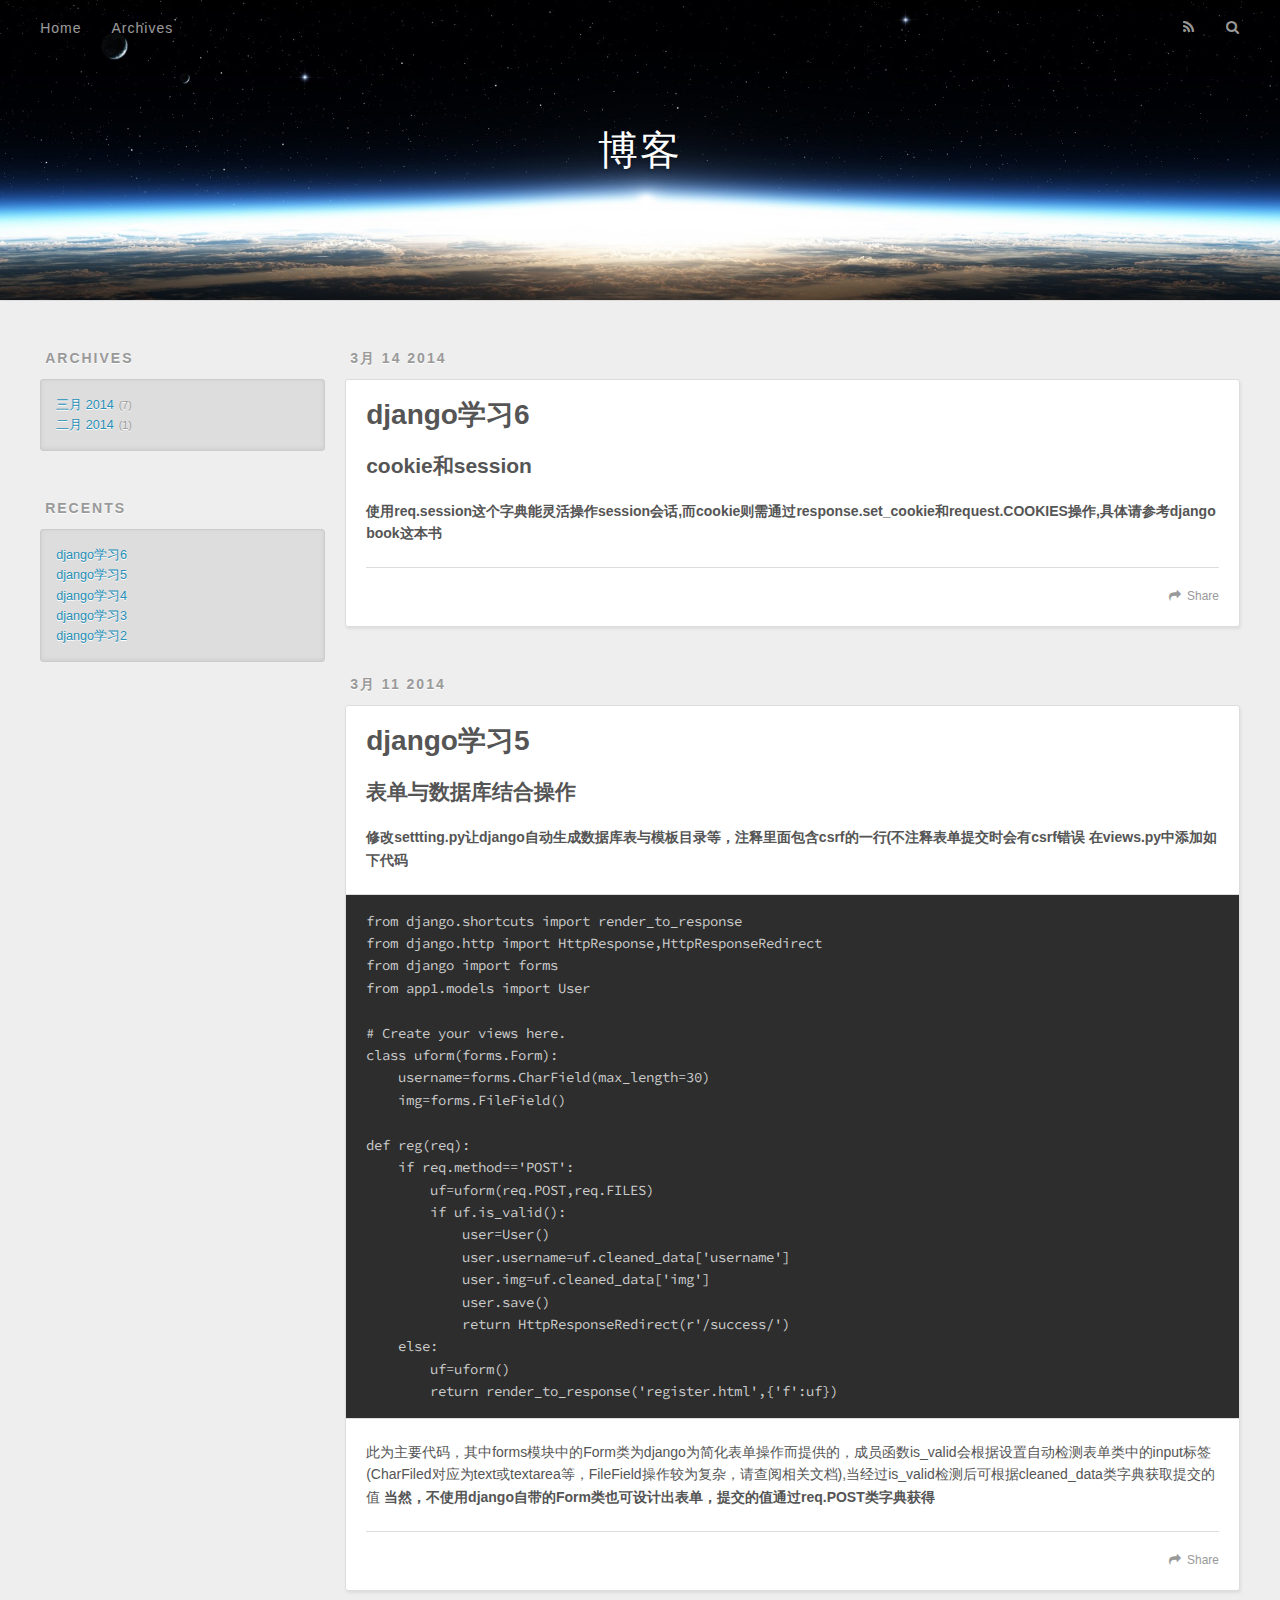
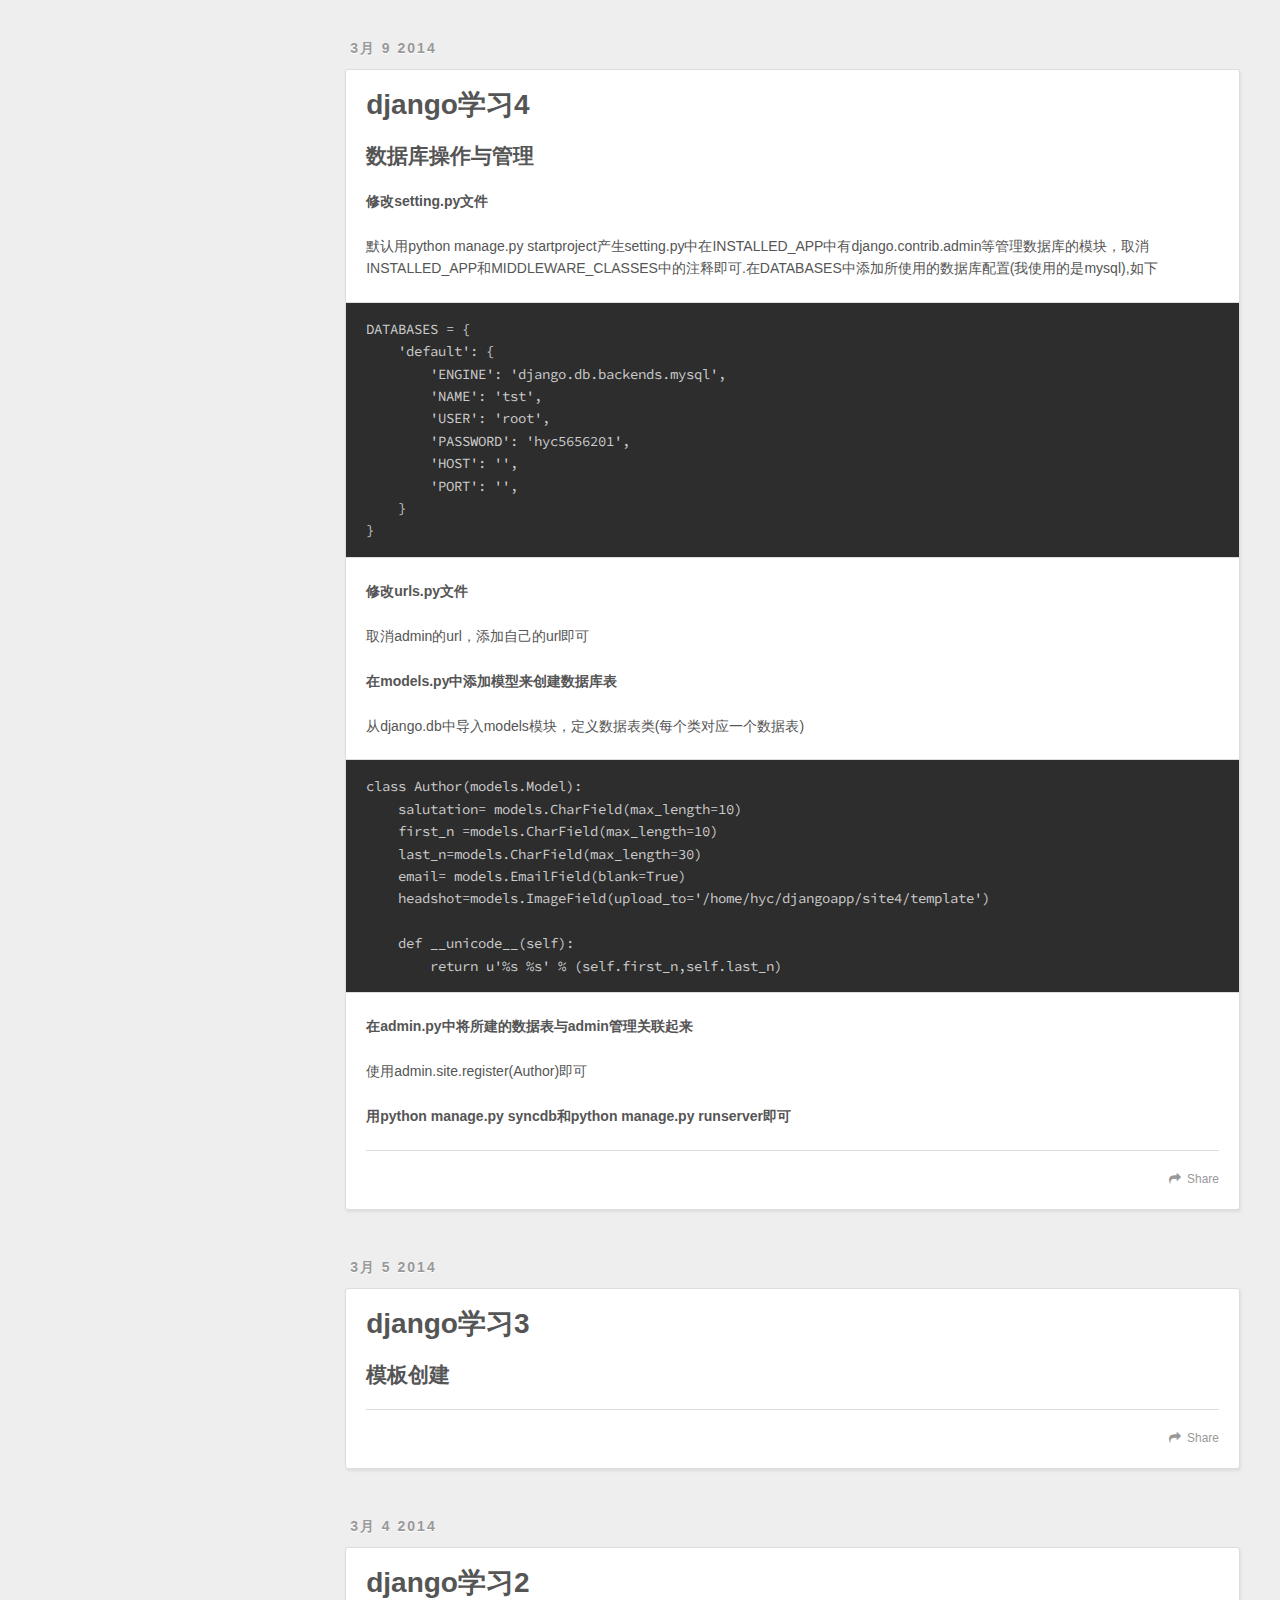
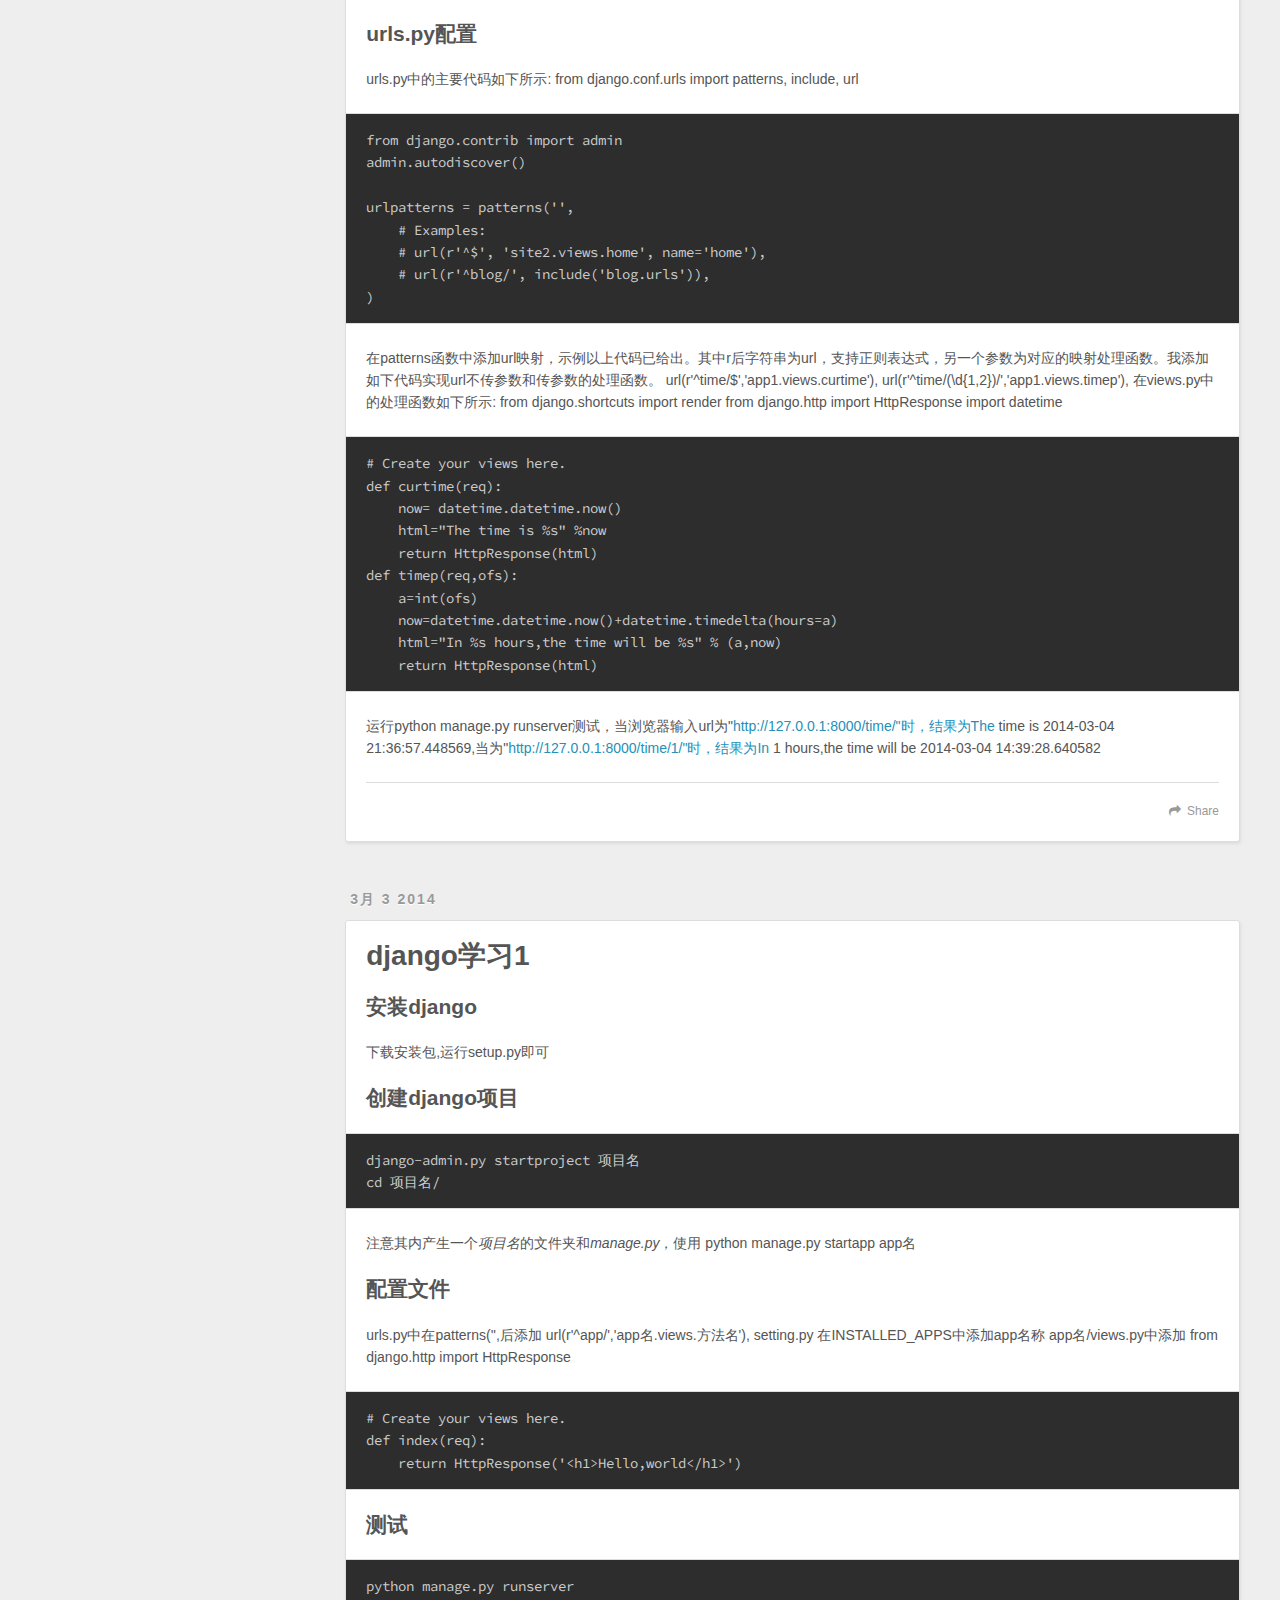
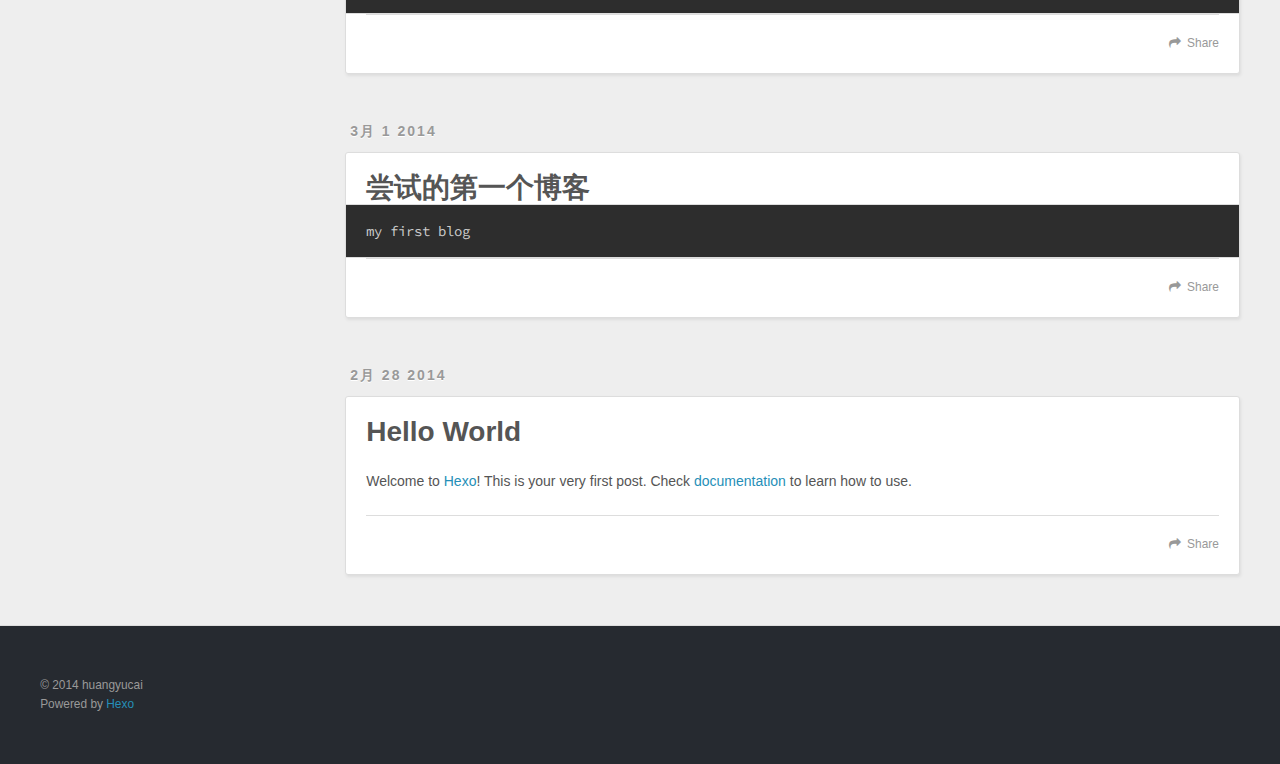
<file: index.html>
<!DOCTYPE html>
<html>
<head>
  <meta charset="utf-8">
  
  <title>博客</title>
  <meta name="viewport" content="width=device-width, initial-scale=1, maximum-scale=1">
  <meta name="og:type" content="blog">
<meta name="og:title">
<meta name="og:url" content="hyc5656.github.com/">
<meta name="og:image">
<meta name="og:site_name" content="博客">
<meta name="og:description">
<meta name="twitter:card" content="summary">
<meta name="twitter:creator" content="huangyuc">
  
    <link rel="alternative" href="/atom.xml" title="博客" type="application/atom+xml">
  
  
    <link rel="icon" href="/favicon.png">
  
  <link href="http://fonts.googleapis.com/css?family=Source+Code+Pro" rel="stylesheet" type="text/css">
  <link rel="stylesheet" href="/css/style.css" type="text/css">
  <!--[if lt IE 9]><script src="//html5shiv.googlecode.com/svn/trunk/html5.js"></script><![endif]-->
  
</head>
<body>
  <div id="container">
    <div id="wrap">
      <header id="header">
  <div id="banner"></div>
  <div id="header-outer" class="outer">
    <div id="header-title" class="inner">
      <h1 id="logo-wrap">
        <a href="/" id="logo">博客</a>
      </h1>
      
    </div>
    <div id="header-inner" class="inner">
      <nav id="main-nav">
        <a id="main-nav-toggle" class="nav-icon"></a>
        
          <a class="main-nav-link" href="/">Home</a>
        
          <a class="main-nav-link" href="/archives">Archives</a>
        
      </nav>
      <nav id="sub-nav">
        
          <a id="nav-rss-link" class="nav-icon" href="/atom.xml" title="RSS Feed"></a>
        
        <a id="nav-search-btn" class="nav-icon" title="Search"></a>
      </nav>
      <div id="search-form-wrap">
        <form action="//google.com/search" method="get" accept-charset="UTF-8" class="search-form"><input type="search" name="q" results="0" class="search-form-input" placeholder="Search"><input type="submit" value="&#xF002;" class="search-form-submit"><input type="hidden" name="q" value="site:hyc5656.github.com"></form>
      </div>
    </div>
  </div>
</header>
      <div class="outer">
        <section id="main">
  
    <article id="post-django学习6" class="article article-type-post" itemscope itemprop="blogPost">
  <div class="article-meta">
    <a href="/2014/03/14/django学习6/" class="article-date">
  <time datetime="2014-03-14T13:14:08.000Z" itemprop="datePublished">3月 14 2014</time>
</a>
    
  </div>
  <div class="article-inner">
    
    
      <header class="article-header">
        
  
    <h1 itemprop="name">
      <a class="article-title" href="/2014/03/14/django学习6/">django学习6</a>
    </h1>
  

      </header>
    
    <div class="article-entry" itemprop="articleBody">
      
        <h2 id="cookie-session">cookie和session</h2>
<p><strong>使用req.session这个字典能灵活操作session会话,而cookie则需通过response.set_cookie和request.COOKIES操作,具体请参考django book这本书</strong></p>

      
    </div>
    <footer class="article-footer">
      <a data-url="hyc5656.github.com/2014/03/14/django学习6/" data-id="q2dzgok9c8cxhfx4" class="article-share-link">Share</a>
      
      
    </footer>
  </div>
  
</article>



  
    <article id="post-django学习5" class="article article-type-post" itemscope itemprop="blogPost">
  <div class="article-meta">
    <a href="/2014/03/11/django学习5/" class="article-date">
  <time datetime="2014-03-11T12:51:57.000Z" itemprop="datePublished">3月 11 2014</time>
</a>
    
  </div>
  <div class="article-inner">
    
    
      <header class="article-header">
        
  
    <h1 itemprop="name">
      <a class="article-title" href="/2014/03/11/django学习5/">django学习5</a>
    </h1>
  

      </header>
    
    <div class="article-entry" itemprop="articleBody">
      
        <h2 id="-">表单与数据库结合操作</h2>
<p><strong>修改settting.py让django自动生成数据库表与模板目录等，注释里面包含csrf的一行(不注释表单提交时会有csrf错误</strong>
<strong>在views.py中添加如下代码</strong></p>
<pre><code>from django.shortcuts import render_to_response
from django.http import HttpResponse,HttpResponseRedirect
from django import forms
from app1.models import User

# Create your views here.
class uform(forms.Form):
    username=forms.CharField(max_length=30)
    img=forms.FileField()

def reg(req):
    if req.method==&#39;POST&#39;:
        uf=uform(req.POST,req.FILES)
        if uf.is_valid():
            user=User()
            user.username=uf.cleaned_data[&#39;username&#39;]
            user.img=uf.cleaned_data[&#39;img&#39;]
            user.save()
            return HttpResponseRedirect(r&#39;/success/&#39;)
    else:
        uf=uform()
        return render_to_response(&#39;register.html&#39;,{&#39;f&#39;:uf})
</code></pre><p>此为主要代码，其中forms模块中的Form类为django为简化表单操作而提供的，成员函数is_valid会根据设置自动检测表单类中的input标签(CharFiled对应为text或textarea等，FileField操作较为复杂，请查阅相关文档),当经过is_valid检测后可根据cleaned_data类字典获取提交的值
<strong>当然，不使用django自带的Form类也可设计出表单，提交的值通过req.POST类字典获得</strong></p>

      
    </div>
    <footer class="article-footer">
      <a data-url="hyc5656.github.com/2014/03/11/django学习5/" data-id="soj4qd7s7fvvqta4" class="article-share-link">Share</a>
      
      
    </footer>
  </div>
  
</article>



  
    <article id="post-django学习4" class="article article-type-post" itemscope itemprop="blogPost">
  <div class="article-meta">
    <a href="/2014/03/09/django学习4/" class="article-date">
  <time datetime="2014-03-09T07:13:17.000Z" itemprop="datePublished">3月 9 2014</time>
</a>
    
  </div>
  <div class="article-inner">
    
    
      <header class="article-header">
        
  
    <h1 itemprop="name">
      <a class="article-title" href="/2014/03/09/django学习4/">django学习4</a>
    </h1>
  

      </header>
    
    <div class="article-entry" itemprop="articleBody">
      
        <h2 id="-">数据库操作与管理</h2>
<p><strong>修改setting.py文件</strong></p>
<p>默认用python manage.py startproject产生setting.py中在INSTALLED_APP中有django.contrib.admin等管理数据库的模块，取消INSTALLED_APP和MIDDLEWARE_CLASSES中的注释即可.在DATABASES中添加所使用的数据库配置(我使用的是mysql),如下</p>
<pre><code>DATABASES = {
    &#39;default&#39;: {
        &#39;ENGINE&#39;: &#39;django.db.backends.mysql&#39;,
        &#39;NAME&#39;: &#39;tst&#39;,
        &#39;USER&#39;: &#39;root&#39;,
        &#39;PASSWORD&#39;: &#39;hyc5656201&#39;,
        &#39;HOST&#39;: &#39;&#39;,
        &#39;PORT&#39;: &#39;&#39;,
    }
}
</code></pre><p><strong>修改urls.py文件</strong></p>
<p>取消admin的url，添加自己的url即可</p>
<p><strong>在models.py中添加模型来创建数据库表</strong></p>
<p>从django.db中导入models模块，定义数据表类(每个类对应一个数据表)</p>
<pre><code>class Author(models.Model):
    salutation= models.CharField(max_length=10)
    first_n =models.CharField(max_length=10)
    last_n=models.CharField(max_length=30)
    email= models.EmailField(blank=True)
    headshot=models.ImageField(upload_to=&#39;/home/hyc/djangoapp/site4/template&#39;)

    def __unicode__(self):
        return u&#39;%s %s&#39; % (self.first_n,self.last_n)
</code></pre><p><strong>在admin.py中将所建的数据表与admin管理关联起来</strong></p>
<p>使用admin.site.register(Author)即可</p>
<p><strong>用python manage.py syncdb和python manage.py runserver即可</strong></p>

      
    </div>
    <footer class="article-footer">
      <a data-url="hyc5656.github.com/2014/03/09/django学习4/" data-id="6cwdhrdcerbibci5" class="article-share-link">Share</a>
      
      
    </footer>
  </div>
  
</article>



  
    <article id="post-django学习3" class="article article-type-post" itemscope itemprop="blogPost">
  <div class="article-meta">
    <a href="/2014/03/05/django学习3/" class="article-date">
  <time datetime="2014-03-05T10:37:25.000Z" itemprop="datePublished">3月 5 2014</time>
</a>
    
  </div>
  <div class="article-inner">
    
    
      <header class="article-header">
        
  
    <h1 itemprop="name">
      <a class="article-title" href="/2014/03/05/django学习3/">django学习3</a>
    </h1>
  

      </header>
    
    <div class="article-entry" itemprop="articleBody">
      
        <h2 id="-">模板创建</h2>

      
    </div>
    <footer class="article-footer">
      <a data-url="hyc5656.github.com/2014/03/05/django学习3/" data-id="5kab599br239sjzz" class="article-share-link">Share</a>
      
      
    </footer>
  </div>
  
</article>



  
    <article id="post-django学习2" class="article article-type-post" itemscope itemprop="blogPost">
  <div class="article-meta">
    <a href="/2014/03/04/django学习2/" class="article-date">
  <time datetime="2014-03-04T13:22:54.000Z" itemprop="datePublished">3月 4 2014</time>
</a>
    
  </div>
  <div class="article-inner">
    
    
      <header class="article-header">
        
  
    <h1 itemprop="name">
      <a class="article-title" href="/2014/03/04/django学习2/">django学习2</a>
    </h1>
  

      </header>
    
    <div class="article-entry" itemprop="articleBody">
      
        <h2 id="urls-py-">urls.py配置</h2>
<p>urls.py中的主要代码如下所示:
    from django.conf.urls import patterns, include, url</p>
<pre><code>from django.contrib import admin
admin.autodiscover()

urlpatterns = patterns(&#39;&#39;,
    # Examples:
    # url(r&#39;^$&#39;, &#39;site2.views.home&#39;, name=&#39;home&#39;),
    # url(r&#39;^blog/&#39;, include(&#39;blog.urls&#39;)),
)
</code></pre><p>在patterns函数中添加url映射，示例以上代码已给出。其中r后字符串为url，支持正则表达式，另一个参数为对应的映射处理函数。我添加如下代码实现url不传参数和传参数的处理函数。
    url(r&#39;^time/$&#39;,&#39;app1.views.curtime&#39;),
    url(r&#39;^time/(\d{1,2})/&#39;,&#39;app1.views.timep&#39;),
在views.py中的处理函数如下所示:
    from django.shortcuts import render
    from django.http import HttpResponse
    import datetime</p>
<pre><code># Create your views here.
def curtime(req):
    now= datetime.datetime.now()
    html=&quot;The time is %s&quot; %now
    return HttpResponse(html)
def timep(req,ofs):
    a=int(ofs)
    now=datetime.datetime.now()+datetime.timedelta(hours=a)
    html=&quot;In %s hours,the time will be %s&quot; % (a,now)
    return HttpResponse(html)
</code></pre><p>运行python manage.py runserver测试，当浏览器输入url为&quot;<a href="http://127.0.0.1:8000/time/&quot;时，结果为The" target="_blank">http://127.0.0.1:8000/time/&quot;时，结果为The</a> time is 2014-03-04 21:36:57.448569,当为&quot;<a href="http://127.0.0.1:8000/time/1/&quot;时，结果为In" target="_blank">http://127.0.0.1:8000/time/1/&quot;时，结果为In</a> 1 hours,the time will be 2014-03-04 14:39:28.640582</p>

      
    </div>
    <footer class="article-footer">
      <a data-url="hyc5656.github.com/2014/03/04/django学习2/" data-id="n6br1a9djiqzdrwh" class="article-share-link">Share</a>
      
      
    </footer>
  </div>
  
</article>



  
    <article id="post-django学习1" class="article article-type-post" itemscope itemprop="blogPost">
  <div class="article-meta">
    <a href="/2014/03/03/django学习1/" class="article-date">
  <time datetime="2014-03-03T08:26:35.000Z" itemprop="datePublished">3月 3 2014</time>
</a>
    
  </div>
  <div class="article-inner">
    
    
      <header class="article-header">
        
  
    <h1 itemprop="name">
      <a class="article-title" href="/2014/03/03/django学习1/">django学习1</a>
    </h1>
  

      </header>
    
    <div class="article-entry" itemprop="articleBody">
      
        <h2 id="-django">安装django</h2>
<p>下载安装包,运行setup.py即可</p>
<h2 id="-django-">创建django项目</h2>
<pre><code>django-admin.py startproject 项目名
cd 项目名/
</code></pre><p>注意其内产生一个<em>项目名</em>的文件夹和<em>manage.py</em>，使用
    python manage.py startapp app名</p>
<h2 id="-">配置文件</h2>
<p>urls.py中在patterns(&#39;&#39;,后添加
    url(r&#39;^app/&#39;,&#39;app名.views.方法名&#39;),
setting.py 在INSTALLED_APPS中添加app名称
app名/views.py中添加
    from django.http import HttpResponse</p>
<pre><code># Create your views here.
def index(req):
    return HttpResponse(&#39;&lt;h1&gt;Hello,world&lt;/h1&gt;&#39;)
</code></pre><h2 id="-">测试</h2>
<pre><code>python manage.py runserver
</code></pre>
      
    </div>
    <footer class="article-footer">
      <a data-url="hyc5656.github.com/2014/03/03/django学习1/" data-id="qwy0lssmnqxhayjs" class="article-share-link">Share</a>
      
      
    </footer>
  </div>
  
</article>



  
    <article id="post-尝试的第一个博客" class="article article-type-post" itemscope itemprop="blogPost">
  <div class="article-meta">
    <a href="/2014/03/01/尝试的第一个博客/" class="article-date">
  <time datetime="2014-03-01T01:27:06.000Z" itemprop="datePublished">3月 1 2014</time>
</a>
    
  </div>
  <div class="article-inner">
    
    
      <header class="article-header">
        
  
    <h1 itemprop="name">
      <a class="article-title" href="/2014/03/01/尝试的第一个博客/">尝试的第一个博客</a>
    </h1>
  

      </header>
    
    <div class="article-entry" itemprop="articleBody">
      
        <pre><code>my first blog
</code></pre>
      
    </div>
    <footer class="article-footer">
      <a data-url="hyc5656.github.com/2014/03/01/尝试的第一个博客/" data-id="ksezjd5xdykfql5j" class="article-share-link">Share</a>
      
      
    </footer>
  </div>
  
</article>



  
    <article id="post-hello-world" class="article article-type-post" itemscope itemprop="blogPost">
  <div class="article-meta">
    <a href="/2014/02/28/hello-world/" class="article-date">
  <time datetime="2014-02-28T14:20:08.000Z" itemprop="datePublished">2月 28 2014</time>
</a>
    
  </div>
  <div class="article-inner">
    
    
      <header class="article-header">
        
  
    <h1 itemprop="name">
      <a class="article-title" href="/2014/02/28/hello-world/">Hello World</a>
    </h1>
  

      </header>
    
    <div class="article-entry" itemprop="articleBody">
      
        <p>Welcome to <a href="http://zespia.tw/hexo" target="_blank">Hexo</a>! This is your very first post. Check <a href="http://zespia.tw/hexo/docs" target="_blank">documentation</a> to learn how to use.</p>

      
    </div>
    <footer class="article-footer">
      <a data-url="hyc5656.github.com/2014/02/28/hello-world/" data-id="u79h86lftcdx3l08" class="article-share-link">Share</a>
      
      
    </footer>
  </div>
  
</article>



  
  
</section>
        
          <aside id="sidebar">
  
    
  
    
  
    
  
    
  <div class="widget-wrap">
    <h3 class="widget-title">Archives</h3>
    <div class="widget">
      <ul class="archive-list"><li class="archive-list-item"><a class="archive-list-link" href="/archives/2014/03">三月 2014</a><span class="archive-list-count">7</span></li><li class="archive-list-item"><a class="archive-list-link" href="/archives/2014/02">二月 2014</a><span class="archive-list-count">1</span></li></ul>
    </div>
  </div>

  
    
  <div class="widget-wrap">
    <h3 class="widget-title">Recents</h3>
    <div class="widget">
      <ul>
        
          <li>
            <a href="/2014/03/14/django学习6/">django学习6</a>
          </li>
        
          <li>
            <a href="/2014/03/11/django学习5/">django学习5</a>
          </li>
        
          <li>
            <a href="/2014/03/09/django学习4/">django学习4</a>
          </li>
        
          <li>
            <a href="/2014/03/05/django学习3/">django学习3</a>
          </li>
        
          <li>
            <a href="/2014/03/04/django学习2/">django学习2</a>
          </li>
        
      </ul>
    </div>
  </div>

  
</aside>
        
      </div>
      <footer id="footer">
  
  <div class="outer">
    <div id="footer-info" class="inner">
      &copy; 2014 huangyucai<br>
      Powered by <a href="http://zespia.tw/hexo/" target="_blank">Hexo</a>
    </div>
  </div>
</footer>
    </div>
    <nav id="mobile-nav">
  
    <a href="/" class="mobile-nav-link">Home</a>
  
    <a href="/archives" class="mobile-nav-link">Archives</a>
  
</nav>
    

<script src="//ajax.googleapis.com/ajax/libs/jquery/2.0.3/jquery.min.js"></script>


<link rel="stylesheet" href="/fancybox/jquery.fancybox.css" media="screen" type="text/css">
<script src="/fancybox/jquery.fancybox.pack.js"></script>


<script type="text/javascript" src="/js/script.js"></script>
  </div>
</body>
</html>
</file>
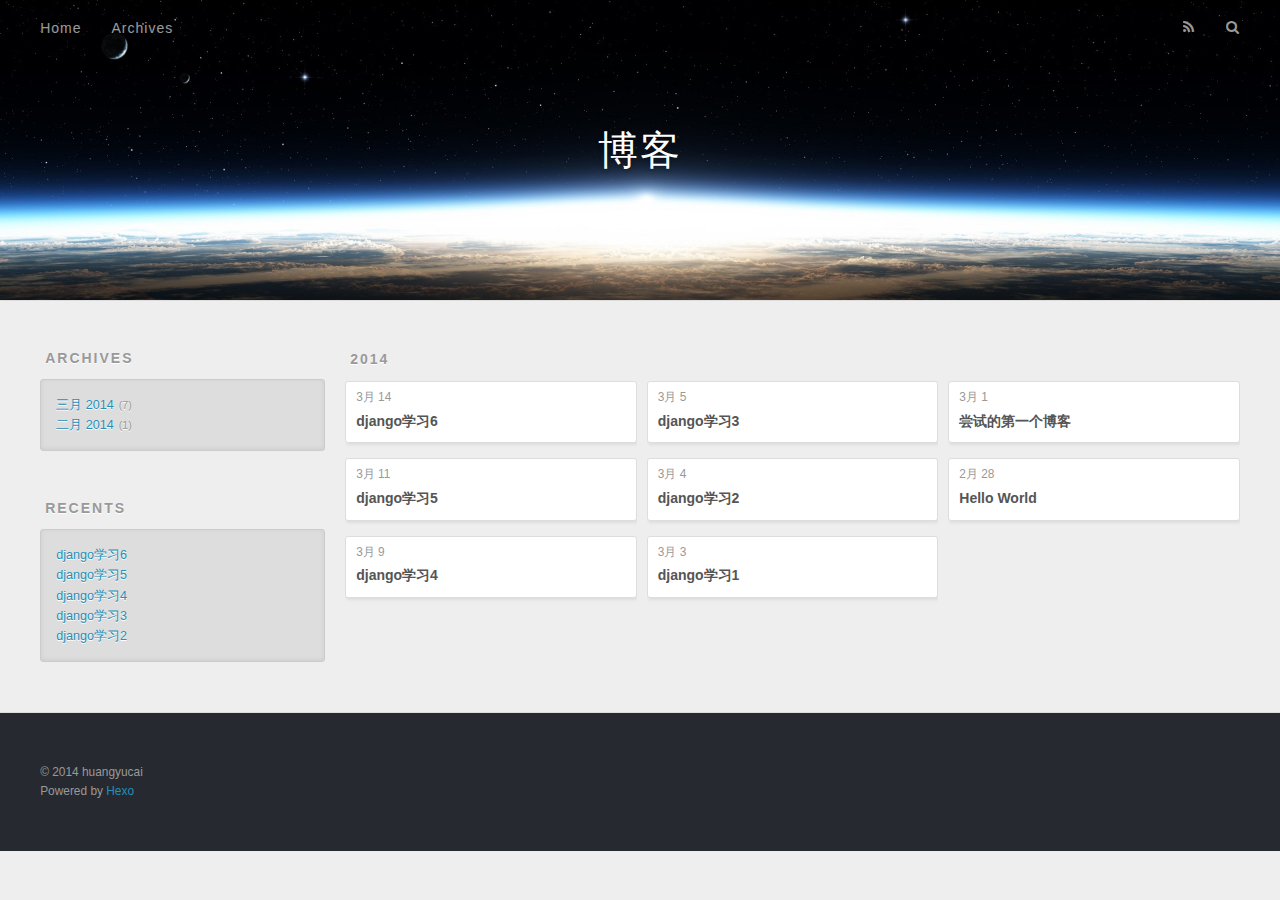
<file: archives/index.html>
<!DOCTYPE html>
<html>
<head>
  <meta charset="utf-8">
  
  <title>Archives | 博客</title>
  <meta name="viewport" content="width=device-width, initial-scale=1, maximum-scale=1">
  <meta name="og:type" content="blog">
<meta name="og:title">
<meta name="og:url" content="hyc5656.github.com/archives/">
<meta name="og:image">
<meta name="og:site_name" content="博客">
<meta name="og:description">
<meta name="twitter:card" content="summary">
<meta name="twitter:creator" content="huangyuc">
  
    <link rel="alternative" href="/atom.xml" title="博客" type="application/atom+xml">
  
  
    <link rel="icon" href="/favicon.png">
  
  <link href="http://fonts.googleapis.com/css?family=Source+Code+Pro" rel="stylesheet" type="text/css">
  <link rel="stylesheet" href="/css/style.css" type="text/css">
  <!--[if lt IE 9]><script src="//html5shiv.googlecode.com/svn/trunk/html5.js"></script><![endif]-->
  
</head>
<body>
  <div id="container">
    <div id="wrap">
      <header id="header">
  <div id="banner"></div>
  <div id="header-outer" class="outer">
    <div id="header-title" class="inner">
      <h1 id="logo-wrap">
        <a href="/" id="logo">博客</a>
      </h1>
      
    </div>
    <div id="header-inner" class="inner">
      <nav id="main-nav">
        <a id="main-nav-toggle" class="nav-icon"></a>
        
          <a class="main-nav-link" href="/">Home</a>
        
          <a class="main-nav-link" href="/archives">Archives</a>
        
      </nav>
      <nav id="sub-nav">
        
          <a id="nav-rss-link" class="nav-icon" href="/atom.xml" title="RSS Feed"></a>
        
        <a id="nav-search-btn" class="nav-icon" title="Search"></a>
      </nav>
      <div id="search-form-wrap">
        <form action="//google.com/search" method="get" accept-charset="UTF-8" class="search-form"><input type="search" name="q" results="0" class="search-form-input" placeholder="Search"><input type="submit" value="&#xF002;" class="search-form-submit"><input type="hidden" name="q" value="site:hyc5656.github.com"></form>
      </div>
    </div>
  </div>
</header>
      <div class="outer">
        <section id="main">
  
  
    
    
      
      
      <section class="archives-wrap">
        <div class="archive-year-wrap">
          <a href="/archives/2014" class="archive-year">2014</a>
        </div>
        <div class="archives">
    
    <article class="archive-article archive-type-post">
  <div class="archive-article-inner">
    <header class="archive-article-header">
      <a href="/2014/03/14/django学习6/" class="archive-article-date">
  <time datetime="2014-03-14T13:14:08.000Z" itemprop="datePublished">3月 14</time>
</a>
      
  
    <h1 itemprop="name">
      <a class="archive-article-title" href="/2014/03/14/django学习6/">django学习6</a>
    </h1>
  

    </header>
  </div>
</article>
  
    
    
    <article class="archive-article archive-type-post">
  <div class="archive-article-inner">
    <header class="archive-article-header">
      <a href="/2014/03/11/django学习5/" class="archive-article-date">
  <time datetime="2014-03-11T12:51:57.000Z" itemprop="datePublished">3月 11</time>
</a>
      
  
    <h1 itemprop="name">
      <a class="archive-article-title" href="/2014/03/11/django学习5/">django学习5</a>
    </h1>
  

    </header>
  </div>
</article>
  
    
    
    <article class="archive-article archive-type-post">
  <div class="archive-article-inner">
    <header class="archive-article-header">
      <a href="/2014/03/09/django学习4/" class="archive-article-date">
  <time datetime="2014-03-09T07:13:17.000Z" itemprop="datePublished">3月 9</time>
</a>
      
  
    <h1 itemprop="name">
      <a class="archive-article-title" href="/2014/03/09/django学习4/">django学习4</a>
    </h1>
  

    </header>
  </div>
</article>
  
    
    
    <article class="archive-article archive-type-post">
  <div class="archive-article-inner">
    <header class="archive-article-header">
      <a href="/2014/03/05/django学习3/" class="archive-article-date">
  <time datetime="2014-03-05T10:37:25.000Z" itemprop="datePublished">3月 5</time>
</a>
      
  
    <h1 itemprop="name">
      <a class="archive-article-title" href="/2014/03/05/django学习3/">django学习3</a>
    </h1>
  

    </header>
  </div>
</article>
  
    
    
    <article class="archive-article archive-type-post">
  <div class="archive-article-inner">
    <header class="archive-article-header">
      <a href="/2014/03/04/django学习2/" class="archive-article-date">
  <time datetime="2014-03-04T13:22:54.000Z" itemprop="datePublished">3月 4</time>
</a>
      
  
    <h1 itemprop="name">
      <a class="archive-article-title" href="/2014/03/04/django学习2/">django学习2</a>
    </h1>
  

    </header>
  </div>
</article>
  
    
    
    <article class="archive-article archive-type-post">
  <div class="archive-article-inner">
    <header class="archive-article-header">
      <a href="/2014/03/03/django学习1/" class="archive-article-date">
  <time datetime="2014-03-03T08:26:35.000Z" itemprop="datePublished">3月 3</time>
</a>
      
  
    <h1 itemprop="name">
      <a class="archive-article-title" href="/2014/03/03/django学习1/">django学习1</a>
    </h1>
  

    </header>
  </div>
</article>
  
    
    
    <article class="archive-article archive-type-post">
  <div class="archive-article-inner">
    <header class="archive-article-header">
      <a href="/2014/03/01/尝试的第一个博客/" class="archive-article-date">
  <time datetime="2014-03-01T01:27:06.000Z" itemprop="datePublished">3月 1</time>
</a>
      
  
    <h1 itemprop="name">
      <a class="archive-article-title" href="/2014/03/01/尝试的第一个博客/">尝试的第一个博客</a>
    </h1>
  

    </header>
  </div>
</article>
  
    
    
    <article class="archive-article archive-type-post">
  <div class="archive-article-inner">
    <header class="archive-article-header">
      <a href="/2014/02/28/hello-world/" class="archive-article-date">
  <time datetime="2014-02-28T14:20:08.000Z" itemprop="datePublished">2月 28</time>
</a>
      
  
    <h1 itemprop="name">
      <a class="archive-article-title" href="/2014/02/28/hello-world/">Hello World</a>
    </h1>
  

    </header>
  </div>
</article>
  
  
    </div></section>
  
</section>
        
          <aside id="sidebar">
  
    
  
    
  
    
  
    
  <div class="widget-wrap">
    <h3 class="widget-title">Archives</h3>
    <div class="widget">
      <ul class="archive-list"><li class="archive-list-item"><a class="archive-list-link" href="/archives/2014/03">三月 2014</a><span class="archive-list-count">7</span></li><li class="archive-list-item"><a class="archive-list-link" href="/archives/2014/02">二月 2014</a><span class="archive-list-count">1</span></li></ul>
    </div>
  </div>

  
    
  <div class="widget-wrap">
    <h3 class="widget-title">Recents</h3>
    <div class="widget">
      <ul>
        
          <li>
            <a href="/2014/03/14/django学习6/">django学习6</a>
          </li>
        
          <li>
            <a href="/2014/03/11/django学习5/">django学习5</a>
          </li>
        
          <li>
            <a href="/2014/03/09/django学习4/">django学习4</a>
          </li>
        
          <li>
            <a href="/2014/03/05/django学习3/">django学习3</a>
          </li>
        
          <li>
            <a href="/2014/03/04/django学习2/">django学习2</a>
          </li>
        
      </ul>
    </div>
  </div>

  
</aside>
        
      </div>
      <footer id="footer">
  
  <div class="outer">
    <div id="footer-info" class="inner">
      &copy; 2014 huangyucai<br>
      Powered by <a href="http://zespia.tw/hexo/" target="_blank">Hexo</a>
    </div>
  </div>
</footer>
    </div>
    <nav id="mobile-nav">
  
    <a href="/" class="mobile-nav-link">Home</a>
  
    <a href="/archives" class="mobile-nav-link">Archives</a>
  
</nav>
    

<script src="//ajax.googleapis.com/ajax/libs/jquery/2.0.3/jquery.min.js"></script>


<link rel="stylesheet" href="/fancybox/jquery.fancybox.css" media="screen" type="text/css">
<script src="/fancybox/jquery.fancybox.pack.js"></script>


<script type="text/javascript" src="/js/script.js"></script>
  </div>
</body>
</html>
</file>
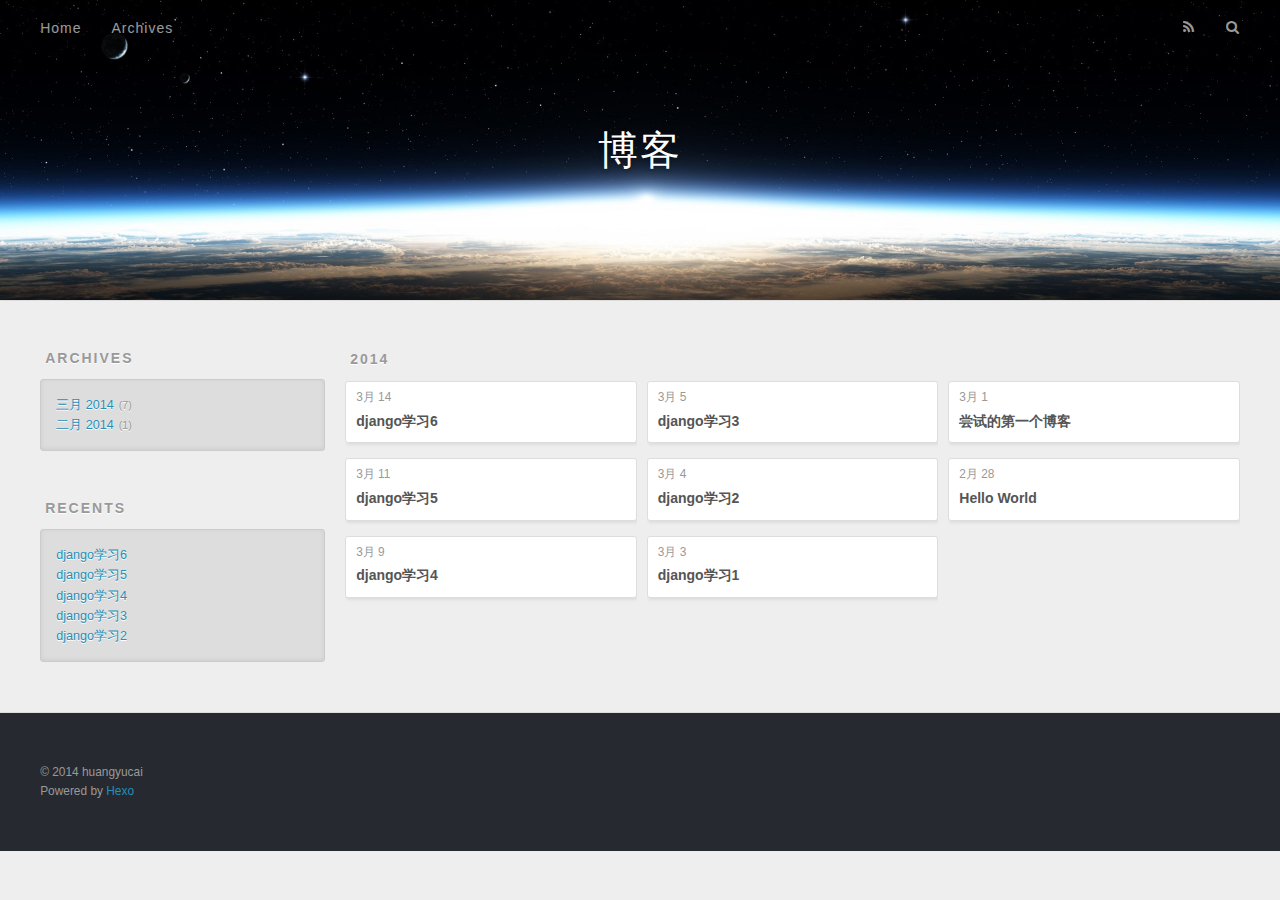
<file: archives/2014/index.html>
<!DOCTYPE html>
<html>
<head>
  <meta charset="utf-8">
  
  <title>Archives: 2014 | 博客</title>
  <meta name="viewport" content="width=device-width, initial-scale=1, maximum-scale=1">
  <meta name="og:type" content="blog">
<meta name="og:title">
<meta name="og:url" content="hyc5656.github.com/archives/2014/">
<meta name="og:image">
<meta name="og:site_name" content="博客">
<meta name="og:description">
<meta name="twitter:card" content="summary">
<meta name="twitter:creator" content="huangyuc">
  
    <link rel="alternative" href="/atom.xml" title="博客" type="application/atom+xml">
  
  
    <link rel="icon" href="/favicon.png">
  
  <link href="http://fonts.googleapis.com/css?family=Source+Code+Pro" rel="stylesheet" type="text/css">
  <link rel="stylesheet" href="/css/style.css" type="text/css">
  <!--[if lt IE 9]><script src="//html5shiv.googlecode.com/svn/trunk/html5.js"></script><![endif]-->
  
</head>
<body>
  <div id="container">
    <div id="wrap">
      <header id="header">
  <div id="banner"></div>
  <div id="header-outer" class="outer">
    <div id="header-title" class="inner">
      <h1 id="logo-wrap">
        <a href="/" id="logo">博客</a>
      </h1>
      
    </div>
    <div id="header-inner" class="inner">
      <nav id="main-nav">
        <a id="main-nav-toggle" class="nav-icon"></a>
        
          <a class="main-nav-link" href="/">Home</a>
        
          <a class="main-nav-link" href="/archives">Archives</a>
        
      </nav>
      <nav id="sub-nav">
        
          <a id="nav-rss-link" class="nav-icon" href="/atom.xml" title="RSS Feed"></a>
        
        <a id="nav-search-btn" class="nav-icon" title="Search"></a>
      </nav>
      <div id="search-form-wrap">
        <form action="//google.com/search" method="get" accept-charset="UTF-8" class="search-form"><input type="search" name="q" results="0" class="search-form-input" placeholder="Search"><input type="submit" value="&#xF002;" class="search-form-submit"><input type="hidden" name="q" value="site:hyc5656.github.com"></form>
      </div>
    </div>
  </div>
</header>
      <div class="outer">
        <section id="main">
  
  
    
    
      
      
      <section class="archives-wrap">
        <div class="archive-year-wrap">
          <a href="/archives/2014" class="archive-year">2014</a>
        </div>
        <div class="archives">
    
    <article class="archive-article archive-type-post">
  <div class="archive-article-inner">
    <header class="archive-article-header">
      <a href="/2014/03/14/django学习6/" class="archive-article-date">
  <time datetime="2014-03-14T13:14:08.000Z" itemprop="datePublished">3月 14</time>
</a>
      
  
    <h1 itemprop="name">
      <a class="archive-article-title" href="/2014/03/14/django学习6/">django学习6</a>
    </h1>
  

    </header>
  </div>
</article>
  
    
    
    <article class="archive-article archive-type-post">
  <div class="archive-article-inner">
    <header class="archive-article-header">
      <a href="/2014/03/11/django学习5/" class="archive-article-date">
  <time datetime="2014-03-11T12:51:57.000Z" itemprop="datePublished">3月 11</time>
</a>
      
  
    <h1 itemprop="name">
      <a class="archive-article-title" href="/2014/03/11/django学习5/">django学习5</a>
    </h1>
  

    </header>
  </div>
</article>
  
    
    
    <article class="archive-article archive-type-post">
  <div class="archive-article-inner">
    <header class="archive-article-header">
      <a href="/2014/03/09/django学习4/" class="archive-article-date">
  <time datetime="2014-03-09T07:13:17.000Z" itemprop="datePublished">3月 9</time>
</a>
      
  
    <h1 itemprop="name">
      <a class="archive-article-title" href="/2014/03/09/django学习4/">django学习4</a>
    </h1>
  

    </header>
  </div>
</article>
  
    
    
    <article class="archive-article archive-type-post">
  <div class="archive-article-inner">
    <header class="archive-article-header">
      <a href="/2014/03/05/django学习3/" class="archive-article-date">
  <time datetime="2014-03-05T10:37:25.000Z" itemprop="datePublished">3月 5</time>
</a>
      
  
    <h1 itemprop="name">
      <a class="archive-article-title" href="/2014/03/05/django学习3/">django学习3</a>
    </h1>
  

    </header>
  </div>
</article>
  
    
    
    <article class="archive-article archive-type-post">
  <div class="archive-article-inner">
    <header class="archive-article-header">
      <a href="/2014/03/04/django学习2/" class="archive-article-date">
  <time datetime="2014-03-04T13:22:54.000Z" itemprop="datePublished">3月 4</time>
</a>
      
  
    <h1 itemprop="name">
      <a class="archive-article-title" href="/2014/03/04/django学习2/">django学习2</a>
    </h1>
  

    </header>
  </div>
</article>
  
    
    
    <article class="archive-article archive-type-post">
  <div class="archive-article-inner">
    <header class="archive-article-header">
      <a href="/2014/03/03/django学习1/" class="archive-article-date">
  <time datetime="2014-03-03T08:26:35.000Z" itemprop="datePublished">3月 3</time>
</a>
      
  
    <h1 itemprop="name">
      <a class="archive-article-title" href="/2014/03/03/django学习1/">django学习1</a>
    </h1>
  

    </header>
  </div>
</article>
  
    
    
    <article class="archive-article archive-type-post">
  <div class="archive-article-inner">
    <header class="archive-article-header">
      <a href="/2014/03/01/尝试的第一个博客/" class="archive-article-date">
  <time datetime="2014-03-01T01:27:06.000Z" itemprop="datePublished">3月 1</time>
</a>
      
  
    <h1 itemprop="name">
      <a class="archive-article-title" href="/2014/03/01/尝试的第一个博客/">尝试的第一个博客</a>
    </h1>
  

    </header>
  </div>
</article>
  
    
    
    <article class="archive-article archive-type-post">
  <div class="archive-article-inner">
    <header class="archive-article-header">
      <a href="/2014/02/28/hello-world/" class="archive-article-date">
  <time datetime="2014-02-28T14:20:08.000Z" itemprop="datePublished">2月 28</time>
</a>
      
  
    <h1 itemprop="name">
      <a class="archive-article-title" href="/2014/02/28/hello-world/">Hello World</a>
    </h1>
  

    </header>
  </div>
</article>
  
  
    </div></section>
  
</section>
        
          <aside id="sidebar">
  
    
  
    
  
    
  
    
  <div class="widget-wrap">
    <h3 class="widget-title">Archives</h3>
    <div class="widget">
      <ul class="archive-list"><li class="archive-list-item"><a class="archive-list-link" href="/archives/2014/03">三月 2014</a><span class="archive-list-count">7</span></li><li class="archive-list-item"><a class="archive-list-link" href="/archives/2014/02">二月 2014</a><span class="archive-list-count">1</span></li></ul>
    </div>
  </div>

  
    
  <div class="widget-wrap">
    <h3 class="widget-title">Recents</h3>
    <div class="widget">
      <ul>
        
          <li>
            <a href="/2014/03/14/django学习6/">django学习6</a>
          </li>
        
          <li>
            <a href="/2014/03/11/django学习5/">django学习5</a>
          </li>
        
          <li>
            <a href="/2014/03/09/django学习4/">django学习4</a>
          </li>
        
          <li>
            <a href="/2014/03/05/django学习3/">django学习3</a>
          </li>
        
          <li>
            <a href="/2014/03/04/django学习2/">django学习2</a>
          </li>
        
      </ul>
    </div>
  </div>

  
</aside>
        
      </div>
      <footer id="footer">
  
  <div class="outer">
    <div id="footer-info" class="inner">
      &copy; 2014 huangyucai<br>
      Powered by <a href="http://zespia.tw/hexo/" target="_blank">Hexo</a>
    </div>
  </div>
</footer>
    </div>
    <nav id="mobile-nav">
  
    <a href="/" class="mobile-nav-link">Home</a>
  
    <a href="/archives" class="mobile-nav-link">Archives</a>
  
</nav>
    

<script src="//ajax.googleapis.com/ajax/libs/jquery/2.0.3/jquery.min.js"></script>


<link rel="stylesheet" href="/fancybox/jquery.fancybox.css" media="screen" type="text/css">
<script src="/fancybox/jquery.fancybox.pack.js"></script>


<script type="text/javascript" src="/js/script.js"></script>
  </div>
</body>
</html>
</file>
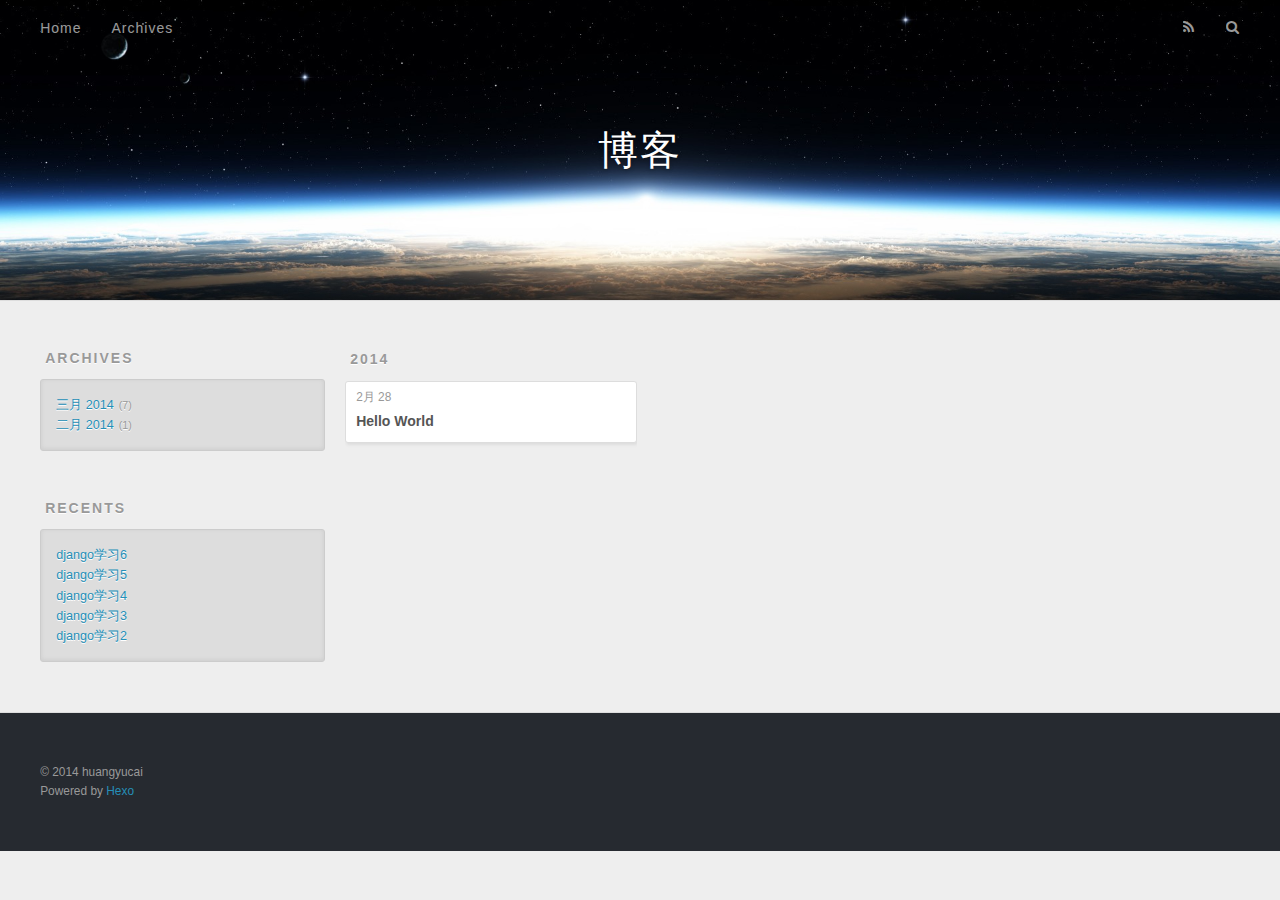
<file: archives/2014/02/index.html>
<!DOCTYPE html>
<html>
<head>
  <meta charset="utf-8">
  
  <title>Archives: 2014/2 | 博客</title>
  <meta name="viewport" content="width=device-width, initial-scale=1, maximum-scale=1">
  <meta name="og:type" content="blog">
<meta name="og:title">
<meta name="og:url" content="hyc5656.github.com/archives/2014/02/">
<meta name="og:image">
<meta name="og:site_name" content="博客">
<meta name="og:description">
<meta name="twitter:card" content="summary">
<meta name="twitter:creator" content="huangyuc">
  
    <link rel="alternative" href="/atom.xml" title="博客" type="application/atom+xml">
  
  
    <link rel="icon" href="/favicon.png">
  
  <link href="http://fonts.googleapis.com/css?family=Source+Code+Pro" rel="stylesheet" type="text/css">
  <link rel="stylesheet" href="/css/style.css" type="text/css">
  <!--[if lt IE 9]><script src="//html5shiv.googlecode.com/svn/trunk/html5.js"></script><![endif]-->
  
</head>
<body>
  <div id="container">
    <div id="wrap">
      <header id="header">
  <div id="banner"></div>
  <div id="header-outer" class="outer">
    <div id="header-title" class="inner">
      <h1 id="logo-wrap">
        <a href="/" id="logo">博客</a>
      </h1>
      
    </div>
    <div id="header-inner" class="inner">
      <nav id="main-nav">
        <a id="main-nav-toggle" class="nav-icon"></a>
        
          <a class="main-nav-link" href="/">Home</a>
        
          <a class="main-nav-link" href="/archives">Archives</a>
        
      </nav>
      <nav id="sub-nav">
        
          <a id="nav-rss-link" class="nav-icon" href="/atom.xml" title="RSS Feed"></a>
        
        <a id="nav-search-btn" class="nav-icon" title="Search"></a>
      </nav>
      <div id="search-form-wrap">
        <form action="//google.com/search" method="get" accept-charset="UTF-8" class="search-form"><input type="search" name="q" results="0" class="search-form-input" placeholder="Search"><input type="submit" value="&#xF002;" class="search-form-submit"><input type="hidden" name="q" value="site:hyc5656.github.com"></form>
      </div>
    </div>
  </div>
</header>
      <div class="outer">
        <section id="main">
  
  
    
    
      
      
      <section class="archives-wrap">
        <div class="archive-year-wrap">
          <a href="/archives/2014" class="archive-year">2014</a>
        </div>
        <div class="archives">
    
    <article class="archive-article archive-type-post">
  <div class="archive-article-inner">
    <header class="archive-article-header">
      <a href="/2014/02/28/hello-world/" class="archive-article-date">
  <time datetime="2014-02-28T14:20:08.000Z" itemprop="datePublished">2月 28</time>
</a>
      
  
    <h1 itemprop="name">
      <a class="archive-article-title" href="/2014/02/28/hello-world/">Hello World</a>
    </h1>
  

    </header>
  </div>
</article>
  
  
    </div></section>
  
</section>
        
          <aside id="sidebar">
  
    
  
    
  
    
  
    
  <div class="widget-wrap">
    <h3 class="widget-title">Archives</h3>
    <div class="widget">
      <ul class="archive-list"><li class="archive-list-item"><a class="archive-list-link" href="/archives/2014/03">三月 2014</a><span class="archive-list-count">7</span></li><li class="archive-list-item"><a class="archive-list-link" href="/archives/2014/02">二月 2014</a><span class="archive-list-count">1</span></li></ul>
    </div>
  </div>

  
    
  <div class="widget-wrap">
    <h3 class="widget-title">Recents</h3>
    <div class="widget">
      <ul>
        
          <li>
            <a href="/2014/03/14/django学习6/">django学习6</a>
          </li>
        
          <li>
            <a href="/2014/03/11/django学习5/">django学习5</a>
          </li>
        
          <li>
            <a href="/2014/03/09/django学习4/">django学习4</a>
          </li>
        
          <li>
            <a href="/2014/03/05/django学习3/">django学习3</a>
          </li>
        
          <li>
            <a href="/2014/03/04/django学习2/">django学习2</a>
          </li>
        
      </ul>
    </div>
  </div>

  
</aside>
        
      </div>
      <footer id="footer">
  
  <div class="outer">
    <div id="footer-info" class="inner">
      &copy; 2014 huangyucai<br>
      Powered by <a href="http://zespia.tw/hexo/" target="_blank">Hexo</a>
    </div>
  </div>
</footer>
    </div>
    <nav id="mobile-nav">
  
    <a href="/" class="mobile-nav-link">Home</a>
  
    <a href="/archives" class="mobile-nav-link">Archives</a>
  
</nav>
    

<script src="//ajax.googleapis.com/ajax/libs/jquery/2.0.3/jquery.min.js"></script>


<link rel="stylesheet" href="/fancybox/jquery.fancybox.css" media="screen" type="text/css">
<script src="/fancybox/jquery.fancybox.pack.js"></script>


<script type="text/javascript" src="/js/script.js"></script>
  </div>
</body>
</html>
</file>
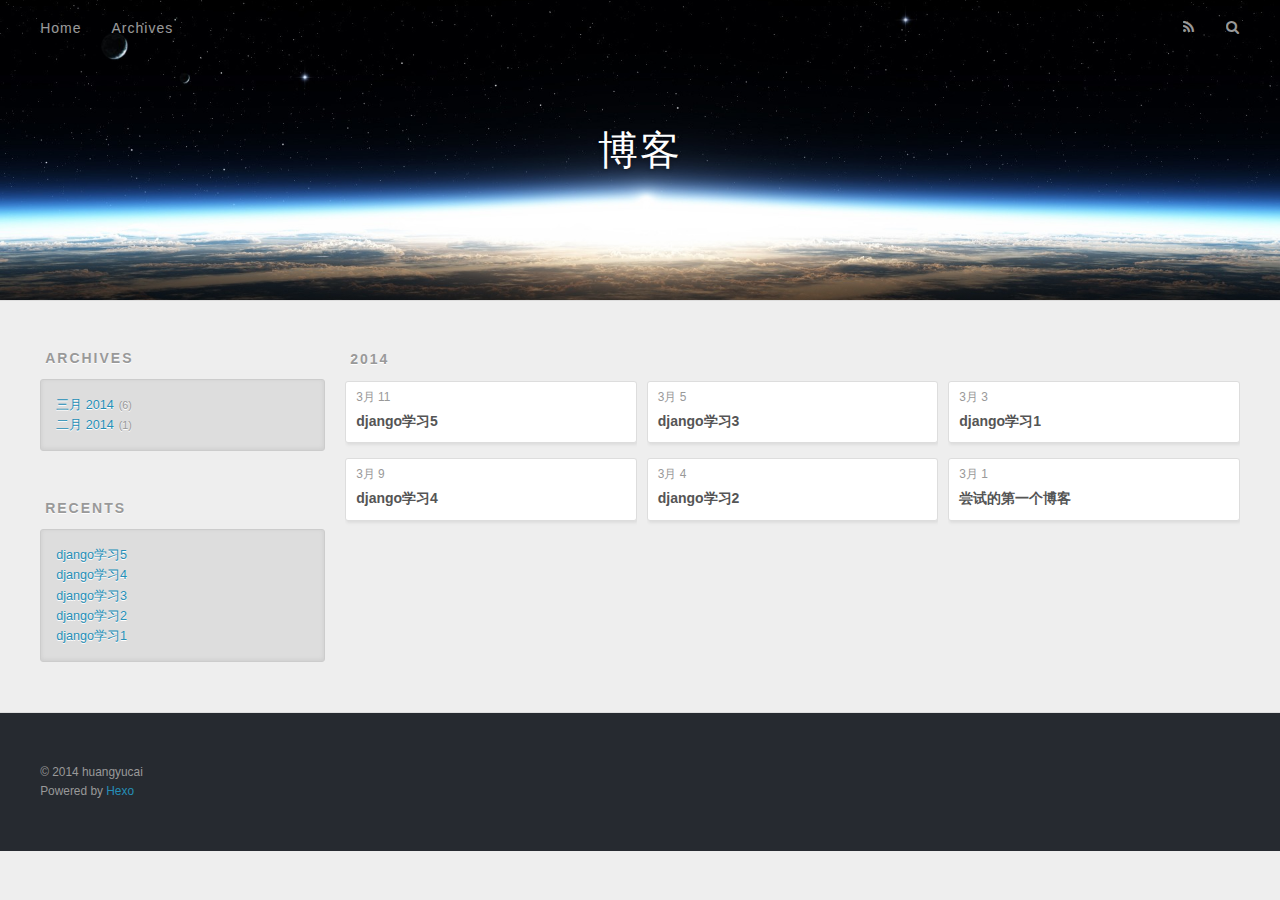
<file: archives/2014/03/index.html>
<!DOCTYPE html>
<html>
<head>
  <meta charset="utf-8">
  
  <title>Archives: 2014/3 | 博客</title>
  <meta name="viewport" content="width=device-width, initial-scale=1, maximum-scale=1">
  <meta name="og:type" content="blog">
<meta name="og:title">
<meta name="og:url" content="hyc5656.github.com/archives/2014/03/">
<meta name="og:image">
<meta name="og:site_name" content="博客">
<meta name="og:description">
<meta name="twitter:card" content="summary">
<meta name="twitter:creator" content="huangyuc">
  
    <link rel="alternative" href="/atom.xml" title="博客" type="application/atom+xml">
  
  
    <link rel="icon" href="/favicon.png">
  
  <link href="http://fonts.googleapis.com/css?family=Source+Code+Pro" rel="stylesheet" type="text/css">
  <link rel="stylesheet" href="/css/style.css" type="text/css">
  <!--[if lt IE 9]><script src="//html5shiv.googlecode.com/svn/trunk/html5.js"></script><![endif]-->
  
</head>
<body>
  <div id="container">
    <div id="wrap">
      <header id="header">
  <div id="banner"></div>
  <div id="header-outer" class="outer">
    <div id="header-title" class="inner">
      <h1 id="logo-wrap">
        <a href="/" id="logo">博客</a>
      </h1>
      
    </div>
    <div id="header-inner" class="inner">
      <nav id="main-nav">
        <a id="main-nav-toggle" class="nav-icon"></a>
        
          <a class="main-nav-link" href="/">Home</a>
        
          <a class="main-nav-link" href="/archives">Archives</a>
        
      </nav>
      <nav id="sub-nav">
        
          <a id="nav-rss-link" class="nav-icon" href="/atom.xml" title="RSS Feed"></a>
        
        <a id="nav-search-btn" class="nav-icon" title="Search"></a>
      </nav>
      <div id="search-form-wrap">
        <form action="//google.com/search" method="get" accept-charset="UTF-8" class="search-form"><input type="search" name="q" results="0" class="search-form-input" placeholder="Search"><input type="submit" value="&#xF002;" class="search-form-submit"><input type="hidden" name="q" value="site:hyc5656.github.com"></form>
      </div>
    </div>
  </div>
</header>
      <div class="outer">
        <section id="main">
  
  
    
    
      
      
      <section class="archives-wrap">
        <div class="archive-year-wrap">
          <a href="/archives/2014" class="archive-year">2014</a>
        </div>
        <div class="archives">
    
    <article class="archive-article archive-type-post">
  <div class="archive-article-inner">
    <header class="archive-article-header">
      <a href="/2014/03/11/django学习5/" class="archive-article-date">
  <time datetime="2014-03-11T12:51:57.000Z" itemprop="datePublished">3月 11</time>
</a>
      
  
    <h1 itemprop="name">
      <a class="archive-article-title" href="/2014/03/11/django学习5/">django学习5</a>
    </h1>
  

    </header>
  </div>
</article>
  
    
    
    <article class="archive-article archive-type-post">
  <div class="archive-article-inner">
    <header class="archive-article-header">
      <a href="/2014/03/09/django学习4/" class="archive-article-date">
  <time datetime="2014-03-09T07:13:17.000Z" itemprop="datePublished">3月 9</time>
</a>
      
  
    <h1 itemprop="name">
      <a class="archive-article-title" href="/2014/03/09/django学习4/">django学习4</a>
    </h1>
  

    </header>
  </div>
</article>
  
    
    
    <article class="archive-article archive-type-post">
  <div class="archive-article-inner">
    <header class="archive-article-header">
      <a href="/2014/03/05/django学习3/" class="archive-article-date">
  <time datetime="2014-03-05T10:37:25.000Z" itemprop="datePublished">3月 5</time>
</a>
      
  
    <h1 itemprop="name">
      <a class="archive-article-title" href="/2014/03/05/django学习3/">django学习3</a>
    </h1>
  

    </header>
  </div>
</article>
  
    
    
    <article class="archive-article archive-type-post">
  <div class="archive-article-inner">
    <header class="archive-article-header">
      <a href="/2014/03/04/django学习2/" class="archive-article-date">
  <time datetime="2014-03-04T13:22:54.000Z" itemprop="datePublished">3月 4</time>
</a>
      
  
    <h1 itemprop="name">
      <a class="archive-article-title" href="/2014/03/04/django学习2/">django学习2</a>
    </h1>
  

    </header>
  </div>
</article>
  
    
    
    <article class="archive-article archive-type-post">
  <div class="archive-article-inner">
    <header class="archive-article-header">
      <a href="/2014/03/03/django学习1/" class="archive-article-date">
  <time datetime="2014-03-03T08:26:35.000Z" itemprop="datePublished">3月 3</time>
</a>
      
  
    <h1 itemprop="name">
      <a class="archive-article-title" href="/2014/03/03/django学习1/">django学习1</a>
    </h1>
  

    </header>
  </div>
</article>
  
    
    
    <article class="archive-article archive-type-post">
  <div class="archive-article-inner">
    <header class="archive-article-header">
      <a href="/2014/03/01/尝试的第一个博客/" class="archive-article-date">
  <time datetime="2014-03-01T01:27:06.000Z" itemprop="datePublished">3月 1</time>
</a>
      
  
    <h1 itemprop="name">
      <a class="archive-article-title" href="/2014/03/01/尝试的第一个博客/">尝试的第一个博客</a>
    </h1>
  

    </header>
  </div>
</article>
  
  
    </div></section>
  
</section>
        
          <aside id="sidebar">
  
    
  
    
  
    
  
    
  <div class="widget-wrap">
    <h3 class="widget-title">Archives</h3>
    <div class="widget">
      <ul class="archive-list"><li class="archive-list-item"><a class="archive-list-link" href="/archives/2014/03">三月 2014</a><span class="archive-list-count">6</span></li><li class="archive-list-item"><a class="archive-list-link" href="/archives/2014/02">二月 2014</a><span class="archive-list-count">1</span></li></ul>
    </div>
  </div>

  
    
  <div class="widget-wrap">
    <h3 class="widget-title">Recents</h3>
    <div class="widget">
      <ul>
        
          <li>
            <a href="/2014/03/11/django学习5/">django学习5</a>
          </li>
        
          <li>
            <a href="/2014/03/09/django学习4/">django学习4</a>
          </li>
        
          <li>
            <a href="/2014/03/05/django学习3/">django学习3</a>
          </li>
        
          <li>
            <a href="/2014/03/04/django学习2/">django学习2</a>
          </li>
        
          <li>
            <a href="/2014/03/03/django学习1/">django学习1</a>
          </li>
        
      </ul>
    </div>
  </div>

  
</aside>
        
      </div>
      <footer id="footer">
  
  <div class="outer">
    <div id="footer-info" class="inner">
      &copy; 2014 huangyucai<br>
      Powered by <a href="http://zespia.tw/hexo/" target="_blank">Hexo</a>
    </div>
  </div>
</footer>
    </div>
    <nav id="mobile-nav">
  
    <a href="/" class="mobile-nav-link">Home</a>
  
    <a href="/archives" class="mobile-nav-link">Archives</a>
  
</nav>
    

<script src="//ajax.googleapis.com/ajax/libs/jquery/2.0.3/jquery.min.js"></script>


<link rel="stylesheet" href="/fancybox/jquery.fancybox.css" media="screen" type="text/css">
<script src="/fancybox/jquery.fancybox.pack.js"></script>


<script type="text/javascript" src="/js/script.js"></script>
  </div>
</body>
</html>
</file>
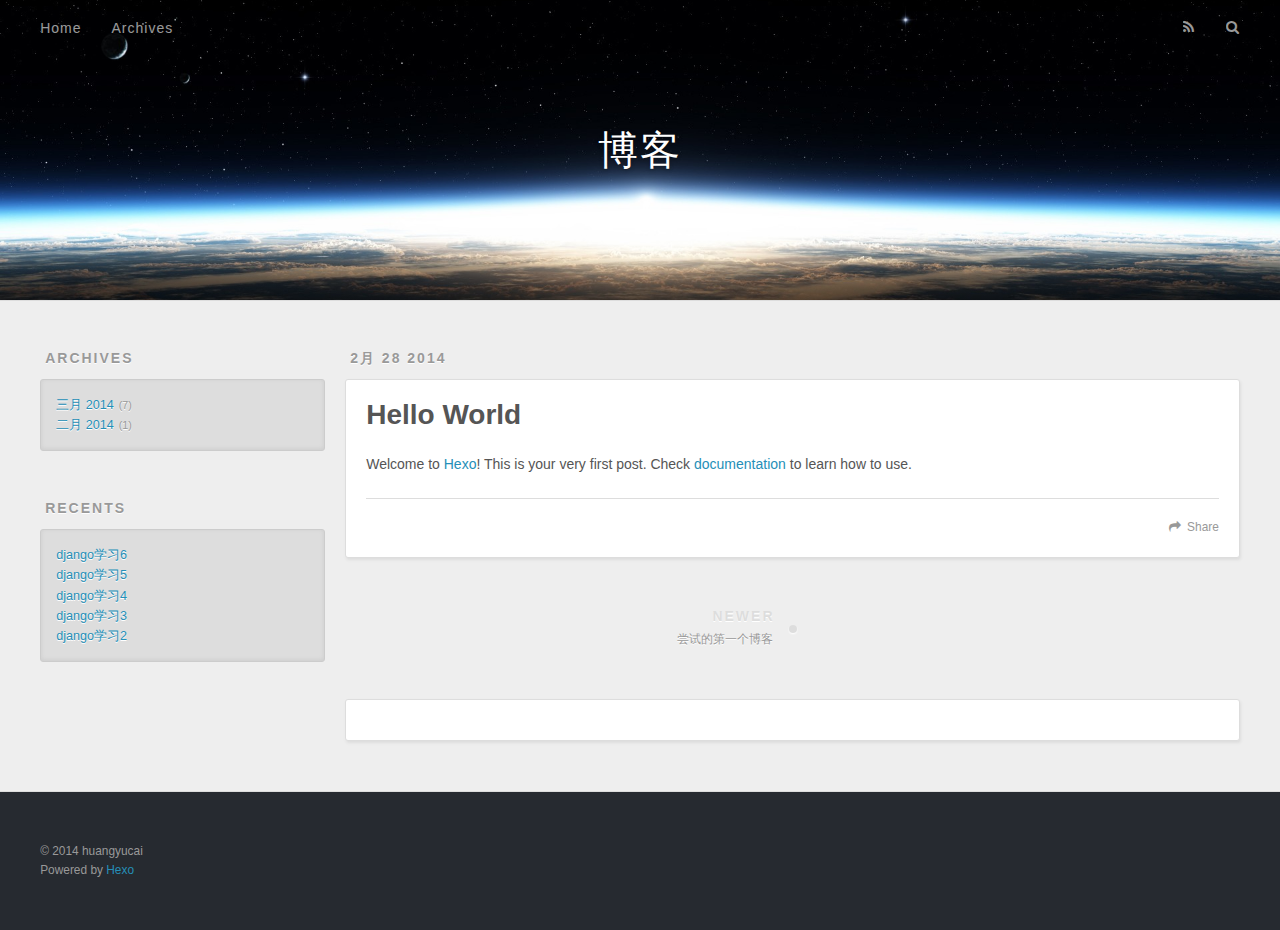
<file: 2014/02/28/hello-world/index.html>
<!DOCTYPE html>
<html>
<head>
  <meta charset="utf-8">
  
  <title>Hello World | 博客</title>
  <meta name="viewport" content="width=device-width, initial-scale=1, maximum-scale=1">
  <meta name="og:type" content="blog">
<meta name="og:title" content="Hello World">
<meta name="og:url" content="hyc5656.github.com/2014/02/28/hello-world/">
<meta name="og:image">
<meta name="og:site_name" content="博客">
<meta name="og:description" content="Welcome to Hexo! This is your very first post. Check documentation to learn how to use.">
<meta name="twitter:card" content="summary">
<meta name="twitter:creator" content="huangyuc">
  
    <link rel="alternative" href="/atom.xml" title="博客" type="application/atom+xml">
  
  
    <link rel="icon" href="/favicon.png">
  
  <link href="http://fonts.googleapis.com/css?family=Source+Code+Pro" rel="stylesheet" type="text/css">
  <link rel="stylesheet" href="/css/style.css" type="text/css">
  <!--[if lt IE 9]><script src="//html5shiv.googlecode.com/svn/trunk/html5.js"></script><![endif]-->
  
</head>
<body>
  <div id="container">
    <div id="wrap">
      <header id="header">
  <div id="banner"></div>
  <div id="header-outer" class="outer">
    <div id="header-title" class="inner">
      <h1 id="logo-wrap">
        <a href="/" id="logo">博客</a>
      </h1>
      
    </div>
    <div id="header-inner" class="inner">
      <nav id="main-nav">
        <a id="main-nav-toggle" class="nav-icon"></a>
        
          <a class="main-nav-link" href="/">Home</a>
        
          <a class="main-nav-link" href="/archives">Archives</a>
        
      </nav>
      <nav id="sub-nav">
        
          <a id="nav-rss-link" class="nav-icon" href="/atom.xml" title="RSS Feed"></a>
        
        <a id="nav-search-btn" class="nav-icon" title="Search"></a>
      </nav>
      <div id="search-form-wrap">
        <form action="//google.com/search" method="get" accept-charset="UTF-8" class="search-form"><input type="search" name="q" results="0" class="search-form-input" placeholder="Search"><input type="submit" value="&#xF002;" class="search-form-submit"><input type="hidden" name="q" value="site:hyc5656.github.com"></form>
      </div>
    </div>
  </div>
</header>
      <div class="outer">
        <section id="main"><article id="post-hello-world" class="article article-type-post" itemscope itemprop="blogPost">
  <div class="article-meta">
    <a href="/2014/02/28/hello-world/" class="article-date">
  <time datetime="2014-02-28T14:20:08.000Z" itemprop="datePublished">2月 28 2014</time>
</a>
    
  </div>
  <div class="article-inner">
    
    
      <header class="article-header">
        
  
    <h1 class="article-title" itemprop="name">
      Hello World
    </h1>
  

      </header>
    
    <div class="article-entry" itemprop="articleBody">
      
        <p>Welcome to <a href="http://zespia.tw/hexo" target="_blank">Hexo</a>! This is your very first post. Check <a href="http://zespia.tw/hexo/docs" target="_blank">documentation</a> to learn how to use.</p>

      
    </div>
    <footer class="article-footer">
      <a data-url="hyc5656.github.com/2014/02/28/hello-world/" data-id="u79h86lftcdx3l08" class="article-share-link">Share</a>
      
      
    </footer>
  </div>
  
    
<nav id="article-nav">
  
    <a href="/2014/03/01/尝试的第一个博客/" id="article-nav-newer" class="article-nav-link-wrap">
      <strong class="article-nav-caption">Newer</strong>
      <div class="article-nav-title">
        
          尝试的第一个博客
        
      </div>
    </a>
  
  
</nav>

  
</article>


<section id="comments">
<!-- Duoshuo Comment BEGIN -->
	<div class="ds-thread"></div>
<script type="text/javascript">
var duoshuoQuery = {short_name:"hycblog"};
	(function() {
		var ds = document.createElement('script');
		ds.type = 'text/javascript';ds.async = true;
		ds.src = 'http://static.duoshuo.com/embed.js';
		ds.charset = 'UTF-8';
		(document.getElementsByTagName('head')[0] 
		|| document.getElementsByTagName('body')[0]).appendChild(ds);
	})();
	</script>
<!-- Duoshuo Comment END -->
  <div id="disqus_thread">
  
</div>
</section>

</section>
        
          <aside id="sidebar">
  
    
  
    
  
    
  
    
  <div class="widget-wrap">
    <h3 class="widget-title">Archives</h3>
    <div class="widget">
      <ul class="archive-list"><li class="archive-list-item"><a class="archive-list-link" href="/archives/2014/03">三月 2014</a><span class="archive-list-count">7</span></li><li class="archive-list-item"><a class="archive-list-link" href="/archives/2014/02">二月 2014</a><span class="archive-list-count">1</span></li></ul>
    </div>
  </div>

  
    
  <div class="widget-wrap">
    <h3 class="widget-title">Recents</h3>
    <div class="widget">
      <ul>
        
          <li>
            <a href="/2014/03/14/django学习6/">django学习6</a>
          </li>
        
          <li>
            <a href="/2014/03/11/django学习5/">django学习5</a>
          </li>
        
          <li>
            <a href="/2014/03/09/django学习4/">django学习4</a>
          </li>
        
          <li>
            <a href="/2014/03/05/django学习3/">django学习3</a>
          </li>
        
          <li>
            <a href="/2014/03/04/django学习2/">django学习2</a>
          </li>
        
      </ul>
    </div>
  </div>

  
</aside>
        
      </div>
      <footer id="footer">
  
  <div class="outer">
    <div id="footer-info" class="inner">
      &copy; 2014 huangyucai<br>
      Powered by <a href="http://zespia.tw/hexo/" target="_blank">Hexo</a>
    </div>
  </div>
</footer>
    </div>
    <nav id="mobile-nav">
  
    <a href="/" class="mobile-nav-link">Home</a>
  
    <a href="/archives" class="mobile-nav-link">Archives</a>
  
</nav>
    

<script src="//ajax.googleapis.com/ajax/libs/jquery/2.0.3/jquery.min.js"></script>


<link rel="stylesheet" href="/fancybox/jquery.fancybox.css" media="screen" type="text/css">
<script src="/fancybox/jquery.fancybox.pack.js"></script>


<script type="text/javascript" src="/js/script.js"></script>
  </div>
</body>
</html>
</file>
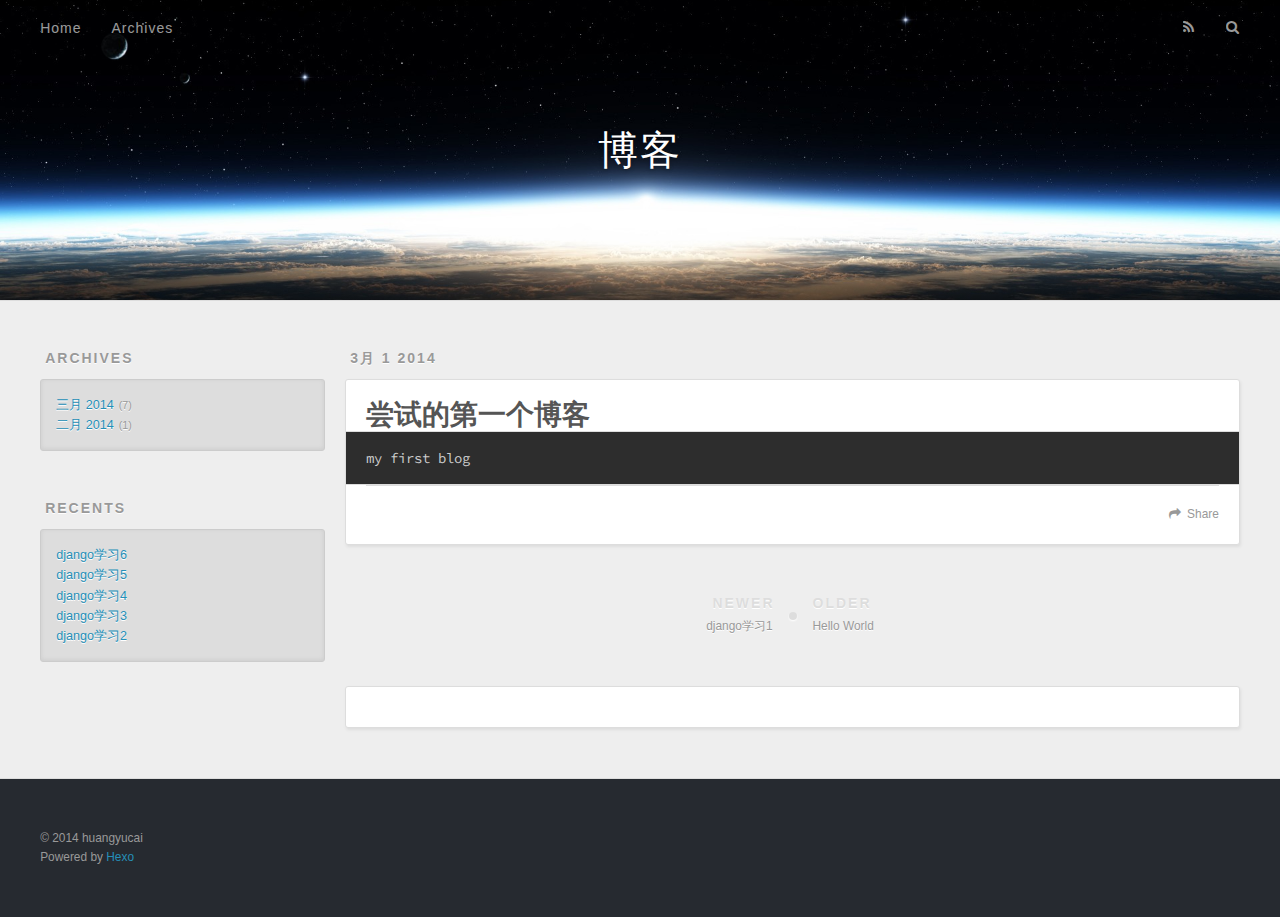
<file: 2014/03/01/尝试的第一个博客/index.html>
<!DOCTYPE html>
<html>
<head>
  <meta charset="utf-8">
  
  <title>尝试的第一个博客 | 博客</title>
  <meta name="viewport" content="width=device-width, initial-scale=1, maximum-scale=1">
  <meta name="og:type" content="blog">
<meta name="og:title" content="尝试的第一个博客">
<meta name="og:url" content="hyc5656.github.com/2014/03/01/尝试的第一个博客/">
<meta name="og:image">
<meta name="og:site_name" content="博客">
<meta name="og:description" content="my first blog">
<meta name="twitter:card" content="summary">
<meta name="twitter:creator" content="huangyuc">
  
    <link rel="alternative" href="/atom.xml" title="博客" type="application/atom+xml">
  
  
    <link rel="icon" href="/favicon.png">
  
  <link href="http://fonts.googleapis.com/css?family=Source+Code+Pro" rel="stylesheet" type="text/css">
  <link rel="stylesheet" href="/css/style.css" type="text/css">
  <!--[if lt IE 9]><script src="//html5shiv.googlecode.com/svn/trunk/html5.js"></script><![endif]-->
  
</head>
<body>
  <div id="container">
    <div id="wrap">
      <header id="header">
  <div id="banner"></div>
  <div id="header-outer" class="outer">
    <div id="header-title" class="inner">
      <h1 id="logo-wrap">
        <a href="/" id="logo">博客</a>
      </h1>
      
    </div>
    <div id="header-inner" class="inner">
      <nav id="main-nav">
        <a id="main-nav-toggle" class="nav-icon"></a>
        
          <a class="main-nav-link" href="/">Home</a>
        
          <a class="main-nav-link" href="/archives">Archives</a>
        
      </nav>
      <nav id="sub-nav">
        
          <a id="nav-rss-link" class="nav-icon" href="/atom.xml" title="RSS Feed"></a>
        
        <a id="nav-search-btn" class="nav-icon" title="Search"></a>
      </nav>
      <div id="search-form-wrap">
        <form action="//google.com/search" method="get" accept-charset="UTF-8" class="search-form"><input type="search" name="q" results="0" class="search-form-input" placeholder="Search"><input type="submit" value="&#xF002;" class="search-form-submit"><input type="hidden" name="q" value="site:hyc5656.github.com"></form>
      </div>
    </div>
  </div>
</header>
      <div class="outer">
        <section id="main"><article id="post-尝试的第一个博客" class="article article-type-post" itemscope itemprop="blogPost">
  <div class="article-meta">
    <a href="/2014/03/01/尝试的第一个博客/" class="article-date">
  <time datetime="2014-03-01T01:27:06.000Z" itemprop="datePublished">3月 1 2014</time>
</a>
    
  </div>
  <div class="article-inner">
    
    
      <header class="article-header">
        
  
    <h1 class="article-title" itemprop="name">
      尝试的第一个博客
    </h1>
  

      </header>
    
    <div class="article-entry" itemprop="articleBody">
      
        <pre><code>my first blog
</code></pre>
      
    </div>
    <footer class="article-footer">
      <a data-url="hyc5656.github.com/2014/03/01/尝试的第一个博客/" data-id="ksezjd5xdykfql5j" class="article-share-link">Share</a>
      
      
    </footer>
  </div>
  
    
<nav id="article-nav">
  
    <a href="/2014/03/03/django学习1/" id="article-nav-newer" class="article-nav-link-wrap">
      <strong class="article-nav-caption">Newer</strong>
      <div class="article-nav-title">
        
          django学习1
        
      </div>
    </a>
  
  
    <a href="/2014/02/28/hello-world/" id="article-nav-older" class="article-nav-link-wrap">
      <strong class="article-nav-caption">Older</strong>
      <div class="article-nav-title">Hello World</div>
    </a>
  
</nav>

  
</article>


<section id="comments">
<!-- Duoshuo Comment BEGIN -->
	<div class="ds-thread"></div>
<script type="text/javascript">
var duoshuoQuery = {short_name:"hycblog"};
	(function() {
		var ds = document.createElement('script');
		ds.type = 'text/javascript';ds.async = true;
		ds.src = 'http://static.duoshuo.com/embed.js';
		ds.charset = 'UTF-8';
		(document.getElementsByTagName('head')[0] 
		|| document.getElementsByTagName('body')[0]).appendChild(ds);
	})();
	</script>
<!-- Duoshuo Comment END -->
  <div id="disqus_thread">
  
</div>
</section>

</section>
        
          <aside id="sidebar">
  
    
  
    
  
    
  
    
  <div class="widget-wrap">
    <h3 class="widget-title">Archives</h3>
    <div class="widget">
      <ul class="archive-list"><li class="archive-list-item"><a class="archive-list-link" href="/archives/2014/03">三月 2014</a><span class="archive-list-count">7</span></li><li class="archive-list-item"><a class="archive-list-link" href="/archives/2014/02">二月 2014</a><span class="archive-list-count">1</span></li></ul>
    </div>
  </div>

  
    
  <div class="widget-wrap">
    <h3 class="widget-title">Recents</h3>
    <div class="widget">
      <ul>
        
          <li>
            <a href="/2014/03/14/django学习6/">django学习6</a>
          </li>
        
          <li>
            <a href="/2014/03/11/django学习5/">django学习5</a>
          </li>
        
          <li>
            <a href="/2014/03/09/django学习4/">django学习4</a>
          </li>
        
          <li>
            <a href="/2014/03/05/django学习3/">django学习3</a>
          </li>
        
          <li>
            <a href="/2014/03/04/django学习2/">django学习2</a>
          </li>
        
      </ul>
    </div>
  </div>

  
</aside>
        
      </div>
      <footer id="footer">
  
  <div class="outer">
    <div id="footer-info" class="inner">
      &copy; 2014 huangyucai<br>
      Powered by <a href="http://zespia.tw/hexo/" target="_blank">Hexo</a>
    </div>
  </div>
</footer>
    </div>
    <nav id="mobile-nav">
  
    <a href="/" class="mobile-nav-link">Home</a>
  
    <a href="/archives" class="mobile-nav-link">Archives</a>
  
</nav>
    

<script src="//ajax.googleapis.com/ajax/libs/jquery/2.0.3/jquery.min.js"></script>


<link rel="stylesheet" href="/fancybox/jquery.fancybox.css" media="screen" type="text/css">
<script src="/fancybox/jquery.fancybox.pack.js"></script>


<script type="text/javascript" src="/js/script.js"></script>
  </div>
</body>
</html>
</file>
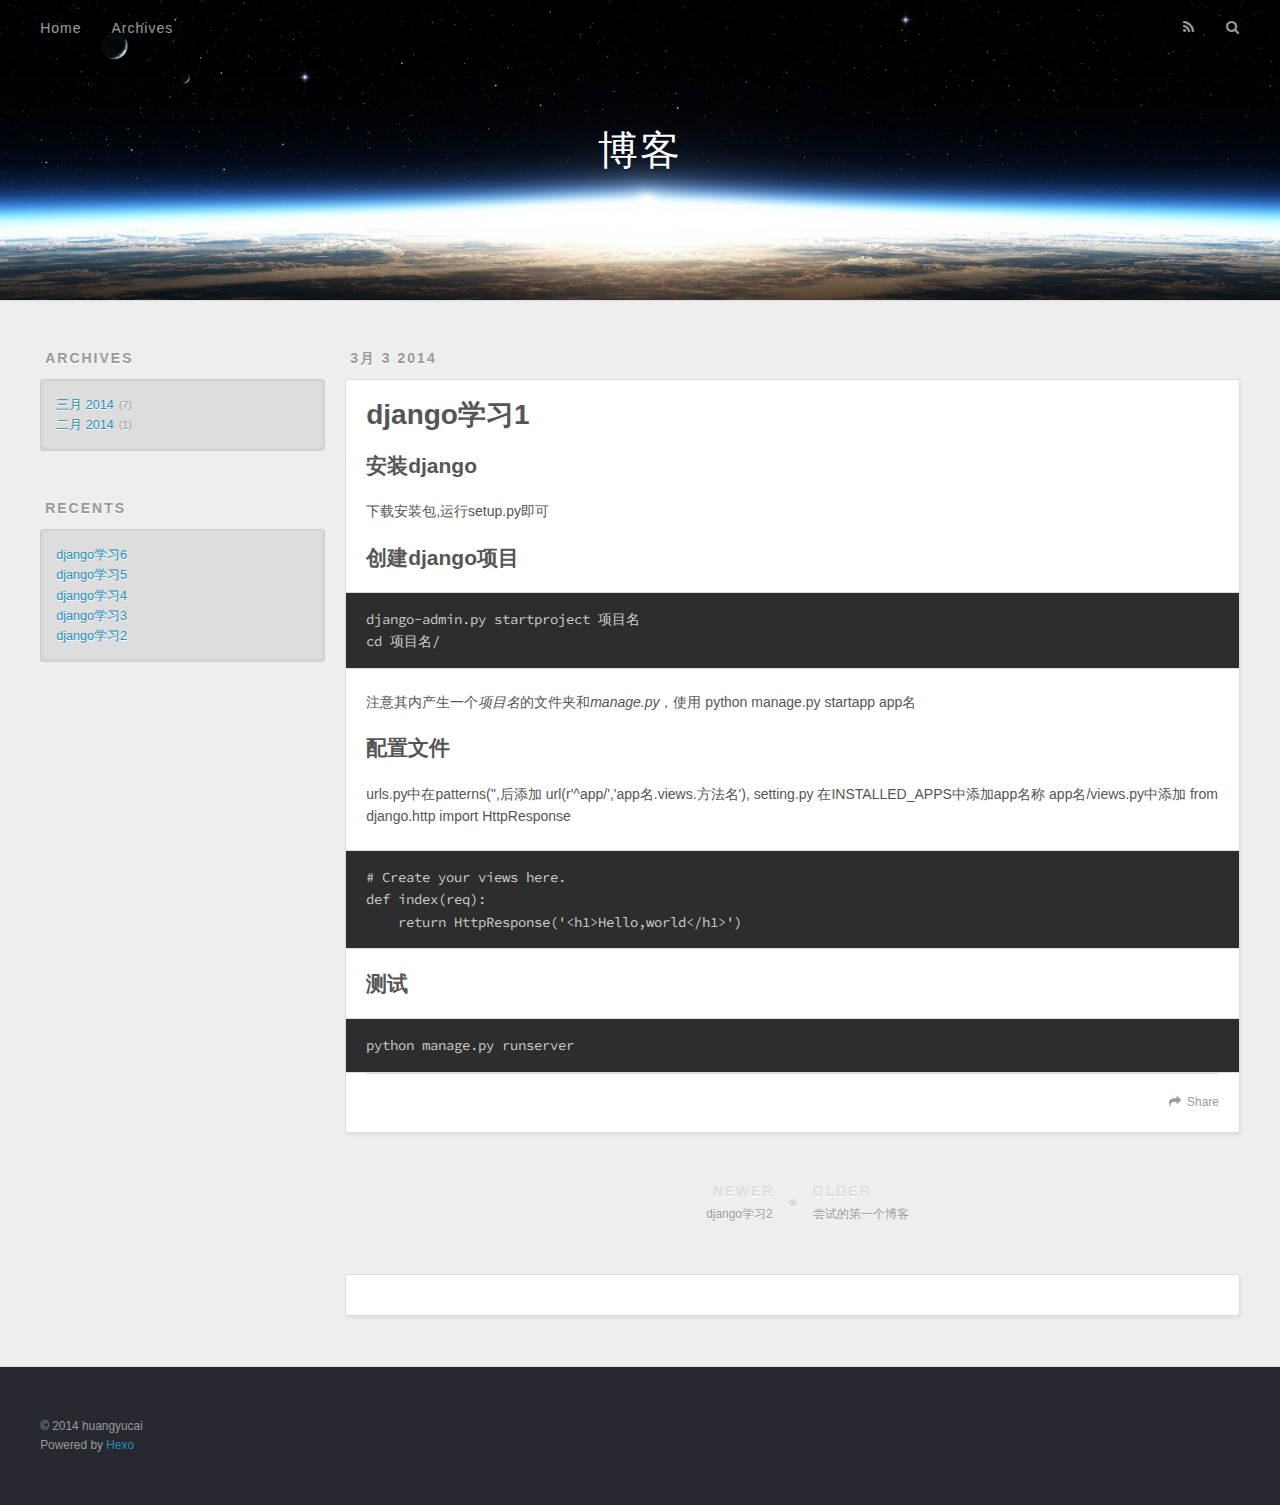
<file: 2014/03/03/django学习1/index.html>
<!DOCTYPE html>
<html>
<head>
  <meta charset="utf-8">
  
  <title>django学习1 | 博客</title>
  <meta name="viewport" content="width=device-width, initial-scale=1, maximum-scale=1">
  <meta name="og:type" content="blog">
<meta name="og:title" content="django学习1">
<meta name="og:url" content="hyc5656.github.com/2014/03/03/django学习1/">
<meta name="og:image">
<meta name="og:site_name" content="博客">
<meta name="og:description" content="安装django
下载安装包,运行setup.py即可
创建django项目
django-admin.py startproject 项目名
cd 项目名/
注意其内产生一个项目名的文件夹和manage.py，使用
    python manage.py startapp app名
配置文件
urls.py中在patterns(&#39;&#39;,后添加
    url(r&#39;^app">
<meta name="twitter:card" content="summary">
<meta name="twitter:creator" content="huangyuc">
  
    <link rel="alternative" href="/atom.xml" title="博客" type="application/atom+xml">
  
  
    <link rel="icon" href="/favicon.png">
  
  <link href="http://fonts.googleapis.com/css?family=Source+Code+Pro" rel="stylesheet" type="text/css">
  <link rel="stylesheet" href="/css/style.css" type="text/css">
  <!--[if lt IE 9]><script src="//html5shiv.googlecode.com/svn/trunk/html5.js"></script><![endif]-->
  
</head>
<body>
  <div id="container">
    <div id="wrap">
      <header id="header">
  <div id="banner"></div>
  <div id="header-outer" class="outer">
    <div id="header-title" class="inner">
      <h1 id="logo-wrap">
        <a href="/" id="logo">博客</a>
      </h1>
      
    </div>
    <div id="header-inner" class="inner">
      <nav id="main-nav">
        <a id="main-nav-toggle" class="nav-icon"></a>
        
          <a class="main-nav-link" href="/">Home</a>
        
          <a class="main-nav-link" href="/archives">Archives</a>
        
      </nav>
      <nav id="sub-nav">
        
          <a id="nav-rss-link" class="nav-icon" href="/atom.xml" title="RSS Feed"></a>
        
        <a id="nav-search-btn" class="nav-icon" title="Search"></a>
      </nav>
      <div id="search-form-wrap">
        <form action="//google.com/search" method="get" accept-charset="UTF-8" class="search-form"><input type="search" name="q" results="0" class="search-form-input" placeholder="Search"><input type="submit" value="&#xF002;" class="search-form-submit"><input type="hidden" name="q" value="site:hyc5656.github.com"></form>
      </div>
    </div>
  </div>
</header>
      <div class="outer">
        <section id="main"><article id="post-django学习1" class="article article-type-post" itemscope itemprop="blogPost">
  <div class="article-meta">
    <a href="/2014/03/03/django学习1/" class="article-date">
  <time datetime="2014-03-03T08:26:35.000Z" itemprop="datePublished">3月 3 2014</time>
</a>
    
  </div>
  <div class="article-inner">
    
    
      <header class="article-header">
        
  
    <h1 class="article-title" itemprop="name">
      django学习1
    </h1>
  

      </header>
    
    <div class="article-entry" itemprop="articleBody">
      
        <h2 id="-django">安装django</h2>
<p>下载安装包,运行setup.py即可</p>
<h2 id="-django-">创建django项目</h2>
<pre><code>django-admin.py startproject 项目名
cd 项目名/
</code></pre><p>注意其内产生一个<em>项目名</em>的文件夹和<em>manage.py</em>，使用
    python manage.py startapp app名</p>
<h2 id="-">配置文件</h2>
<p>urls.py中在patterns(&#39;&#39;,后添加
    url(r&#39;^app/&#39;,&#39;app名.views.方法名&#39;),
setting.py 在INSTALLED_APPS中添加app名称
app名/views.py中添加
    from django.http import HttpResponse</p>
<pre><code># Create your views here.
def index(req):
    return HttpResponse(&#39;&lt;h1&gt;Hello,world&lt;/h1&gt;&#39;)
</code></pre><h2 id="-">测试</h2>
<pre><code>python manage.py runserver
</code></pre>
      
    </div>
    <footer class="article-footer">
      <a data-url="hyc5656.github.com/2014/03/03/django学习1/" data-id="qwy0lssmnqxhayjs" class="article-share-link">Share</a>
      
      
    </footer>
  </div>
  
    
<nav id="article-nav">
  
    <a href="/2014/03/04/django学习2/" id="article-nav-newer" class="article-nav-link-wrap">
      <strong class="article-nav-caption">Newer</strong>
      <div class="article-nav-title">
        
          django学习2
        
      </div>
    </a>
  
  
    <a href="/2014/03/01/尝试的第一个博客/" id="article-nav-older" class="article-nav-link-wrap">
      <strong class="article-nav-caption">Older</strong>
      <div class="article-nav-title">尝试的第一个博客</div>
    </a>
  
</nav>

  
</article>


<section id="comments">
<!-- Duoshuo Comment BEGIN -->
	<div class="ds-thread"></div>
<script type="text/javascript">
var duoshuoQuery = {short_name:"hycblog"};
	(function() {
		var ds = document.createElement('script');
		ds.type = 'text/javascript';ds.async = true;
		ds.src = 'http://static.duoshuo.com/embed.js';
		ds.charset = 'UTF-8';
		(document.getElementsByTagName('head')[0] 
		|| document.getElementsByTagName('body')[0]).appendChild(ds);
	})();
	</script>
<!-- Duoshuo Comment END -->
  <div id="disqus_thread">
  
</div>
</section>

</section>
        
          <aside id="sidebar">
  
    
  
    
  
    
  
    
  <div class="widget-wrap">
    <h3 class="widget-title">Archives</h3>
    <div class="widget">
      <ul class="archive-list"><li class="archive-list-item"><a class="archive-list-link" href="/archives/2014/03">三月 2014</a><span class="archive-list-count">7</span></li><li class="archive-list-item"><a class="archive-list-link" href="/archives/2014/02">二月 2014</a><span class="archive-list-count">1</span></li></ul>
    </div>
  </div>

  
    
  <div class="widget-wrap">
    <h3 class="widget-title">Recents</h3>
    <div class="widget">
      <ul>
        
          <li>
            <a href="/2014/03/14/django学习6/">django学习6</a>
          </li>
        
          <li>
            <a href="/2014/03/11/django学习5/">django学习5</a>
          </li>
        
          <li>
            <a href="/2014/03/09/django学习4/">django学习4</a>
          </li>
        
          <li>
            <a href="/2014/03/05/django学习3/">django学习3</a>
          </li>
        
          <li>
            <a href="/2014/03/04/django学习2/">django学习2</a>
          </li>
        
      </ul>
    </div>
  </div>

  
</aside>
        
      </div>
      <footer id="footer">
  
  <div class="outer">
    <div id="footer-info" class="inner">
      &copy; 2014 huangyucai<br>
      Powered by <a href="http://zespia.tw/hexo/" target="_blank">Hexo</a>
    </div>
  </div>
</footer>
    </div>
    <nav id="mobile-nav">
  
    <a href="/" class="mobile-nav-link">Home</a>
  
    <a href="/archives" class="mobile-nav-link">Archives</a>
  
</nav>
    

<script src="//ajax.googleapis.com/ajax/libs/jquery/2.0.3/jquery.min.js"></script>


<link rel="stylesheet" href="/fancybox/jquery.fancybox.css" media="screen" type="text/css">
<script src="/fancybox/jquery.fancybox.pack.js"></script>


<script type="text/javascript" src="/js/script.js"></script>
  </div>
</body>
</html>
</file>
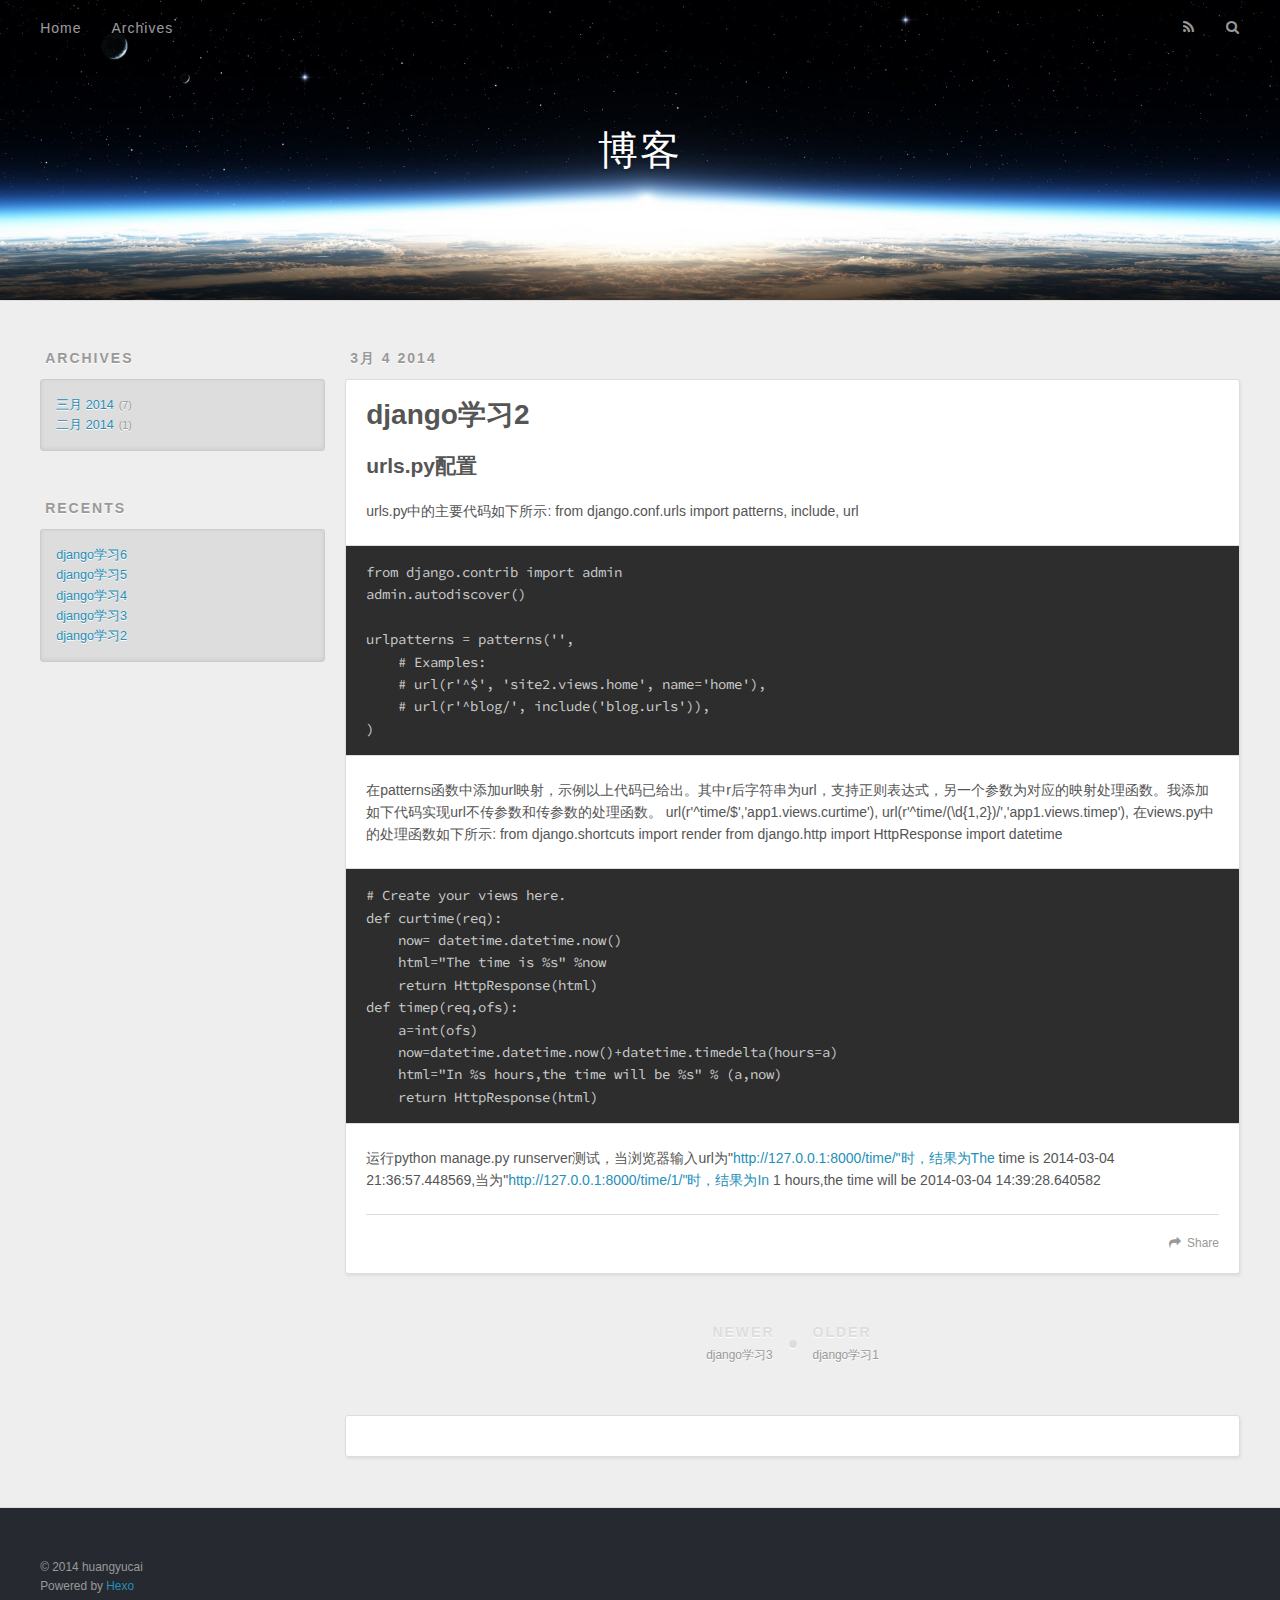
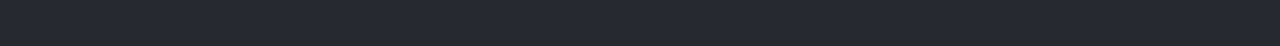
<file: 2014/03/04/django学习2/index.html>
<!DOCTYPE html>
<html>
<head>
  <meta charset="utf-8">
  
  <title>django学习2 | 博客</title>
  <meta name="viewport" content="width=device-width, initial-scale=1, maximum-scale=1">
  <meta name="og:type" content="blog">
<meta name="og:title" content="django学习2">
<meta name="og:url" content="hyc5656.github.com/2014/03/04/django学习2/">
<meta name="og:image">
<meta name="og:site_name" content="博客">
<meta name="og:description" content="urls.py配置
urls.py中的主要代码如下所示:
    from django.conf.urls import patterns, include, url
from django.contrib import admin
admin.autodiscover()

urlpatterns = patterns(&#39;&#39;,
    # Examples:
    # url">
<meta name="twitter:card" content="summary">
<meta name="twitter:creator" content="huangyuc">
  
    <link rel="alternative" href="/atom.xml" title="博客" type="application/atom+xml">
  
  
    <link rel="icon" href="/favicon.png">
  
  <link href="http://fonts.googleapis.com/css?family=Source+Code+Pro" rel="stylesheet" type="text/css">
  <link rel="stylesheet" href="/css/style.css" type="text/css">
  <!--[if lt IE 9]><script src="//html5shiv.googlecode.com/svn/trunk/html5.js"></script><![endif]-->
  
</head>
<body>
  <div id="container">
    <div id="wrap">
      <header id="header">
  <div id="banner"></div>
  <div id="header-outer" class="outer">
    <div id="header-title" class="inner">
      <h1 id="logo-wrap">
        <a href="/" id="logo">博客</a>
      </h1>
      
    </div>
    <div id="header-inner" class="inner">
      <nav id="main-nav">
        <a id="main-nav-toggle" class="nav-icon"></a>
        
          <a class="main-nav-link" href="/">Home</a>
        
          <a class="main-nav-link" href="/archives">Archives</a>
        
      </nav>
      <nav id="sub-nav">
        
          <a id="nav-rss-link" class="nav-icon" href="/atom.xml" title="RSS Feed"></a>
        
        <a id="nav-search-btn" class="nav-icon" title="Search"></a>
      </nav>
      <div id="search-form-wrap">
        <form action="//google.com/search" method="get" accept-charset="UTF-8" class="search-form"><input type="search" name="q" results="0" class="search-form-input" placeholder="Search"><input type="submit" value="&#xF002;" class="search-form-submit"><input type="hidden" name="q" value="site:hyc5656.github.com"></form>
      </div>
    </div>
  </div>
</header>
      <div class="outer">
        <section id="main"><article id="post-django学习2" class="article article-type-post" itemscope itemprop="blogPost">
  <div class="article-meta">
    <a href="/2014/03/04/django学习2/" class="article-date">
  <time datetime="2014-03-04T13:22:54.000Z" itemprop="datePublished">3月 4 2014</time>
</a>
    
  </div>
  <div class="article-inner">
    
    
      <header class="article-header">
        
  
    <h1 class="article-title" itemprop="name">
      django学习2
    </h1>
  

      </header>
    
    <div class="article-entry" itemprop="articleBody">
      
        <h2 id="urls-py-">urls.py配置</h2>
<p>urls.py中的主要代码如下所示:
    from django.conf.urls import patterns, include, url</p>
<pre><code>from django.contrib import admin
admin.autodiscover()

urlpatterns = patterns(&#39;&#39;,
    # Examples:
    # url(r&#39;^$&#39;, &#39;site2.views.home&#39;, name=&#39;home&#39;),
    # url(r&#39;^blog/&#39;, include(&#39;blog.urls&#39;)),
)
</code></pre><p>在patterns函数中添加url映射，示例以上代码已给出。其中r后字符串为url，支持正则表达式，另一个参数为对应的映射处理函数。我添加如下代码实现url不传参数和传参数的处理函数。
    url(r&#39;^time/$&#39;,&#39;app1.views.curtime&#39;),
    url(r&#39;^time/(\d{1,2})/&#39;,&#39;app1.views.timep&#39;),
在views.py中的处理函数如下所示:
    from django.shortcuts import render
    from django.http import HttpResponse
    import datetime</p>
<pre><code># Create your views here.
def curtime(req):
    now= datetime.datetime.now()
    html=&quot;The time is %s&quot; %now
    return HttpResponse(html)
def timep(req,ofs):
    a=int(ofs)
    now=datetime.datetime.now()+datetime.timedelta(hours=a)
    html=&quot;In %s hours,the time will be %s&quot; % (a,now)
    return HttpResponse(html)
</code></pre><p>运行python manage.py runserver测试，当浏览器输入url为&quot;<a href="http://127.0.0.1:8000/time/&quot;时，结果为The" target="_blank">http://127.0.0.1:8000/time/&quot;时，结果为The</a> time is 2014-03-04 21:36:57.448569,当为&quot;<a href="http://127.0.0.1:8000/time/1/&quot;时，结果为In" target="_blank">http://127.0.0.1:8000/time/1/&quot;时，结果为In</a> 1 hours,the time will be 2014-03-04 14:39:28.640582</p>

      
    </div>
    <footer class="article-footer">
      <a data-url="hyc5656.github.com/2014/03/04/django学习2/" data-id="n6br1a9djiqzdrwh" class="article-share-link">Share</a>
      
      
    </footer>
  </div>
  
    
<nav id="article-nav">
  
    <a href="/2014/03/05/django学习3/" id="article-nav-newer" class="article-nav-link-wrap">
      <strong class="article-nav-caption">Newer</strong>
      <div class="article-nav-title">
        
          django学习3
        
      </div>
    </a>
  
  
    <a href="/2014/03/03/django学习1/" id="article-nav-older" class="article-nav-link-wrap">
      <strong class="article-nav-caption">Older</strong>
      <div class="article-nav-title">django学习1</div>
    </a>
  
</nav>

  
</article>


<section id="comments">
<!-- Duoshuo Comment BEGIN -->
	<div class="ds-thread"></div>
<script type="text/javascript">
var duoshuoQuery = {short_name:"hycblog"};
	(function() {
		var ds = document.createElement('script');
		ds.type = 'text/javascript';ds.async = true;
		ds.src = 'http://static.duoshuo.com/embed.js';
		ds.charset = 'UTF-8';
		(document.getElementsByTagName('head')[0] 
		|| document.getElementsByTagName('body')[0]).appendChild(ds);
	})();
	</script>
<!-- Duoshuo Comment END -->
  <div id="disqus_thread">
  
</div>
</section>

</section>
        
          <aside id="sidebar">
  
    
  
    
  
    
  
    
  <div class="widget-wrap">
    <h3 class="widget-title">Archives</h3>
    <div class="widget">
      <ul class="archive-list"><li class="archive-list-item"><a class="archive-list-link" href="/archives/2014/03">三月 2014</a><span class="archive-list-count">7</span></li><li class="archive-list-item"><a class="archive-list-link" href="/archives/2014/02">二月 2014</a><span class="archive-list-count">1</span></li></ul>
    </div>
  </div>

  
    
  <div class="widget-wrap">
    <h3 class="widget-title">Recents</h3>
    <div class="widget">
      <ul>
        
          <li>
            <a href="/2014/03/14/django学习6/">django学习6</a>
          </li>
        
          <li>
            <a href="/2014/03/11/django学习5/">django学习5</a>
          </li>
        
          <li>
            <a href="/2014/03/09/django学习4/">django学习4</a>
          </li>
        
          <li>
            <a href="/2014/03/05/django学习3/">django学习3</a>
          </li>
        
          <li>
            <a href="/2014/03/04/django学习2/">django学习2</a>
          </li>
        
      </ul>
    </div>
  </div>

  
</aside>
        
      </div>
      <footer id="footer">
  
  <div class="outer">
    <div id="footer-info" class="inner">
      &copy; 2014 huangyucai<br>
      Powered by <a href="http://zespia.tw/hexo/" target="_blank">Hexo</a>
    </div>
  </div>
</footer>
    </div>
    <nav id="mobile-nav">
  
    <a href="/" class="mobile-nav-link">Home</a>
  
    <a href="/archives" class="mobile-nav-link">Archives</a>
  
</nav>
    

<script src="//ajax.googleapis.com/ajax/libs/jquery/2.0.3/jquery.min.js"></script>


<link rel="stylesheet" href="/fancybox/jquery.fancybox.css" media="screen" type="text/css">
<script src="/fancybox/jquery.fancybox.pack.js"></script>


<script type="text/javascript" src="/js/script.js"></script>
  </div>
</body>
</html>
</file>
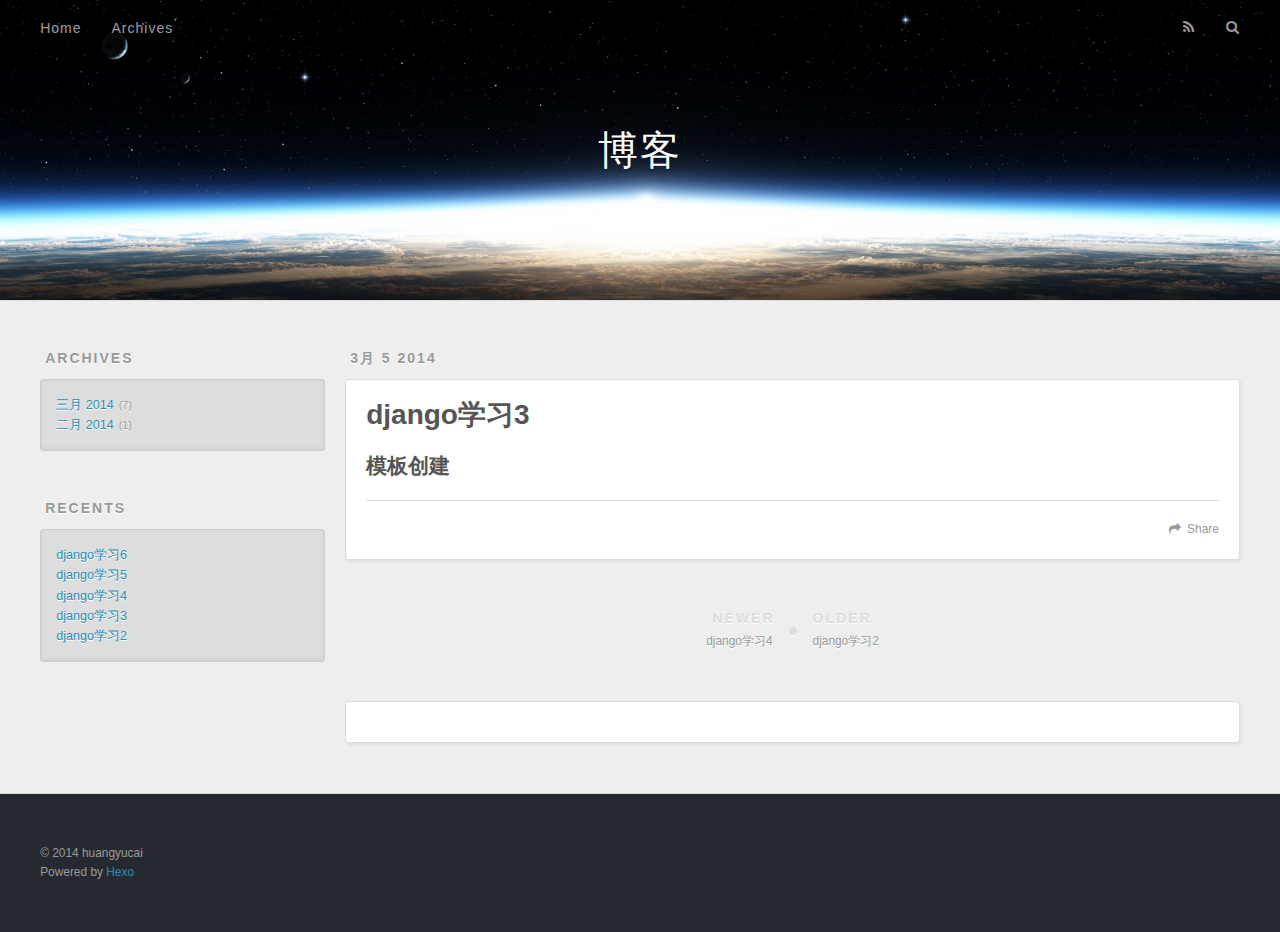
<file: 2014/03/05/django学习3/index.html>
<!DOCTYPE html>
<html>
<head>
  <meta charset="utf-8">
  
  <title>django学习3 | 博客</title>
  <meta name="viewport" content="width=device-width, initial-scale=1, maximum-scale=1">
  <meta name="og:type" content="blog">
<meta name="og:title" content="django学习3">
<meta name="og:url" content="hyc5656.github.com/2014/03/05/django学习3/">
<meta name="og:image">
<meta name="og:site_name" content="博客">
<meta name="og:description" content="模板创建">
<meta name="twitter:card" content="summary">
<meta name="twitter:creator" content="huangyuc">
  
    <link rel="alternative" href="/atom.xml" title="博客" type="application/atom+xml">
  
  
    <link rel="icon" href="/favicon.png">
  
  <link href="http://fonts.googleapis.com/css?family=Source+Code+Pro" rel="stylesheet" type="text/css">
  <link rel="stylesheet" href="/css/style.css" type="text/css">
  <!--[if lt IE 9]><script src="//html5shiv.googlecode.com/svn/trunk/html5.js"></script><![endif]-->
  
</head>
<body>
  <div id="container">
    <div id="wrap">
      <header id="header">
  <div id="banner"></div>
  <div id="header-outer" class="outer">
    <div id="header-title" class="inner">
      <h1 id="logo-wrap">
        <a href="/" id="logo">博客</a>
      </h1>
      
    </div>
    <div id="header-inner" class="inner">
      <nav id="main-nav">
        <a id="main-nav-toggle" class="nav-icon"></a>
        
          <a class="main-nav-link" href="/">Home</a>
        
          <a class="main-nav-link" href="/archives">Archives</a>
        
      </nav>
      <nav id="sub-nav">
        
          <a id="nav-rss-link" class="nav-icon" href="/atom.xml" title="RSS Feed"></a>
        
        <a id="nav-search-btn" class="nav-icon" title="Search"></a>
      </nav>
      <div id="search-form-wrap">
        <form action="//google.com/search" method="get" accept-charset="UTF-8" class="search-form"><input type="search" name="q" results="0" class="search-form-input" placeholder="Search"><input type="submit" value="&#xF002;" class="search-form-submit"><input type="hidden" name="q" value="site:hyc5656.github.com"></form>
      </div>
    </div>
  </div>
</header>
      <div class="outer">
        <section id="main"><article id="post-django学习3" class="article article-type-post" itemscope itemprop="blogPost">
  <div class="article-meta">
    <a href="/2014/03/05/django学习3/" class="article-date">
  <time datetime="2014-03-05T10:37:25.000Z" itemprop="datePublished">3月 5 2014</time>
</a>
    
  </div>
  <div class="article-inner">
    
    
      <header class="article-header">
        
  
    <h1 class="article-title" itemprop="name">
      django学习3
    </h1>
  

      </header>
    
    <div class="article-entry" itemprop="articleBody">
      
        <h2 id="-">模板创建</h2>

      
    </div>
    <footer class="article-footer">
      <a data-url="hyc5656.github.com/2014/03/05/django学习3/" data-id="5kab599br239sjzz" class="article-share-link">Share</a>
      
      
    </footer>
  </div>
  
    
<nav id="article-nav">
  
    <a href="/2014/03/09/django学习4/" id="article-nav-newer" class="article-nav-link-wrap">
      <strong class="article-nav-caption">Newer</strong>
      <div class="article-nav-title">
        
          django学习4
        
      </div>
    </a>
  
  
    <a href="/2014/03/04/django学习2/" id="article-nav-older" class="article-nav-link-wrap">
      <strong class="article-nav-caption">Older</strong>
      <div class="article-nav-title">django学习2</div>
    </a>
  
</nav>

  
</article>


<section id="comments">
<!-- Duoshuo Comment BEGIN -->
	<div class="ds-thread"></div>
<script type="text/javascript">
var duoshuoQuery = {short_name:"hycblog"};
	(function() {
		var ds = document.createElement('script');
		ds.type = 'text/javascript';ds.async = true;
		ds.src = 'http://static.duoshuo.com/embed.js';
		ds.charset = 'UTF-8';
		(document.getElementsByTagName('head')[0] 
		|| document.getElementsByTagName('body')[0]).appendChild(ds);
	})();
	</script>
<!-- Duoshuo Comment END -->
  <div id="disqus_thread">
  
</div>
</section>

</section>
        
          <aside id="sidebar">
  
    
  
    
  
    
  
    
  <div class="widget-wrap">
    <h3 class="widget-title">Archives</h3>
    <div class="widget">
      <ul class="archive-list"><li class="archive-list-item"><a class="archive-list-link" href="/archives/2014/03">三月 2014</a><span class="archive-list-count">7</span></li><li class="archive-list-item"><a class="archive-list-link" href="/archives/2014/02">二月 2014</a><span class="archive-list-count">1</span></li></ul>
    </div>
  </div>

  
    
  <div class="widget-wrap">
    <h3 class="widget-title">Recents</h3>
    <div class="widget">
      <ul>
        
          <li>
            <a href="/2014/03/14/django学习6/">django学习6</a>
          </li>
        
          <li>
            <a href="/2014/03/11/django学习5/">django学习5</a>
          </li>
        
          <li>
            <a href="/2014/03/09/django学习4/">django学习4</a>
          </li>
        
          <li>
            <a href="/2014/03/05/django学习3/">django学习3</a>
          </li>
        
          <li>
            <a href="/2014/03/04/django学习2/">django学习2</a>
          </li>
        
      </ul>
    </div>
  </div>

  
</aside>
        
      </div>
      <footer id="footer">
  
  <div class="outer">
    <div id="footer-info" class="inner">
      &copy; 2014 huangyucai<br>
      Powered by <a href="http://zespia.tw/hexo/" target="_blank">Hexo</a>
    </div>
  </div>
</footer>
    </div>
    <nav id="mobile-nav">
  
    <a href="/" class="mobile-nav-link">Home</a>
  
    <a href="/archives" class="mobile-nav-link">Archives</a>
  
</nav>
    

<script src="//ajax.googleapis.com/ajax/libs/jquery/2.0.3/jquery.min.js"></script>


<link rel="stylesheet" href="/fancybox/jquery.fancybox.css" media="screen" type="text/css">
<script src="/fancybox/jquery.fancybox.pack.js"></script>


<script type="text/javascript" src="/js/script.js"></script>
  </div>
</body>
</html>
</file>
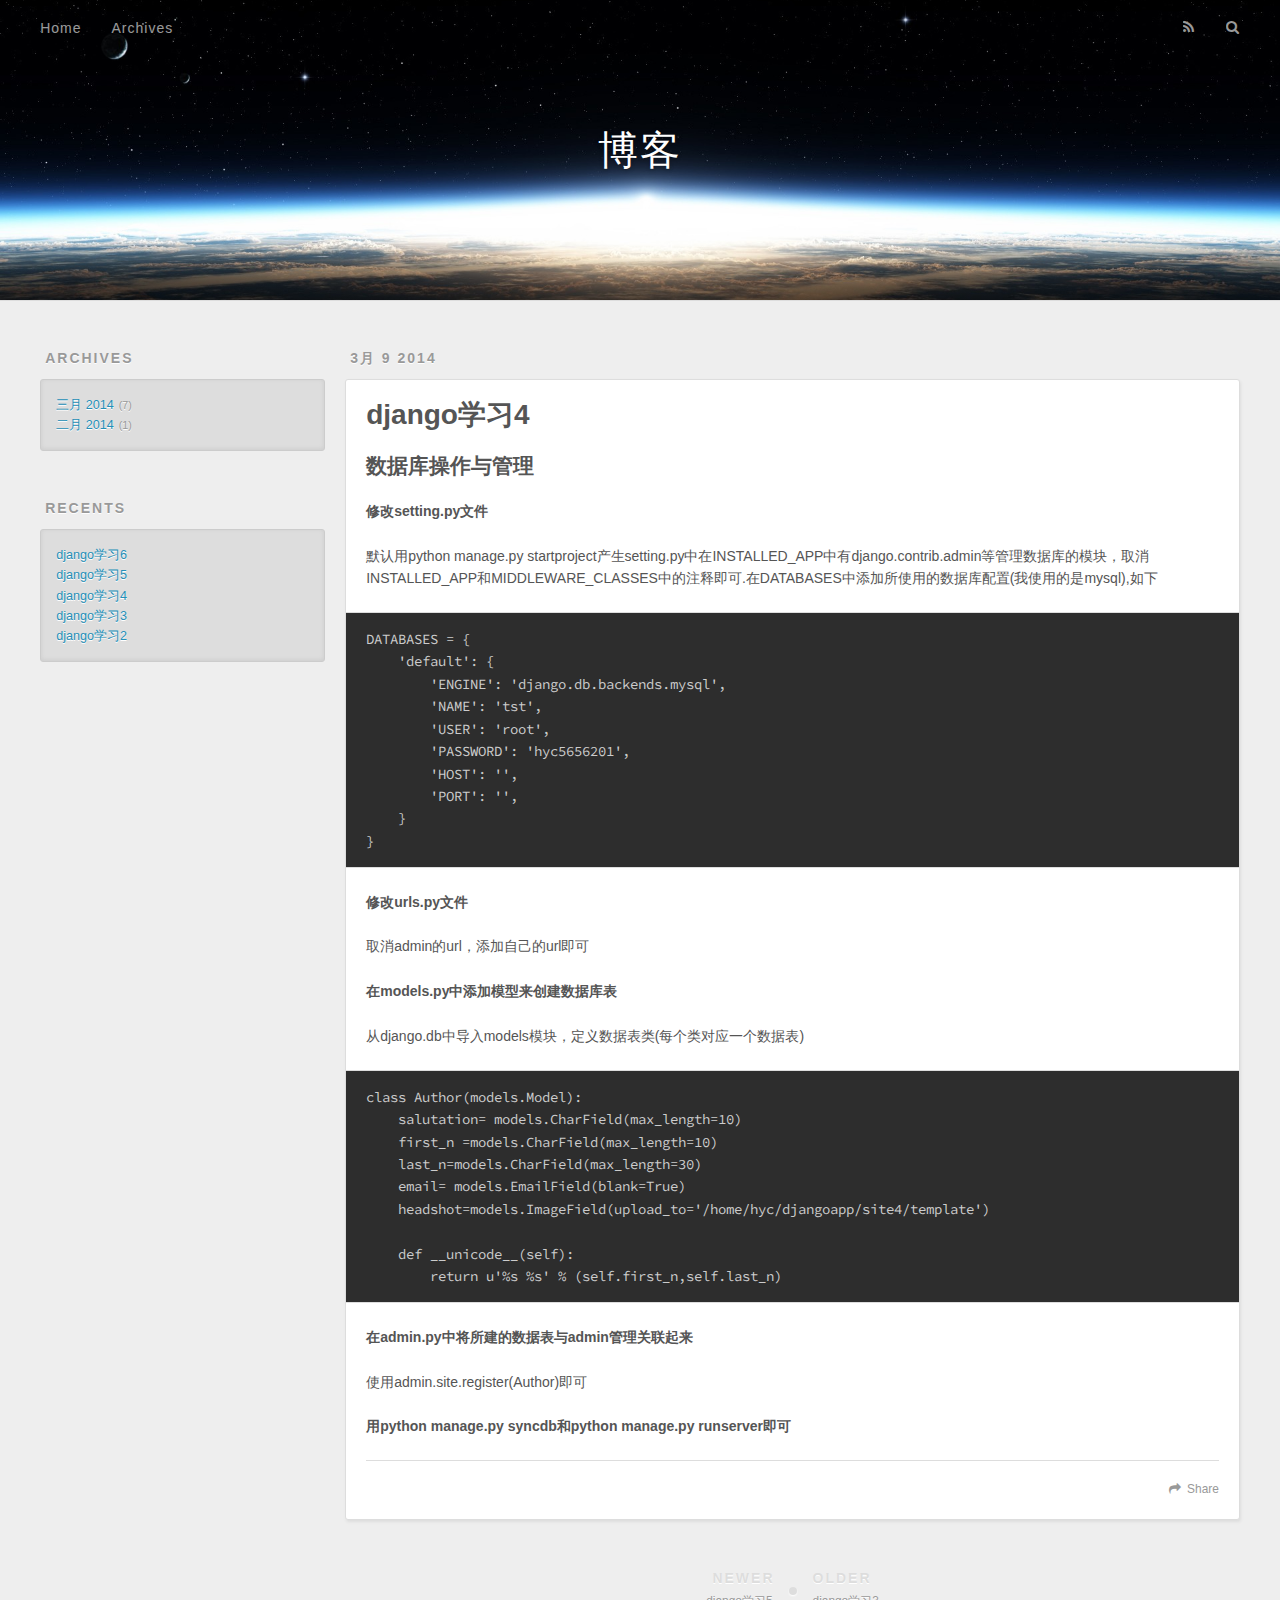
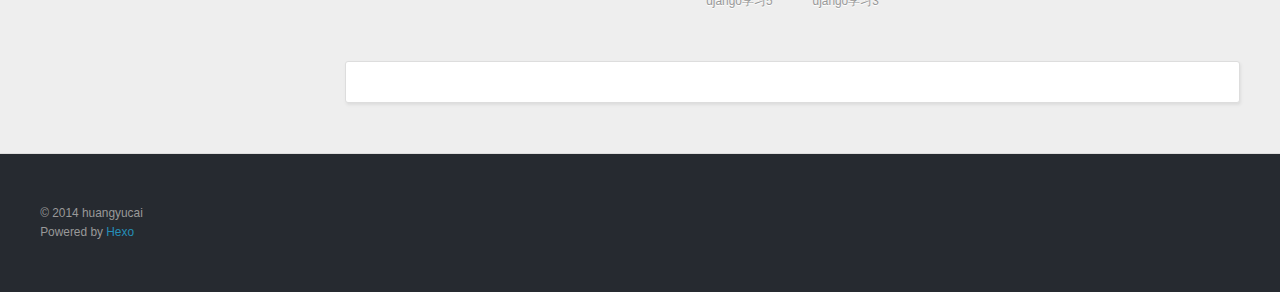
<file: 2014/03/09/django学习4/index.html>
<!DOCTYPE html>
<html>
<head>
  <meta charset="utf-8">
  
  <title>django学习4 | 博客</title>
  <meta name="viewport" content="width=device-width, initial-scale=1, maximum-scale=1">
  <meta name="og:type" content="blog">
<meta name="og:title" content="django学习4">
<meta name="og:url" content="hyc5656.github.com/2014/03/09/django学习4/">
<meta name="og:image">
<meta name="og:site_name" content="博客">
<meta name="og:description" content="数据库操作与管理
修改setting.py文件
默认用python manage.py startproject产生setting.py中在INSTALLED_APP中有django.contrib.admin等管理数据库的模块，取消INSTALLED_APP和MIDDLEWARE_CLASSES中的注释即可.在DATABASES中添加所使用的数据库配置(我使用的是mysql),如下
DATABA">
<meta name="twitter:card" content="summary">
<meta name="twitter:creator" content="huangyuc">
  
    <link rel="alternative" href="/atom.xml" title="博客" type="application/atom+xml">
  
  
    <link rel="icon" href="/favicon.png">
  
  <link href="http://fonts.googleapis.com/css?family=Source+Code+Pro" rel="stylesheet" type="text/css">
  <link rel="stylesheet" href="/css/style.css" type="text/css">
  <!--[if lt IE 9]><script src="//html5shiv.googlecode.com/svn/trunk/html5.js"></script><![endif]-->
  
</head>
<body>
  <div id="container">
    <div id="wrap">
      <header id="header">
  <div id="banner"></div>
  <div id="header-outer" class="outer">
    <div id="header-title" class="inner">
      <h1 id="logo-wrap">
        <a href="/" id="logo">博客</a>
      </h1>
      
    </div>
    <div id="header-inner" class="inner">
      <nav id="main-nav">
        <a id="main-nav-toggle" class="nav-icon"></a>
        
          <a class="main-nav-link" href="/">Home</a>
        
          <a class="main-nav-link" href="/archives">Archives</a>
        
      </nav>
      <nav id="sub-nav">
        
          <a id="nav-rss-link" class="nav-icon" href="/atom.xml" title="RSS Feed"></a>
        
        <a id="nav-search-btn" class="nav-icon" title="Search"></a>
      </nav>
      <div id="search-form-wrap">
        <form action="//google.com/search" method="get" accept-charset="UTF-8" class="search-form"><input type="search" name="q" results="0" class="search-form-input" placeholder="Search"><input type="submit" value="&#xF002;" class="search-form-submit"><input type="hidden" name="q" value="site:hyc5656.github.com"></form>
      </div>
    </div>
  </div>
</header>
      <div class="outer">
        <section id="main"><article id="post-django学习4" class="article article-type-post" itemscope itemprop="blogPost">
  <div class="article-meta">
    <a href="/2014/03/09/django学习4/" class="article-date">
  <time datetime="2014-03-09T07:13:17.000Z" itemprop="datePublished">3月 9 2014</time>
</a>
    
  </div>
  <div class="article-inner">
    
    
      <header class="article-header">
        
  
    <h1 class="article-title" itemprop="name">
      django学习4
    </h1>
  

      </header>
    
    <div class="article-entry" itemprop="articleBody">
      
        <h2 id="-">数据库操作与管理</h2>
<p><strong>修改setting.py文件</strong></p>
<p>默认用python manage.py startproject产生setting.py中在INSTALLED_APP中有django.contrib.admin等管理数据库的模块，取消INSTALLED_APP和MIDDLEWARE_CLASSES中的注释即可.在DATABASES中添加所使用的数据库配置(我使用的是mysql),如下</p>
<pre><code>DATABASES = {
    &#39;default&#39;: {
        &#39;ENGINE&#39;: &#39;django.db.backends.mysql&#39;,
        &#39;NAME&#39;: &#39;tst&#39;,
        &#39;USER&#39;: &#39;root&#39;,
        &#39;PASSWORD&#39;: &#39;hyc5656201&#39;,
        &#39;HOST&#39;: &#39;&#39;,
        &#39;PORT&#39;: &#39;&#39;,
    }
}
</code></pre><p><strong>修改urls.py文件</strong></p>
<p>取消admin的url，添加自己的url即可</p>
<p><strong>在models.py中添加模型来创建数据库表</strong></p>
<p>从django.db中导入models模块，定义数据表类(每个类对应一个数据表)</p>
<pre><code>class Author(models.Model):
    salutation= models.CharField(max_length=10)
    first_n =models.CharField(max_length=10)
    last_n=models.CharField(max_length=30)
    email= models.EmailField(blank=True)
    headshot=models.ImageField(upload_to=&#39;/home/hyc/djangoapp/site4/template&#39;)

    def __unicode__(self):
        return u&#39;%s %s&#39; % (self.first_n,self.last_n)
</code></pre><p><strong>在admin.py中将所建的数据表与admin管理关联起来</strong></p>
<p>使用admin.site.register(Author)即可</p>
<p><strong>用python manage.py syncdb和python manage.py runserver即可</strong></p>

      
    </div>
    <footer class="article-footer">
      <a data-url="hyc5656.github.com/2014/03/09/django学习4/" data-id="6cwdhrdcerbibci5" class="article-share-link">Share</a>
      
      
    </footer>
  </div>
  
    
<nav id="article-nav">
  
    <a href="/2014/03/11/django学习5/" id="article-nav-newer" class="article-nav-link-wrap">
      <strong class="article-nav-caption">Newer</strong>
      <div class="article-nav-title">
        
          django学习5
        
      </div>
    </a>
  
  
    <a href="/2014/03/05/django学习3/" id="article-nav-older" class="article-nav-link-wrap">
      <strong class="article-nav-caption">Older</strong>
      <div class="article-nav-title">django学习3</div>
    </a>
  
</nav>

  
</article>


<section id="comments">
<!-- Duoshuo Comment BEGIN -->
	<div class="ds-thread"></div>
<script type="text/javascript">
var duoshuoQuery = {short_name:"hycblog"};
	(function() {
		var ds = document.createElement('script');
		ds.type = 'text/javascript';ds.async = true;
		ds.src = 'http://static.duoshuo.com/embed.js';
		ds.charset = 'UTF-8';
		(document.getElementsByTagName('head')[0] 
		|| document.getElementsByTagName('body')[0]).appendChild(ds);
	})();
	</script>
<!-- Duoshuo Comment END -->
  <div id="disqus_thread">
  
</div>
</section>

</section>
        
          <aside id="sidebar">
  
    
  
    
  
    
  
    
  <div class="widget-wrap">
    <h3 class="widget-title">Archives</h3>
    <div class="widget">
      <ul class="archive-list"><li class="archive-list-item"><a class="archive-list-link" href="/archives/2014/03">三月 2014</a><span class="archive-list-count">7</span></li><li class="archive-list-item"><a class="archive-list-link" href="/archives/2014/02">二月 2014</a><span class="archive-list-count">1</span></li></ul>
    </div>
  </div>

  
    
  <div class="widget-wrap">
    <h3 class="widget-title">Recents</h3>
    <div class="widget">
      <ul>
        
          <li>
            <a href="/2014/03/14/django学习6/">django学习6</a>
          </li>
        
          <li>
            <a href="/2014/03/11/django学习5/">django学习5</a>
          </li>
        
          <li>
            <a href="/2014/03/09/django学习4/">django学习4</a>
          </li>
        
          <li>
            <a href="/2014/03/05/django学习3/">django学习3</a>
          </li>
        
          <li>
            <a href="/2014/03/04/django学习2/">django学习2</a>
          </li>
        
      </ul>
    </div>
  </div>

  
</aside>
        
      </div>
      <footer id="footer">
  
  <div class="outer">
    <div id="footer-info" class="inner">
      &copy; 2014 huangyucai<br>
      Powered by <a href="http://zespia.tw/hexo/" target="_blank">Hexo</a>
    </div>
  </div>
</footer>
    </div>
    <nav id="mobile-nav">
  
    <a href="/" class="mobile-nav-link">Home</a>
  
    <a href="/archives" class="mobile-nav-link">Archives</a>
  
</nav>
    

<script src="//ajax.googleapis.com/ajax/libs/jquery/2.0.3/jquery.min.js"></script>


<link rel="stylesheet" href="/fancybox/jquery.fancybox.css" media="screen" type="text/css">
<script src="/fancybox/jquery.fancybox.pack.js"></script>


<script type="text/javascript" src="/js/script.js"></script>
  </div>
</body>
</html>
</file>
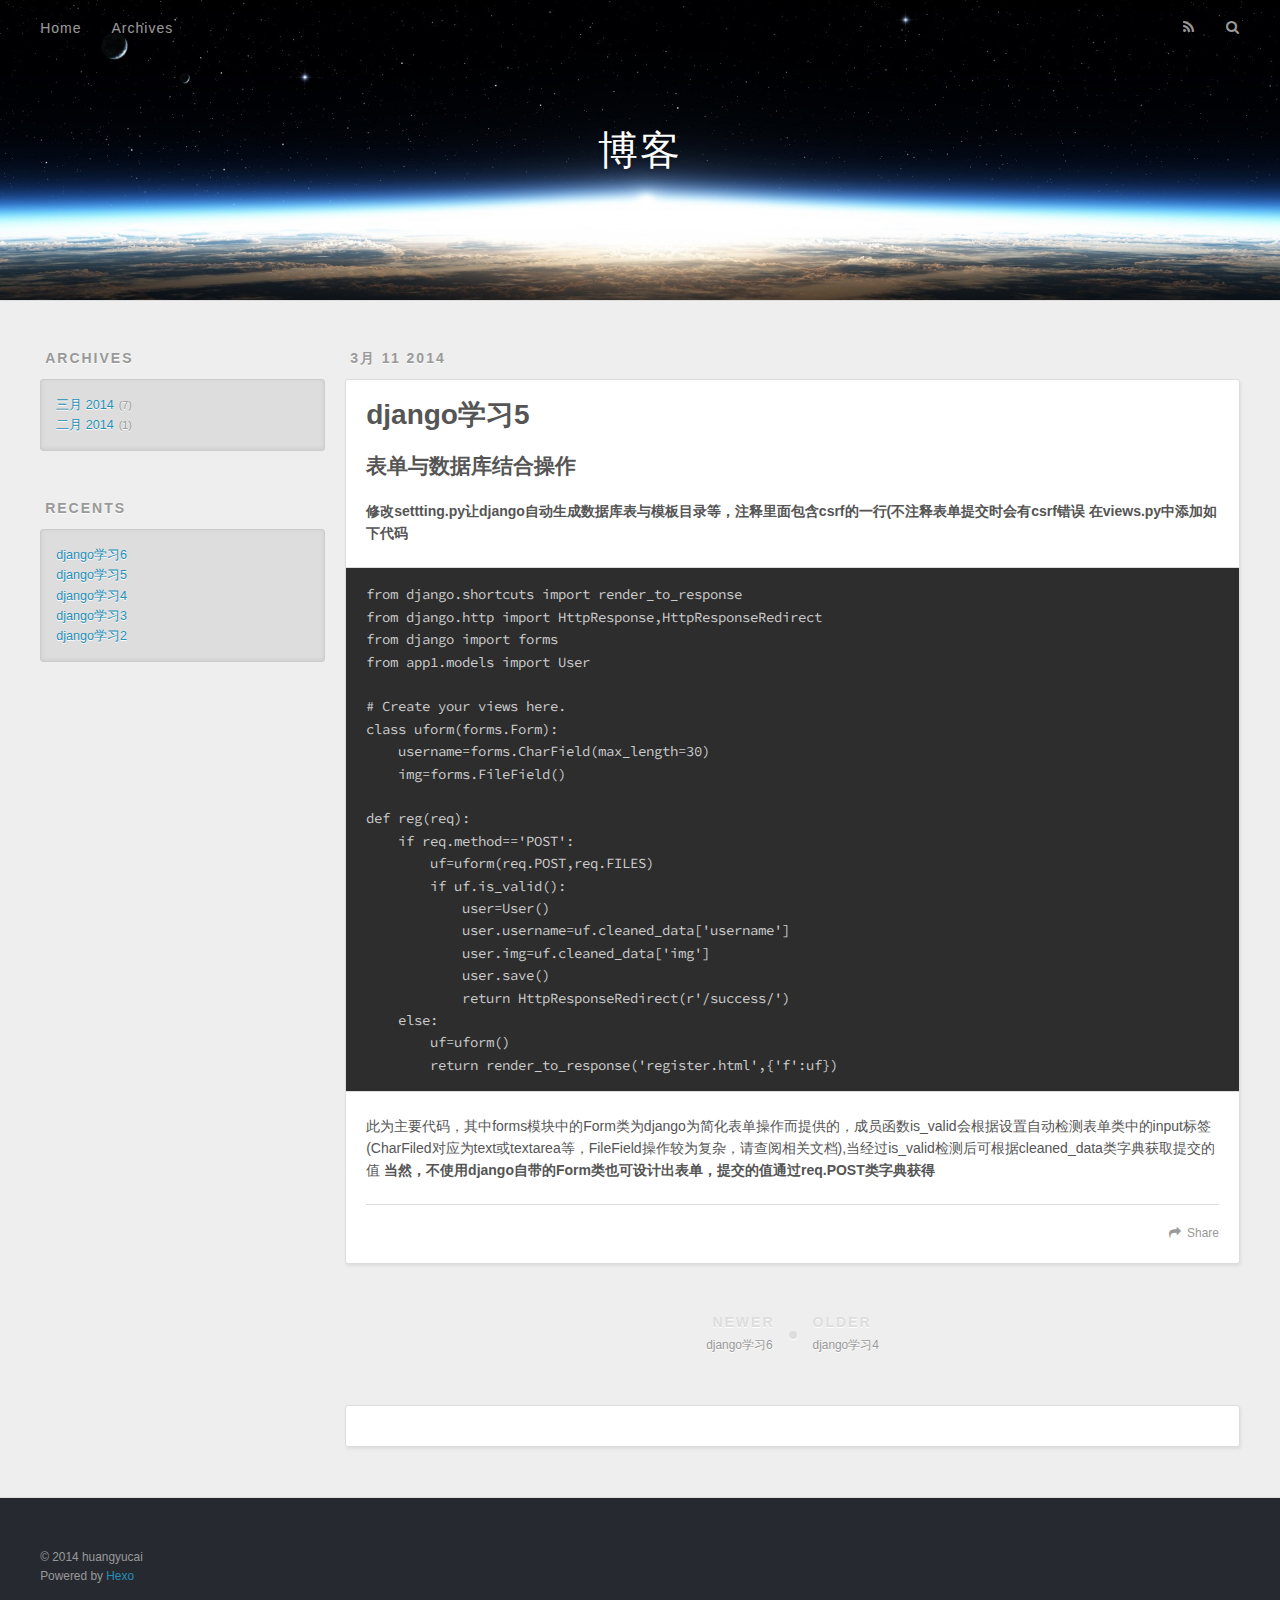
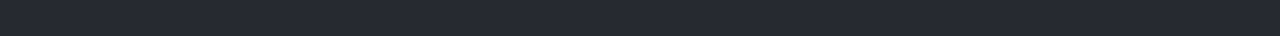
<file: 2014/03/11/django学习5/index.html>
<!DOCTYPE html>
<html>
<head>
  <meta charset="utf-8">
  
  <title>django学习5 | 博客</title>
  <meta name="viewport" content="width=device-width, initial-scale=1, maximum-scale=1">
  <meta name="og:type" content="blog">
<meta name="og:title" content="django学习5">
<meta name="og:url" content="hyc5656.github.com/2014/03/11/django学习5/">
<meta name="og:image">
<meta name="og:site_name" content="博客">
<meta name="og:description" content="表单与数据库结合操作
修改settting.py让django自动生成数据库表与模板目录等，注释里面包含csrf的一行(不注释表单提交时会有csrf错误
在views.py中添加如下代码
from django.shortcuts import render_to_response
from django.http import HttpResponse,HttpResponseRedirect">
<meta name="twitter:card" content="summary">
<meta name="twitter:creator" content="huangyuc">
  
    <link rel="alternative" href="/atom.xml" title="博客" type="application/atom+xml">
  
  
    <link rel="icon" href="/favicon.png">
  
  <link href="http://fonts.googleapis.com/css?family=Source+Code+Pro" rel="stylesheet" type="text/css">
  <link rel="stylesheet" href="/css/style.css" type="text/css">
  <!--[if lt IE 9]><script src="//html5shiv.googlecode.com/svn/trunk/html5.js"></script><![endif]-->
  
</head>
<body>
  <div id="container">
    <div id="wrap">
      <header id="header">
  <div id="banner"></div>
  <div id="header-outer" class="outer">
    <div id="header-title" class="inner">
      <h1 id="logo-wrap">
        <a href="/" id="logo">博客</a>
      </h1>
      
    </div>
    <div id="header-inner" class="inner">
      <nav id="main-nav">
        <a id="main-nav-toggle" class="nav-icon"></a>
        
          <a class="main-nav-link" href="/">Home</a>
        
          <a class="main-nav-link" href="/archives">Archives</a>
        
      </nav>
      <nav id="sub-nav">
        
          <a id="nav-rss-link" class="nav-icon" href="/atom.xml" title="RSS Feed"></a>
        
        <a id="nav-search-btn" class="nav-icon" title="Search"></a>
      </nav>
      <div id="search-form-wrap">
        <form action="//google.com/search" method="get" accept-charset="UTF-8" class="search-form"><input type="search" name="q" results="0" class="search-form-input" placeholder="Search"><input type="submit" value="&#xF002;" class="search-form-submit"><input type="hidden" name="q" value="site:hyc5656.github.com"></form>
      </div>
    </div>
  </div>
</header>
      <div class="outer">
        <section id="main"><article id="post-django学习5" class="article article-type-post" itemscope itemprop="blogPost">
  <div class="article-meta">
    <a href="/2014/03/11/django学习5/" class="article-date">
  <time datetime="2014-03-11T12:51:57.000Z" itemprop="datePublished">3月 11 2014</time>
</a>
    
  </div>
  <div class="article-inner">
    
    
      <header class="article-header">
        
  
    <h1 class="article-title" itemprop="name">
      django学习5
    </h1>
  

      </header>
    
    <div class="article-entry" itemprop="articleBody">
      
        <h2 id="-">表单与数据库结合操作</h2>
<p><strong>修改settting.py让django自动生成数据库表与模板目录等，注释里面包含csrf的一行(不注释表单提交时会有csrf错误</strong>
<strong>在views.py中添加如下代码</strong></p>
<pre><code>from django.shortcuts import render_to_response
from django.http import HttpResponse,HttpResponseRedirect
from django import forms
from app1.models import User

# Create your views here.
class uform(forms.Form):
    username=forms.CharField(max_length=30)
    img=forms.FileField()

def reg(req):
    if req.method==&#39;POST&#39;:
        uf=uform(req.POST,req.FILES)
        if uf.is_valid():
            user=User()
            user.username=uf.cleaned_data[&#39;username&#39;]
            user.img=uf.cleaned_data[&#39;img&#39;]
            user.save()
            return HttpResponseRedirect(r&#39;/success/&#39;)
    else:
        uf=uform()
        return render_to_response(&#39;register.html&#39;,{&#39;f&#39;:uf})
</code></pre><p>此为主要代码，其中forms模块中的Form类为django为简化表单操作而提供的，成员函数is_valid会根据设置自动检测表单类中的input标签(CharFiled对应为text或textarea等，FileField操作较为复杂，请查阅相关文档),当经过is_valid检测后可根据cleaned_data类字典获取提交的值
<strong>当然，不使用django自带的Form类也可设计出表单，提交的值通过req.POST类字典获得</strong></p>

      
    </div>
    <footer class="article-footer">
      <a data-url="hyc5656.github.com/2014/03/11/django学习5/" data-id="soj4qd7s7fvvqta4" class="article-share-link">Share</a>
      
      
    </footer>
  </div>
  
    
<nav id="article-nav">
  
    <a href="/2014/03/14/django学习6/" id="article-nav-newer" class="article-nav-link-wrap">
      <strong class="article-nav-caption">Newer</strong>
      <div class="article-nav-title">
        
          django学习6
        
      </div>
    </a>
  
  
    <a href="/2014/03/09/django学习4/" id="article-nav-older" class="article-nav-link-wrap">
      <strong class="article-nav-caption">Older</strong>
      <div class="article-nav-title">django学习4</div>
    </a>
  
</nav>

  
</article>


<section id="comments">
<!-- Duoshuo Comment BEGIN -->
	<div class="ds-thread"></div>
<script type="text/javascript">
var duoshuoQuery = {short_name:"hycblog"};
	(function() {
		var ds = document.createElement('script');
		ds.type = 'text/javascript';ds.async = true;
		ds.src = 'http://static.duoshuo.com/embed.js';
		ds.charset = 'UTF-8';
		(document.getElementsByTagName('head')[0] 
		|| document.getElementsByTagName('body')[0]).appendChild(ds);
	})();
	</script>
<!-- Duoshuo Comment END -->
  <div id="disqus_thread">
  
</div>
</section>

</section>
        
          <aside id="sidebar">
  
    
  
    
  
    
  
    
  <div class="widget-wrap">
    <h3 class="widget-title">Archives</h3>
    <div class="widget">
      <ul class="archive-list"><li class="archive-list-item"><a class="archive-list-link" href="/archives/2014/03">三月 2014</a><span class="archive-list-count">7</span></li><li class="archive-list-item"><a class="archive-list-link" href="/archives/2014/02">二月 2014</a><span class="archive-list-count">1</span></li></ul>
    </div>
  </div>

  
    
  <div class="widget-wrap">
    <h3 class="widget-title">Recents</h3>
    <div class="widget">
      <ul>
        
          <li>
            <a href="/2014/03/14/django学习6/">django学习6</a>
          </li>
        
          <li>
            <a href="/2014/03/11/django学习5/">django学习5</a>
          </li>
        
          <li>
            <a href="/2014/03/09/django学习4/">django学习4</a>
          </li>
        
          <li>
            <a href="/2014/03/05/django学习3/">django学习3</a>
          </li>
        
          <li>
            <a href="/2014/03/04/django学习2/">django学习2</a>
          </li>
        
      </ul>
    </div>
  </div>

  
</aside>
        
      </div>
      <footer id="footer">
  
  <div class="outer">
    <div id="footer-info" class="inner">
      &copy; 2014 huangyucai<br>
      Powered by <a href="http://zespia.tw/hexo/" target="_blank">Hexo</a>
    </div>
  </div>
</footer>
    </div>
    <nav id="mobile-nav">
  
    <a href="/" class="mobile-nav-link">Home</a>
  
    <a href="/archives" class="mobile-nav-link">Archives</a>
  
</nav>
    

<script src="//ajax.googleapis.com/ajax/libs/jquery/2.0.3/jquery.min.js"></script>


<link rel="stylesheet" href="/fancybox/jquery.fancybox.css" media="screen" type="text/css">
<script src="/fancybox/jquery.fancybox.pack.js"></script>


<script type="text/javascript" src="/js/script.js"></script>
  </div>
</body>
</html>
</file>
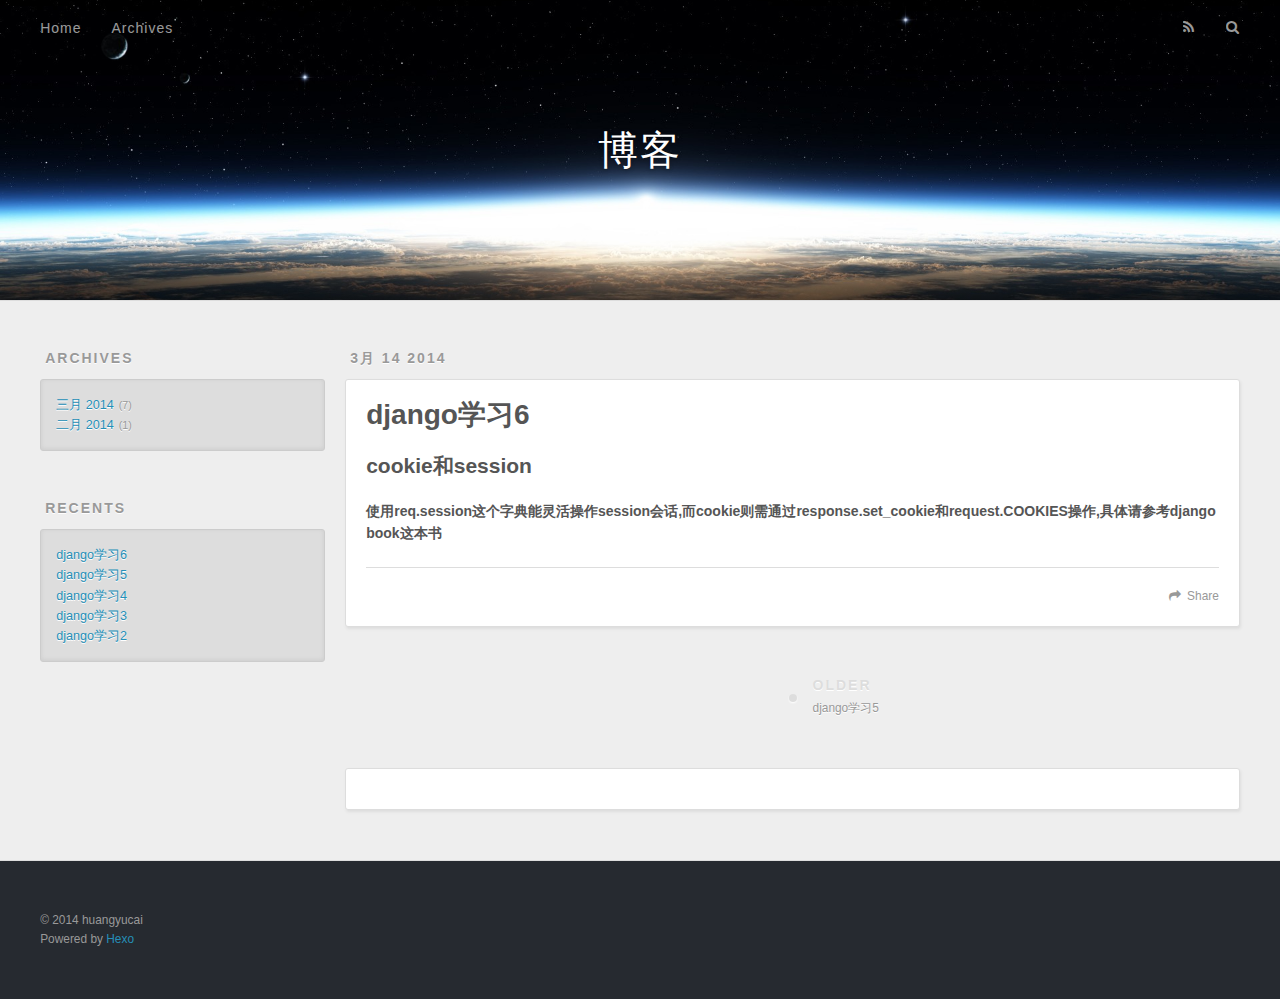
<file: 2014/03/14/django学习6/index.html>
<!DOCTYPE html>
<html>
<head>
  <meta charset="utf-8">
  
  <title>django学习6 | 博客</title>
  <meta name="viewport" content="width=device-width, initial-scale=1, maximum-scale=1">
  <meta name="og:type" content="blog">
<meta name="og:title" content="django学习6">
<meta name="og:url" content="hyc5656.github.com/2014/03/14/django学习6/">
<meta name="og:image">
<meta name="og:site_name" content="博客">
<meta name="og:description" content="cookie和session
使用req.session这个字典能灵活操作session会话,而cookie则需通过response.set_cookie和request.COOKIES操作,具体请参考django book这本书">
<meta name="twitter:card" content="summary">
<meta name="twitter:creator" content="huangyuc">
  
    <link rel="alternative" href="/atom.xml" title="博客" type="application/atom+xml">
  
  
    <link rel="icon" href="/favicon.png">
  
  <link href="http://fonts.googleapis.com/css?family=Source+Code+Pro" rel="stylesheet" type="text/css">
  <link rel="stylesheet" href="/css/style.css" type="text/css">
  <!--[if lt IE 9]><script src="//html5shiv.googlecode.com/svn/trunk/html5.js"></script><![endif]-->
  
</head>
<body>
  <div id="container">
    <div id="wrap">
      <header id="header">
  <div id="banner"></div>
  <div id="header-outer" class="outer">
    <div id="header-title" class="inner">
      <h1 id="logo-wrap">
        <a href="/" id="logo">博客</a>
      </h1>
      
    </div>
    <div id="header-inner" class="inner">
      <nav id="main-nav">
        <a id="main-nav-toggle" class="nav-icon"></a>
        
          <a class="main-nav-link" href="/">Home</a>
        
          <a class="main-nav-link" href="/archives">Archives</a>
        
      </nav>
      <nav id="sub-nav">
        
          <a id="nav-rss-link" class="nav-icon" href="/atom.xml" title="RSS Feed"></a>
        
        <a id="nav-search-btn" class="nav-icon" title="Search"></a>
      </nav>
      <div id="search-form-wrap">
        <form action="//google.com/search" method="get" accept-charset="UTF-8" class="search-form"><input type="search" name="q" results="0" class="search-form-input" placeholder="Search"><input type="submit" value="&#xF002;" class="search-form-submit"><input type="hidden" name="q" value="site:hyc5656.github.com"></form>
      </div>
    </div>
  </div>
</header>
      <div class="outer">
        <section id="main"><article id="post-django学习6" class="article article-type-post" itemscope itemprop="blogPost">
  <div class="article-meta">
    <a href="/2014/03/14/django学习6/" class="article-date">
  <time datetime="2014-03-14T13:14:08.000Z" itemprop="datePublished">3月 14 2014</time>
</a>
    
  </div>
  <div class="article-inner">
    
    
      <header class="article-header">
        
  
    <h1 class="article-title" itemprop="name">
      django学习6
    </h1>
  

      </header>
    
    <div class="article-entry" itemprop="articleBody">
      
        <h2 id="cookie-session">cookie和session</h2>
<p><strong>使用req.session这个字典能灵活操作session会话,而cookie则需通过response.set_cookie和request.COOKIES操作,具体请参考django book这本书</strong></p>

      
    </div>
    <footer class="article-footer">
      <a data-url="hyc5656.github.com/2014/03/14/django学习6/" data-id="q2dzgok9c8cxhfx4" class="article-share-link">Share</a>
      
      
    </footer>
  </div>
  
    
<nav id="article-nav">
  
  
    <a href="/2014/03/11/django学习5/" id="article-nav-older" class="article-nav-link-wrap">
      <strong class="article-nav-caption">Older</strong>
      <div class="article-nav-title">django学习5</div>
    </a>
  
</nav>

  
</article>


<section id="comments">
<!-- Duoshuo Comment BEGIN -->
	<div class="ds-thread"></div>
<script type="text/javascript">
var duoshuoQuery = {short_name:"hycblog"};
	(function() {
		var ds = document.createElement('script');
		ds.type = 'text/javascript';ds.async = true;
		ds.src = 'http://static.duoshuo.com/embed.js';
		ds.charset = 'UTF-8';
		(document.getElementsByTagName('head')[0] 
		|| document.getElementsByTagName('body')[0]).appendChild(ds);
	})();
	</script>
<!-- Duoshuo Comment END -->
  <div id="disqus_thread">
  
</div>
</section>

</section>
        
          <aside id="sidebar">
  
    
  
    
  
    
  
    
  <div class="widget-wrap">
    <h3 class="widget-title">Archives</h3>
    <div class="widget">
      <ul class="archive-list"><li class="archive-list-item"><a class="archive-list-link" href="/archives/2014/03">三月 2014</a><span class="archive-list-count">7</span></li><li class="archive-list-item"><a class="archive-list-link" href="/archives/2014/02">二月 2014</a><span class="archive-list-count">1</span></li></ul>
    </div>
  </div>

  
    
  <div class="widget-wrap">
    <h3 class="widget-title">Recents</h3>
    <div class="widget">
      <ul>
        
          <li>
            <a href="/2014/03/14/django学习6/">django学习6</a>
          </li>
        
          <li>
            <a href="/2014/03/11/django学习5/">django学习5</a>
          </li>
        
          <li>
            <a href="/2014/03/09/django学习4/">django学习4</a>
          </li>
        
          <li>
            <a href="/2014/03/05/django学习3/">django学习3</a>
          </li>
        
          <li>
            <a href="/2014/03/04/django学习2/">django学习2</a>
          </li>
        
      </ul>
    </div>
  </div>

  
</aside>
        
      </div>
      <footer id="footer">
  
  <div class="outer">
    <div id="footer-info" class="inner">
      &copy; 2014 huangyucai<br>
      Powered by <a href="http://zespia.tw/hexo/" target="_blank">Hexo</a>
    </div>
  </div>
</footer>
    </div>
    <nav id="mobile-nav">
  
    <a href="/" class="mobile-nav-link">Home</a>
  
    <a href="/archives" class="mobile-nav-link">Archives</a>
  
</nav>
    

<script src="//ajax.googleapis.com/ajax/libs/jquery/2.0.3/jquery.min.js"></script>


<link rel="stylesheet" href="/fancybox/jquery.fancybox.css" media="screen" type="text/css">
<script src="/fancybox/jquery.fancybox.pack.js"></script>


<script type="text/javascript" src="/js/script.js"></script>
  </div>
</body>
</html>
</file>
<file: css/style.css>
body {
  zoom: 1;
  width: 100%;
}
body:before,
body:after {
  content: "";
  display: table;
}
body:after {
  clear: both;
}
html,
body,
div,
span,
applet,
object,
iframe,
h1,
h2,
h3,
h4,
h5,
h6,
p,
blockquote,
pre,
a,
abbr,
acronym,
address,
big,
cite,
code,
del,
dfn,
em,
img,
ins,
kbd,
q,
s,
samp,
small,
strike,
strong,
sub,
sup,
tt,
var,
dl,
dt,
dd,
ol,
ul,
li,
fieldset,
form,
label,
legend,
table,
caption,
tbody,
tfoot,
thead,
tr,
th,
td {
  margin: 0;
  padding: 0;
  border: 0;
  outline: 0;
  font-weight: inherit;
  font-style: inherit;
  font-family: inherit;
  font-size: 100%;
  vertical-align: baseline;
}
body {
  line-height: 1;
  color: #000;
  background: #fff;
}
ol,
ul {
  list-style: none;
}
table {
  border-collapse: separate;
  border-spacing: 0;
  vertical-align: middle;
}
caption,
th,
td {
  text-align: left;
  font-weight: normal;
  vertical-align: middle;
}
a img {
  border: none;
}
input,
button {
  margin: 0;
  padding: 0;
}
input::-moz-focus-inner,
button::-moz-focus-inner {
  border: 0;
  padding: 0;
}
@font-face {
  font-family: FontAwesome;
  font-style: normal;
  font-weight: normal;
  src: url("fonts/fontawesome-webfont.eot?v=#4.0.3");
  src: url("fonts/fontawesome-webfont.eot?#iefix&v=#4.0.3") format("embedded-opentype"), url("fonts/fontawesome-webfont.woff?v=#4.0.3") format("woff"), url("fonts/fontawesome-webfont.ttf?v=#4.0.3") format("truetype"), url("fonts/fontawesome-webfont.svg#fontawesomeregular?v=#4.0.3") format("svg");
}
html,
body,
#container {
  height: 100%;
}
body {
  background: #eee;
  font: 14px "Helvetica Neue", Helvetica, Arial, sans-serif;
}
.outer {
  zoom: 1;
  max-width: 1220px;
  margin: 0 auto;
  padding: 0 20px;
}
.outer:before,
.outer:after {
  content: "";
  display: table;
}
.outer:after {
  clear: both;
}
.inner {
  display: inline;
  float: left;
  width: 98.33333333333333%;
  margin: 0 0.8333333333333334%;
}
.left,
.alignleft {
  float: left;
}
.right,
.alignright {
  float: right;
}
.clear {
  clear: both;
}
#container {
  position: relative;
}
.mobile-nav-on {
  overflow: hidden;
}
#wrap {
  height: 100%;
  width: 100%;
  position: absolute;
  top: 0;
  left: 0;
  -webkit-transition: 0.2s ease-out;
  -moz-transition: 0.2s ease-out;
  -o-transition: 0.2s ease-out;
  -ms-transition: 0.2s ease-out;
  transition: 0.2s ease-out;
  z-index: 1;
  background: #eee;
}
.mobile-nav-on #wrap {
  left: 280px;
}
@media screen and (min-width: 768px) {
  #main {
    display: inline;
    float: left;
    width: 73.33333333333333%;
    margin: 0 0.8333333333333334%;
  }
}
#main {
  float: right;
}
.article-date,
.article-category-link,
.archive-year,
.widget-title {
  text-decoration: none;
  text-transform: uppercase;
  letter-spacing: 2px;
  color: #999;
  margin-bottom: 1em;
  margin-left: 5px;
  line-height: 1em;
  text-shadow: 0 1px #fff;
  font-weight: bold;
}
.article-inner,
.archive-article-inner {
  background: #fff;
  -webkit-box-shadow: 1px 2px 3px #ddd;
  box-shadow: 1px 2px 3px #ddd;
  border: 1px solid #ddd;
  -webkit-border-radius: 3px;
  border-radius: 3px;
}
.article-entry h1,
.widget h1 {
  font-size: 2em;
}
.article-entry h2,
.widget h2 {
  font-size: 1.5em;
}
.article-entry h3,
.widget h3 {
  font-size: 1.3em;
}
.article-entry h4,
.widget h4 {
  font-size: 1.2em;
}
.article-entry h5,
.widget h5 {
  font-size: 1em;
}
.article-entry h6,
.widget h6 {
  font-size: 1em;
  color: #999;
}
.article-entry hr,
.widget hr {
  border: 1px dashed #ddd;
}
.article-entry strong,
.widget strong {
  font-weight: bold;
}
.article-entry em,
.widget em,
.article-entry cite,
.widget cite {
  font-style: italic;
}
.article-entry sup,
.widget sup,
.article-entry sub,
.widget sub {
  font-size: 0.75em;
  line-height: 0;
  position: relative;
  vertical-align: baseline;
}
.article-entry sup,
.widget sup {
  top: -0.5em;
}
.article-entry sub,
.widget sub {
  bottom: -0.2em;
}
.article-entry small,
.widget small {
  font-size: 0.85em;
}
.article-entry acronym,
.widget acronym,
.article-entry abbr,
.widget abbr {
  border-bottom: 1px dotted;
}
.article-entry ul,
.widget ul,
.article-entry ol,
.widget ol,
.article-entry dl,
.widget dl {
  margin: 0 20px;
  line-height: 1.6em;
}
.article-entry ul ul,
.widget ul ul,
.article-entry ol ul,
.widget ol ul,
.article-entry ul ol,
.widget ul ol,
.article-entry ol ol,
.widget ol ol {
  margin-top: 0;
  margin-bottom: 0;
}
.article-entry ul,
.widget ul {
  list-style: disc;
}
.article-entry ol,
.widget ol {
  list-style: decimal;
}
.article-entry dt,
.widget dt {
  font-weight: bold;
}
#header {
  height: 300px;
  position: relative;
  border-bottom: 1px solid #ddd;
}
#header:before,
#header:after {
  content: "";
  position: absolute;
  left: 0;
  right: 0;
  height: 40px;
}
#header:before {
  top: 0;
  background: -webkit-linear-gradient(rgba(0,0,0,0.2), transparent);
  background: -moz-linear-gradient(rgba(0,0,0,0.2), transparent);
  background: -o-linear-gradient(rgba(0,0,0,0.2), transparent);
  background: -ms-linear-gradient(rgba(0,0,0,0.2), transparent);
  background: linear-gradient(rgba(0,0,0,0.2), transparent);
}
#header:after {
  bottom: 0;
  background: -webkit-linear-gradient(transparent, rgba(0,0,0,0.2));
  background: -moz-linear-gradient(transparent, rgba(0,0,0,0.2));
  background: -o-linear-gradient(transparent, rgba(0,0,0,0.2));
  background: -ms-linear-gradient(transparent, rgba(0,0,0,0.2));
  background: linear-gradient(transparent, rgba(0,0,0,0.2));
}
#header-outer {
  height: 100%;
  position: relative;
}
#header-inner {
  position: relative;
  overflow: hidden;
}
#banner {
  position: absolute;
  top: 0;
  left: 0;
  width: 100%;
  height: 100%;
  background: url("images/banner.jpg") center #000;
  -webkit-background-size: cover;
  -moz-background-size: cover;
  background-size: cover;
  z-index: -1;
}
#header-title {
  text-align: center;
  height: 40px;
  position: absolute;
  top: 50%;
  left: 0;
  margin-top: -20px;
}
#logo,
#subtitle {
  text-decoration: none;
  color: #fff;
  font-weight: 300;
  text-shadow: 0 1px 4px rgba(0,0,0,0.3);
}
#logo {
  font-size: 40px;
  line-height: 40px;
  letter-spacing: 2px;
}
#subtitle {
  font-size: 16px;
  line-height: 16px;
  letter-spacing: 1px;
}
#subtitle-wrap {
  margin-top: 16px;
}
#main-nav {
  float: left;
  margin-left: -15px;
}
.nav-icon,
.main-nav-link {
  float: left;
  color: #fff;
  opacity: 0.6;
  -ms-filter: "progid:DXImageTransform.Microsoft.Alpha(Opacity=60)";
  filter: alpha(opacity=60);
  text-decoration: none;
  text-shadow: 0 1px rgba(0,0,0,0.2);
  -webkit-transition: opacity 0.2s;
  -moz-transition: opacity 0.2s;
  -o-transition: opacity 0.2s;
  -ms-transition: opacity 0.2s;
  transition: opacity 0.2s;
  display: block;
  padding: 20px 15px;
}
.nav-icon:hover,
.main-nav-link:hover {
  opacity: 1;
  -ms-filter: none;
  filter: none;
}
.nav-icon {
  font-family: FontAwesome;
  text-align: center;
  font-size: 14px;
  width: 14px;
  height: 14px;
  padding: 20px 15px;
  position: relative;
  cursor: pointer;
}
.main-nav-link {
  font-weight: 300;
  letter-spacing: 1px;
}
@media screen and (max-width: 479px) {
  .main-nav-link {
    display: none;
  }
}
#main-nav-toggle {
  display: none;
}
#main-nav-toggle:before {
  content: "\f0c9";
}
@media screen and (max-width: 479px) {
  #main-nav-toggle {
    display: block;
  }
}
#sub-nav {
  float: right;
  margin-right: -15px;
}
#nav-rss-link:before {
  content: "\f09e";
}
#nav-search-btn:before {
  content: "\f002";
}
#search-form-wrap {
  position: absolute;
  top: 15px;
  width: 150px;
  height: 30px;
  right: -150px;
  opacity: 0;
  -ms-filter: "progid:DXImageTransform.Microsoft.Alpha(Opacity=0)";
  filter: alpha(opacity=0);
  -webkit-transition: 0.2s ease-out;
  -moz-transition: 0.2s ease-out;
  -o-transition: 0.2s ease-out;
  -ms-transition: 0.2s ease-out;
  transition: 0.2s ease-out;
}
#search-form-wrap.on {
  opacity: 1;
  -ms-filter: none;
  filter: none;
  right: 0;
}
@media screen and (max-width: 479px) {
  #search-form-wrap {
    width: 100%;
    right: -100%;
  }
}
.search-form {
  position: absolute;
  top: 0;
  left: 0;
  right: 0;
  background: #fff;
  padding: 5px 15px;
  -webkit-border-radius: 15px;
  border-radius: 15px;
  -webkit-box-shadow: 0 0 10px rgba(0,0,0,0.3);
  box-shadow: 0 0 10px rgba(0,0,0,0.3);
}
.search-form-input {
  border: none;
  background: none;
  color: #555;
  width: 100%;
  font: 13px "Helvetica Neue", Helvetica, Arial, sans-serif;
  outline: none;
}
.search-form-input::-webkit-search-results-decoration,
.search-form-input::-webkit-search-cancel-button {
  -webkit-appearance: none;
}
.search-form-submit {
  position: absolute;
  top: 50%;
  right: 10px;
  margin-top: -7px;
  font: 13px FontAwesome;
  border: none;
  background: none;
  color: #bbb;
  cursor: pointer;
}
.search-form-submit:hover,
.search-form-submit:focus {
  color: #777;
}
.article {
  margin: 50px 0;
}
.article-inner {
  overflow: hidden;
}
.article-meta {
  zoom: 1;
}
.article-meta:before,
.article-meta:after {
  content: "";
  display: table;
}
.article-meta:after {
  clear: both;
}
.article-date {
  float: left;
}
.article-category {
  float: left;
  line-height: 1em;
  color: #ccc;
  text-shadow: 0 1px #fff;
  margin-left: 8px;
}
.article-category:before {
  content: "\2022";
}
.article-category-link {
  margin: 0 12px 1em;
}
.article-header {
  padding: 20px 20px 0;
}
.article-title {
  text-decoration: none;
  font-size: 2em;
  font-weight: bold;
  color: #555;
  line-height: 1.1em;
  -webkit-transition: color 0.2s;
  -moz-transition: color 0.2s;
  -o-transition: color 0.2s;
  -ms-transition: color 0.2s;
  transition: color 0.2s;
}
a.article-title:hover {
  color: #258fb8;
}
.article-entry {
  zoom: 1;
  color: #555;
  padding: 0 20px;
}
.article-entry:before,
.article-entry:after {
  content: "";
  display: table;
}
.article-entry:after {
  clear: both;
}
.article-entry p,
.article-entry table {
  line-height: 1.6em;
  margin: 1.6em 0;
}
.article-entry h1,
.article-entry h2,
.article-entry h3,
.article-entry h4,
.article-entry h5,
.article-entry h6 {
  font-weight: bold;
}
.article-entry h1,
.article-entry h2,
.article-entry h3,
.article-entry h4,
.article-entry h5,
.article-entry h6 {
  line-height: 1.1em;
  margin: 1.1em 0;
}
.article-entry a {
  color: #258fb8;
  text-decoration: none;
}
.article-entry a:hover {
  text-decoration: underline;
}
.article-entry ul,
.article-entry ol,
.article-entry dl {
  margin-top: 1.6em;
  margin-bottom: 1.6em;
}
.article-entry img,
.article-entry video {
  max-width: 100%;
  height: auto;
  display: block;
  margin: auto;
}
.article-entry iframe {
  border: none;
}
.article-entry table {
  width: 100%;
  border-collapse: collapse;
  border-spacing: 0;
}
.article-entry th {
  font-weight: bold;
  border-bottom: 3px solid #ddd;
  padding-bottom: 0.5em;
}
.article-entry td {
  border-bottom: 1px solid #ddd;
  padding: 10px 0;
}
.article-entry blockquote {
  font-family: Georgia, "Times New Roman", serif;
  font-size: 0.9em;
  margin: 1.6em 20px;
  text-align: left;
}
.article-entry blockquote footer {
  font-size: 14px;
  margin: 1.6em 0;
  font-family: "Helvetica Neue", Helvetica, Arial, sans-serif;
}
.article-entry blockquote footer cite:before {
  content: "—";
  padding: 0 0.5em;
}
.article-entry .pullquote {
  text-align: left;
  width: 45%;
  margin: 0;
}
.article-entry .pullquote.left {
  margin-left: 0.5em;
  margin-right: 1em;
}
.article-entry .pullquote.right {
  margin-right: 0.5em;
  margin-left: 1em;
}
.article-entry .caption {
  color: #999;
  display: block;
  font-size: 0.9em;
  margin-top: 0.5em;
  position: relative;
  text-align: center;
}
.article-entry .video-container {
  position: relative;
  padding-top: 56.25%;
  height: 0;
  overflow: hidden;
}
.article-entry .video-container iframe,
.article-entry .video-container object,
.article-entry .video-container embed {
  position: absolute;
  top: 0;
  left: 0;
  width: 100%;
  height: 100%;
  margin-top: 0;
}
.article-more-link a {
  display: inline-block;
  line-height: 1em;
  padding: 6px 15px;
  -webkit-border-radius: 15px;
  border-radius: 15px;
  background: #eee;
  color: #999;
  text-shadow: 0 1px #fff;
  text-decoration: none;
}
.article-more-link a:hover {
  background: #258fb8;
  color: #fff;
  text-decoration: none;
  text-shadow: 0 1px #1e7293;
}
.article-footer {
  zoom: 1;
  font-size: 0.85em;
  line-height: 1.6em;
  border-top: 1px solid #ddd;
  padding-top: 1.6em;
  margin: 0 20px 20px;
}
.article-footer:before,
.article-footer:after {
  content: "";
  display: table;
}
.article-footer:after {
  clear: both;
}
.article-footer a {
  color: #999;
  text-decoration: none;
}
.article-footer a:hover {
  color: #555;
}
.article-tag-list-item {
  float: left;
  margin-right: 10px;
}
.article-tag-list-link:before {
  content: "#";
}
.article-comment-link {
  float: right;
}
.article-comment-link:before {
  content: "\f075";
  font-family: FontAwesome;
  padding-right: 8px;
}
.article-share-link {
  cursor: pointer;
  float: right;
  margin-left: 20px;
}
.article-share-link:before {
  content: "\f064";
  font-family: FontAwesome;
  padding-right: 6px;
}
#article-nav {
  zoom: 1;
  position: relative;
}
#article-nav:before,
#article-nav:after {
  content: "";
  display: table;
}
#article-nav:after {
  clear: both;
}
@media screen and (min-width: 768px) {
  #article-nav {
    margin: 50px 0;
  }
  #article-nav:before {
    width: 8px;
    height: 8px;
    position: absolute;
    top: 50%;
    left: 50%;
    margin-top: -4px;
    margin-left: -4px;
    content: "";
    -webkit-border-radius: 50%;
    border-radius: 50%;
    background: #ddd;
    -webkit-box-shadow: 0 1px 2px #fff;
    box-shadow: 0 1px 2px #fff;
  }
}
.article-nav-link-wrap {
  text-decoration: none;
  text-shadow: 0 1px #fff;
  color: #999;
  -webkit-box-sizing: border-box;
  -moz-box-sizing: border-box;
  box-sizing: border-box;
  margin-top: 50px;
  text-align: center;
  display: block;
}
.article-nav-link-wrap:hover {
  color: #555;
}
@media screen and (min-width: 768px) {
  .article-nav-link-wrap {
    width: 50%;
    margin-top: 0;
  }
}
@media screen and (min-width: 768px) {
  #article-nav-newer {
    float: left;
    text-align: right;
    padding-right: 20px;
  }
}
@media screen and (min-width: 768px) {
  #article-nav-older {
    float: right;
    text-align: left;
    padding-left: 20px;
  }
}
.article-nav-caption {
  text-transform: uppercase;
  letter-spacing: 2px;
  color: #ddd;
  line-height: 1em;
  font-weight: bold;
}
#article-nav-newer .article-nav-caption {
  margin-right: -2px;
}
.article-nav-title {
  font-size: 0.85em;
  line-height: 1.6em;
  margin-top: 0.5em;
}
.article-share-box {
  position: absolute;
  display: none;
  background: #fff;
  -webkit-box-shadow: 1px 2px 10px rgba(0,0,0,0.2);
  box-shadow: 1px 2px 10px rgba(0,0,0,0.2);
  -webkit-border-radius: 3px;
  border-radius: 3px;
  margin-left: -145px;
  overflow: hidden;
  z-index: 1;
}
.article-share-box.on {
  display: block;
}
.article-share-input {
  width: 100%;
  background: none;
  -webkit-box-sizing: border-box;
  -moz-box-sizing: border-box;
  box-sizing: border-box;
  font: 14px "Helvetica Neue", Helvetica, Arial, sans-serif;
  padding: 0 15px;
  color: #555;
  outline: none;
  border: 1px solid #ddd;
  -webkit-border-radius: 3px 3px 0 0;
  border-radius: 3px 3px 0 0;
  height: 36px;
  line-height: 36px;
}
.article-share-links {
  zoom: 1;
  background: #eee;
}
.article-share-links:before,
.article-share-links:after {
  content: "";
  display: table;
}
.article-share-links:after {
  clear: both;
}
.article-share-twitter,
.article-share-facebook,
.article-share-pinterest,
.article-share-google {
  width: 50px;
  height: 36px;
  display: block;
  float: left;
  position: relative;
  color: #999;
  text-shadow: 0 1px #fff;
}
.article-share-twitter:before,
.article-share-facebook:before,
.article-share-pinterest:before,
.article-share-google:before {
  font-size: 20px;
  font-family: FontAwesome;
  width: 20px;
  height: 20px;
  position: absolute;
  top: 50%;
  left: 50%;
  margin-top: -10px;
  margin-left: -10px;
  text-align: center;
}
.article-share-twitter:hover,
.article-share-facebook:hover,
.article-share-pinterest:hover,
.article-share-google:hover {
  color: #fff;
}
.article-share-twitter:before {
  content: "\f099";
}
.article-share-twitter:hover {
  background: #00aced;
  text-shadow: 0 1px #008abe;
}
.article-share-facebook:before {
  content: "\f09a";
}
.article-share-facebook:hover {
  background: #3b5998;
  text-shadow: 0 1px #2f477a;
}
.article-share-pinterest:before {
  content: "\f0d2";
}
.article-share-pinterest:hover {
  background: #cb2027;
  text-shadow: 0 1px #a21a1f;
}
.article-share-google:before {
  content: "\f0d5";
}
.article-share-google:hover {
  background: #dd4b39;
  text-shadow: 0 1px #be3221;
}
.article-gallery {
  background: #000;
  position: relative;
}
.article-gallery-photos {
  position: relative;
  overflow: hidden;
}
.article-gallery-img {
  display: none;
  max-width: 100%;
}
.article-gallery-img:first-child {
  display: block;
}
.article-gallery-img.loaded {
  position: absolute;
  display: block;
}
.article-gallery-img img {
  display: block;
  max-width: 100%;
  margin: 0 auto;
}
#comments {
  background: #fff;
  -webkit-box-shadow: 1px 2px 3px #ddd;
  box-shadow: 1px 2px 3px #ddd;
  padding: 20px;
  border: 1px solid #ddd;
  -webkit-border-radius: 3px;
  border-radius: 3px;
  margin: 50px 0;
}
#comments a {
  color: #258fb8;
}
.archives-wrap {
  margin: 50px 0;
}
.archives {
  zoom: 1;
}
.archives:before,
.archives:after {
  content: "";
  display: table;
}
.archives:after {
  clear: both;
}
.archive-year-wrap {
  margin-bottom: 1em;
}
.archives {
  -webkit-column-gap: 10px;
  -moz-column-gap: 10px;
  column-gap: 10px;
}
@media screen and (min-width: 480px) and (max-width: 767px) {
  .archives {
    -webkit-column-count: 2;
    -moz-column-count: 2;
    column-count: 2;
  }
}
@media screen and (min-width: 768px) {
  .archives {
    -webkit-column-count: 3;
    -moz-column-count: 3;
    column-count: 3;
  }
}
.archive-article {
  -webkit-column-break-inside: avoid;
  page-break-inside: avoid;
  overflow: hidden;
  break-inside: avoid-column;
}
.archive-article-inner {
  padding: 10px;
  margin-bottom: 15px;
}
.archive-article-title {
  text-decoration: none;
  font-weight: bold;
  color: #555;
  -webkit-transition: color 0.2s;
  -moz-transition: color 0.2s;
  -o-transition: color 0.2s;
  -ms-transition: color 0.2s;
  transition: color 0.2s;
  line-height: 1.6em;
}
.archive-article-title:hover {
  color: #258fb8;
}
.archive-article-footer {
  margin-top: 1em;
}
.archive-article-date {
  color: #999;
  text-decoration: none;
  font-size: 0.85em;
  line-height: 1em;
  margin-bottom: 0.5em;
  display: block;
}
#page-nav {
  zoom: 1;
  margin: 50px auto;
  background: #fff;
  -webkit-box-shadow: 1px 2px 3px #ddd;
  box-shadow: 1px 2px 3px #ddd;
  border: 1px solid #ddd;
  -webkit-border-radius: 3px;
  border-radius: 3px;
  text-align: center;
  color: #999;
  overflow: hidden;
}
#page-nav:before,
#page-nav:after {
  content: "";
  display: table;
}
#page-nav:after {
  clear: both;
}
#page-nav a,
#page-nav span {
  padding: 10px 20px;
}
#page-nav a {
  color: #999;
  text-decoration: none;
}
#page-nav a:hover {
  background: #999;
  color: #fff;
}
#page-nav .prev {
  float: left;
}
#page-nav .next {
  float: right;
}
#page-nav .page-number {
  display: inline-block;
}
@media screen and (max-width: 479px) {
  #page-nav .page-number {
    display: none;
  }
}
#page-nav .current {
  color: #555;
  font-weight: bold;
}
#page-nav .space {
  color: #ddd;
}
#footer {
  background: #262a30;
  padding: 50px 0;
  border-top: 1px solid #ddd;
  color: #999;
}
#footer a {
  color: #258fb8;
  text-decoration: none;
}
#footer a:hover {
  text-decoration: underline;
}
#footer-info {
  line-height: 1.6em;
  font-size: 0.85em;
}
.article-entry pre,
.article-entry .highlight {
  background: #2d2d2d;
  margin: 0 -20px;
  padding: 15px 20px;
  border-style: solid;
  border-color: #ddd;
  border-width: 1px 0;
  overflow: auto;
  color: #ccc;
  line-height: 22.400000000000002px;
}
.article-entry .highlight .gutter pre,
.article-entry .gist .gist-file .gist-data .line-numbers {
  color: #666;
  font-size: 0.85em;
}
.article-entry pre,
.article-entry code {
  font-family: "Source Code Pro", Consolas, Monaco, Menlo, Consolas, monospace;
}
.article-entry code {
  background: #eee;
  text-shadow: 0 1px #fff;
  padding: 0 0.3em;
}
.article-entry pre code {
  background: none;
  text-shadow: none;
  padding: 0;
}
.article-entry .highlight pre {
  border: none;
  margin: 0;
  padding: 0;
}
.article-entry .highlight table {
  margin: 0;
  width: auto;
}
.article-entry .highlight td {
  border: none;
  padding: 0;
}
.article-entry .highlight figcaption {
  zoom: 1;
  font-size: 0.85em;
  color: #999;
  line-height: 1em;
  margin-bottom: 1em;
}
.article-entry .highlight figcaption:before,
.article-entry .highlight figcaption:after {
  content: "";
  display: table;
}
.article-entry .highlight figcaption:after {
  clear: both;
}
.article-entry .highlight figcaption a {
  float: right;
}
.article-entry .highlight .gutter pre {
  text-align: right;
  padding-right: 20px;
}
.article-entry .gist {
  margin: 0 -20px;
  border-style: solid;
  border-color: #ddd;
  border-width: 1px 0;
  background: #2d2d2d;
  padding: 15px 20px 15px 0;
}
.article-entry .gist .gist-file {
  border: none;
  font-family: "Source Code Pro", Consolas, Monaco, Menlo, Consolas, monospace;
  margin: 0;
}
.article-entry .gist .gist-file .gist-data {
  background: none;
  border: none;
}
.article-entry .gist .gist-file .gist-data .line-numbers {
  background: none;
  border: none;
  padding: 0 20px 0 0;
}
.article-entry .gist .gist-file .gist-data .line-data {
  padding: 0 !important;
}
.article-entry .gist .gist-file .highlight {
  margin: 0;
  padding: 0;
  border: none;
}
.article-entry .gist .gist-file .gist-meta {
  background: #2d2d2d;
  color: #999;
  font: 0.85em "Helvetica Neue", Helvetica, Arial, sans-serif;
  text-shadow: 0 0;
  padding: 0;
  margin-top: 1em;
  margin-left: 20px;
}
.article-entry .gist .gist-file .gist-meta a {
  color: #258fb8;
  font-weight: normal;
}
.article-entry .gist .gist-file .gist-meta a:hover {
  text-decoration: underline;
}
pre .comment,
pre .title {
  color: #999;
}
pre .variable,
pre .attribute,
pre .tag,
pre .regexp,
pre .ruby .constant,
pre .xml .tag .title,
pre .xml .pi,
pre .xml .doctype,
pre .html .doctype,
pre .css .id,
pre .css .class,
pre .css .pseudo {
  color: #f2777a;
}
pre .number,
pre .preprocessor,
pre .built_in,
pre .literal,
pre .params,
pre .constant {
  color: #f99157;
}
pre .class,
pre .ruby .class .title,
pre .css .rules .attribute {
  color: #9c9;
}
pre .string,
pre .value,
pre .inheritance,
pre .header,
pre .ruby .symbol,
pre .xml .cdata {
  color: #9c9;
}
pre .css .hexcolor {
  color: #6cc;
}
pre .function,
pre .python .decorator,
pre .python .title,
pre .ruby .function .title,
pre .ruby .title .keyword,
pre .perl .sub,
pre .javascript .title,
pre .coffeescript .title {
  color: #69c;
}
pre .keyword,
pre .javascript .function {
  color: #c9c;
}
#mobile-nav {
  position: absolute;
  top: 0;
  left: 0;
  width: 280px;
  height: 100%;
  background: #191919;
  border-right: 1px solid #fff;
}
.mobile-nav-link {
  display: block;
  color: #999;
  text-decoration: none;
  padding: 15px 20px;
  font-weight: bold;
}
.mobile-nav-link:hover {
  color: #fff;
}
@media screen and (min-width: 768px) {
  #sidebar {
    display: inline;
    float: left;
    width: 23.333333333333332%;
    margin: 0 0.8333333333333334%;
  }
}
.widget-wrap {
  margin: 50px 0;
}
.widget {
  color: #777;
  text-shadow: 0 1px #fff;
  background: #ddd;
  -webkit-box-shadow: 0 -1px 4px #ccc inset;
  box-shadow: 0 -1px 4px #ccc inset;
  border: 1px solid #ccc;
  padding: 15px;
  -webkit-border-radius: 3px;
  border-radius: 3px;
}
.widget a {
  color: #258fb8;
  text-decoration: none;
}
.widget a:hover {
  text-decoration: underline;
}
.widget ul ul,
.widget ol ul,
.widget dl ul,
.widget ul ol,
.widget ol ol,
.widget dl ol,
.widget ul dl,
.widget ol dl,
.widget dl dl {
  margin-left: 15px;
  list-style: disc;
}
.widget {
  line-height: 1.6em;
  word-wrap: break-word;
  font-size: 0.9em;
}
.widget ul,
.widget ol {
  list-style: none;
  margin: 0;
}
.widget ul ul,
.widget ol ul,
.widget ul ol,
.widget ol ol {
  margin: 0 20px;
}
.widget ul ul,
.widget ol ul {
  list-style: disc;
}
.widget ul ol,
.widget ol ol {
  list-style: decimal;
}
.category-list-count,
.tag-list-count,
.archive-list-count {
  padding-left: 5px;
  color: #999;
  font-size: 0.85em;
}
.category-list-count:before,
.tag-list-count:before,
.archive-list-count:before {
  content: "(";
}
.category-list-count:after,
.tag-list-count:after,
.archive-list-count:after {
  content: ")";
}
.tagcloud a {
  margin-right: 5px;
}
</file>
